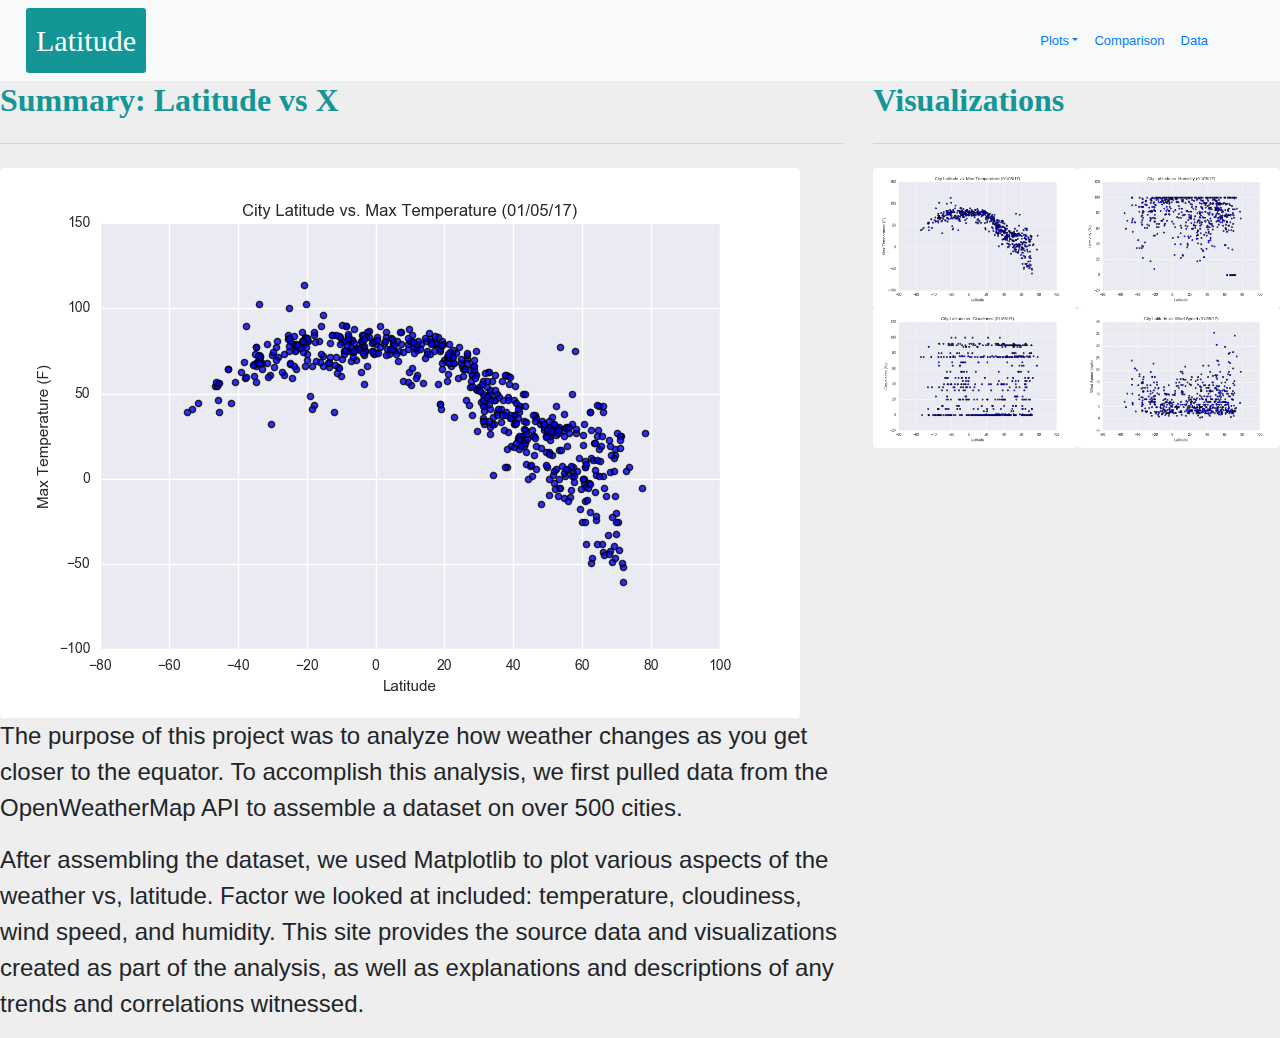
<file: index.html>
<!DOCTYPE html>
<html lang="en">

<head>
    <meta charset="UTF-8">
    <title>Landing Page</title>
    <meta name="viewport" content="width=device-width, initial-scale=1.0">
    <link rel="stylesheet" href="https://cdn.jsdelivr.net/npm/bootstrap@4.6.0/dist/css/bootstrap.min.css" integrity="sha384-B0vP5xmATw1+K9KRQjQERJvTumQW0nPEzvF6L/Z6nronJ3oUOFUFpCjEUQouq2+l" crossorigin="anonymous">
    <link rel="stylesheet" href="https://stackpath.bootstrapcdn.com/bootstrap/4.3.1/css/bootstrap.min.css" integrity="sha384-ggOyR0iXCbMQv3Xipma34MD+dH/1fQ784/j6cY/iJTQUOhcWr7x9JvoRxT2MZw1T" crossorigin="anonymous">
    <link rel="stylesheet" href="styles.css">
    <script src="https://code.jquery.com/jquery-3.2.1.slim.min.js" integrity="sha384-KJ3o2DKtIkvYIK3UENzmM7KCkRr/rE9/Qpg6aAZGJwFDMVNA/GpGFF93hXpG5KkN" crossorigin="anonymous"></script>
    <script src="https://cdnjs.cloudflare.com/ajax/libs/popper.js/1.12.9/umd/popper.min.js" integrity="sha384-ApNbgh9B+Y1QKtv3Rn7W3mgPxhU9K/ScQsAP7hUibX39j7fakFPskvXusvfa0b4Q" crossorigin="anonymous"></script>
    <script src="https://maxcdn.bootstrapcdn.com/bootstrap/4.0.0/js/bootstrap.min.js" integrity="sha384-JZR6Spejh4U02d8jOt6vLEHfe/JQGiRRSQQxSfFWpi1MquVdAyjUar5+76PVCmYl" crossorigin="anonymous"></script>
</head>
<body>
    <nav class="navbar navbar-expand-lg bg-light">
        <a class = "navbar-format" href="#">Latitude</a>
        <button class="navbar-toggler" type="button" data-toggle="collapse" 
        data-target="#navbarSupportedContent" aria-controls="navbarSupportedContent" 
        aria-expanded="true" aria-label="Toggle navigation">
            <span class="navbar-toggler-icon"></span>
        </button>  
        <div class="navbar-collapse collapse show" id="navbarSupportedContent" style>
            <ul class="navbar-nav mr-auto">
                <li class="nav-item dropdown">
                    <a class="nav-link dropdown-toggle" href="#" id="navbarDropdown" role="button" data-toggle="dropdown"
                    aria-haspopup="true" aria-expanded="false">Plots</a>
                    <div class="dropdown-menu" aria-labelledby="navbarDropdown">
                        <a class="dropdown-item" href="MaxTemp.html">Max Temp</a>
                        <a class="dropdown-item" href="Humidity.html">Humidity</a>
                        <a class="dropdown-item" href="Cloudiness.html">Cloudiness</a>
                        <a class="dropdown-item" href="WindSpeed.html">Wind Speed</a>
                    </div>
                </li>
                <li class="nav-item">
                    <a class="nav-link" href="Comparison.html">Comparison</a>
                </li>
                <li class="nav-item">
                    <a class="nav-link" href="Data.html">Data</a>
                </li>
            </ul>
        </div>
    </nav>
    <div class="row content">
        <div class="col-sm-12 col-md-8 col-lg-8">
            <h2 class="text-align-left">Summary: Latitude vs X</h2>
            <hr class="my-4">
            <img src="Resources/assets/images/Fig1.png" class="rounded main-image">
            <p>
                The purpose of this project was to analyze how weather changes as you get closer to the equator. 
                To accomplish this analysis, we first pulled data from the OpenWeatherMap API to assemble a dataset on over 500 cities.
            </p>
            <p>
                After assembling the dataset, we used Matplotlib to plot various aspects of the weather vs, latitude. 
                Factor we looked at included: temperature, cloudiness, wind speed, and humidity. 
                This site provides the source data and visualizations created as part of the analysis, as well as explanations and descriptions of any trends and correlations witnessed.
            </p>
        </div>
        <div class="col-sm-12 col-md-4 col-lg-4">
            <h2 class="text-align-left">Visualizations</h2>
            <hr class="my-4">
            <a href="MaxTemp.html">
                <img src="Resources/assets/images/Fig1.png" class="rounded float-left thumbnail" alt="Latitude vs Temp">
            </a>
            <a href="Humidity.html">
                <img src="Resources/assets/images/Fig2.png" class="rounded float-left thumbnail" alt="Latitude vs Humidity">
            </a>
            <a href="Cloudiness.html">
                <img src="Resources/assets/images/Fig3.png" class="rounded float-left thumbnail" alt="Latitude vs Cloudiness">
            </a>
            <a href="WindSpeed.html">
                <img src="Resources/assets/images/Fig4.png" class="rounded float-left thumbnail" alt="Latitude vs Wind Speed">
            </a>
        </div>
    </div>


</body>


</html>
</file>
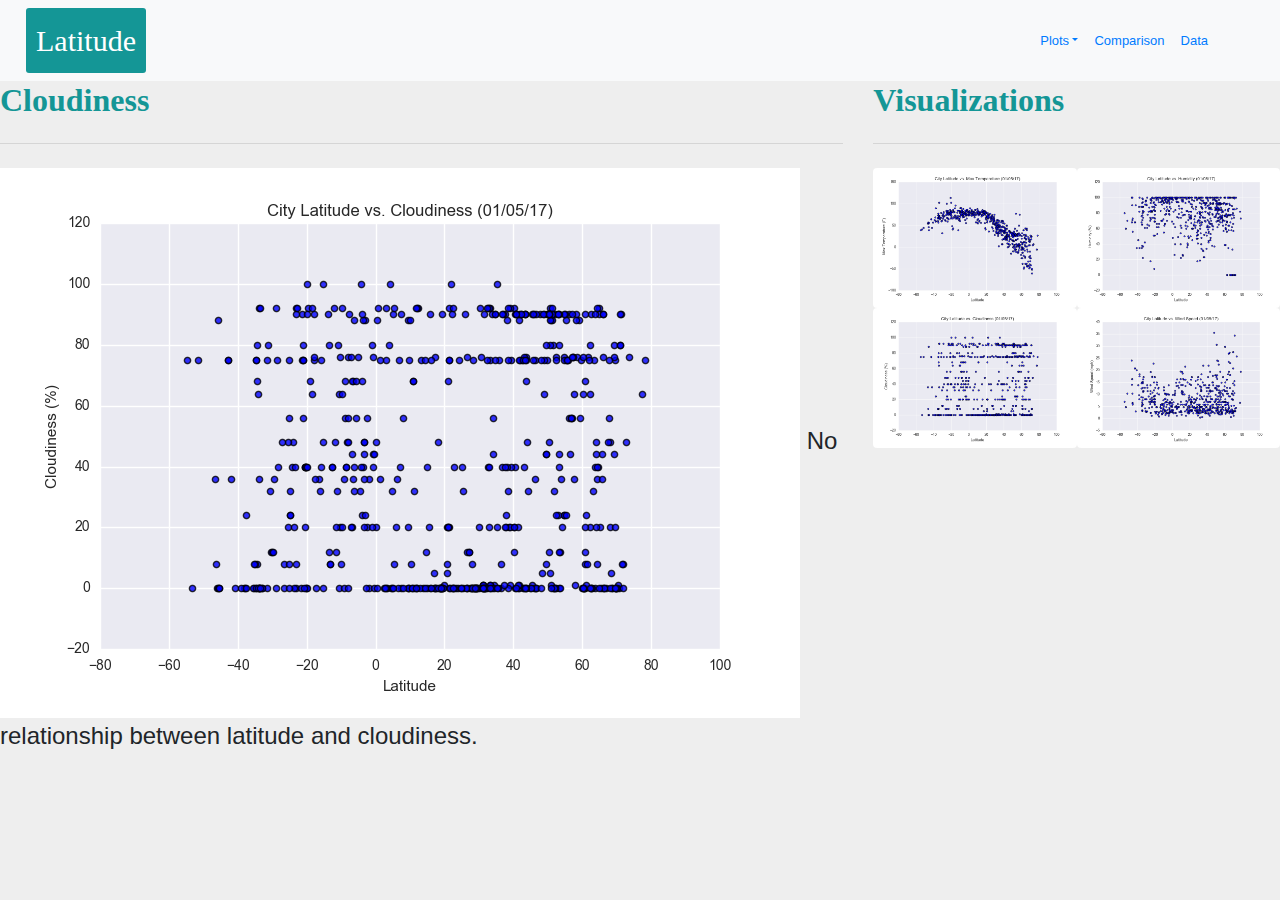
<file: Cloudiness.html>
<!DOCTYPE html>
<html lang="en">

<head>
    <meta charset="UTF-8">
    <title>Cloudiness</title>
    <meta name="viewport" content="width=device-width, initial-scale=1.0">
    <link rel="stylesheet" href="https://cdn.jsdelivr.net/npm/bootstrap@4.6.0/dist/css/bootstrap.min.css" integrity="sha384-B0vP5xmATw1+K9KRQjQERJvTumQW0nPEzvF6L/Z6nronJ3oUOFUFpCjEUQouq2+l" crossorigin="anonymous">
    <link rel="stylesheet" href="https://stackpath.bootstrapcdn.com/bootstrap/4.3.1/css/bootstrap.min.css" integrity="sha384-ggOyR0iXCbMQv3Xipma34MD+dH/1fQ784/j6cY/iJTQUOhcWr7x9JvoRxT2MZw1T" crossorigin="anonymous">
    <link rel="stylesheet" href="styles.css">
    <script src="https://code.jquery.com/jquery-3.2.1.slim.min.js" integrity="sha384-KJ3o2DKtIkvYIK3UENzmM7KCkRr/rE9/Qpg6aAZGJwFDMVNA/GpGFF93hXpG5KkN" crossorigin="anonymous"></script>
    <script src="https://cdnjs.cloudflare.com/ajax/libs/popper.js/1.12.9/umd/popper.min.js" integrity="sha384-ApNbgh9B+Y1QKtv3Rn7W3mgPxhU9K/ScQsAP7hUibX39j7fakFPskvXusvfa0b4Q" crossorigin="anonymous"></script>
    <script src="https://maxcdn.bootstrapcdn.com/bootstrap/4.0.0/js/bootstrap.min.js" integrity="sha384-JZR6Spejh4U02d8jOt6vLEHfe/JQGiRRSQQxSfFWpi1MquVdAyjUar5+76PVCmYl" crossorigin="anonymous"></script>
</head>
<body>
    <nav class="navbar navbar-expand-lg bg-light">
        <a class = "navbar-format" href="index.html">Latitude</a>
        <button class="navbar-toggler" type="button" data-toggle="collapse" 
        data-target="#navbarSupportedContent" aria-controls="navbarSupportedContent" 
        aria-expanded="true" aria-label="Toggle navigation">
            <span class="navbar-toggler-icon"></span>
        </button>  
        <div class="navbar-collapse collapse show" id="navbarSupportedContent" style>
            <ul class="navbar-nav mr-auto">
                <li class="nav-item dropdown">
                    <a class="nav-link dropdown-toggle" href="#" id="navbarDropdown" role="button" data-toggle="dropdown"
                    aria-haspopup="true" aria-expanded="false">Plots</a>
                    <div class="dropdown-menu" aria-labelledby="navbarDropdown">
                        <a class="dropdown-item" href="MaxTemp.html">Max Temp</a>
                        <a class="dropdown-item" href="Humidity.html">Humidity</a>
                        <a class="dropdown-item" href="Cloudiness.html">Cloudiness</a>
                        <a class="dropdown-item" href="WindSpeed.html">Wind Speed</a>
                    </div>
                </li>
                <li class="nav-item">
                    <a class="nav-link" href="Comparison.html">Comparison</a>
                </li>
                <li class="nav-item">
                    <a class="nav-link" href="Data.html">Data</a>
                </li>
            </ul>
        </div>
    </nav>
    <div class="row content">
        <div class="col-sm-12 col-md-8 col-lg-8">
            <h2 class="text-align-left">Cloudiness</h2>
            <hr class="my-4">
            <img src="Resources/assets/images/Fig3.png"
            <p>
               No relationship between latitude and cloudiness.
            </p>

        </div>
        <div class="col-sm-12 col-md-4 col-lg-4">
            <h2 class="text-align-left">Visualizations</h2>
            <hr class="my-4">
            <a href="MaxTemp.html">
                <img src="Resources/assets/images/Fig1.png" class="rounded float-left thumbnail" alt="Latitude vs Temp">
            </a>
            <a href="Humidity.html">
                <img src="Resources/assets/images/Fig2.png" class="rounded float-left thumbnail" alt="Latitude vs Humidity">
            </a>
            <a href="Cloudiness.html">
                <img src="Resources/assets/images/Fig3.png" class="rounded float-left thumbnail" alt="Latitude vs Cloudiness">
            </a>
            <a href="WindSpeed.html">
                <img src="Resources/assets/images/Fig4.png" class="rounded float-left thumbnail" alt="Latitude vs Wind Speed">
            </a>
        </div>
    </div>


</body>


</html>
</file>
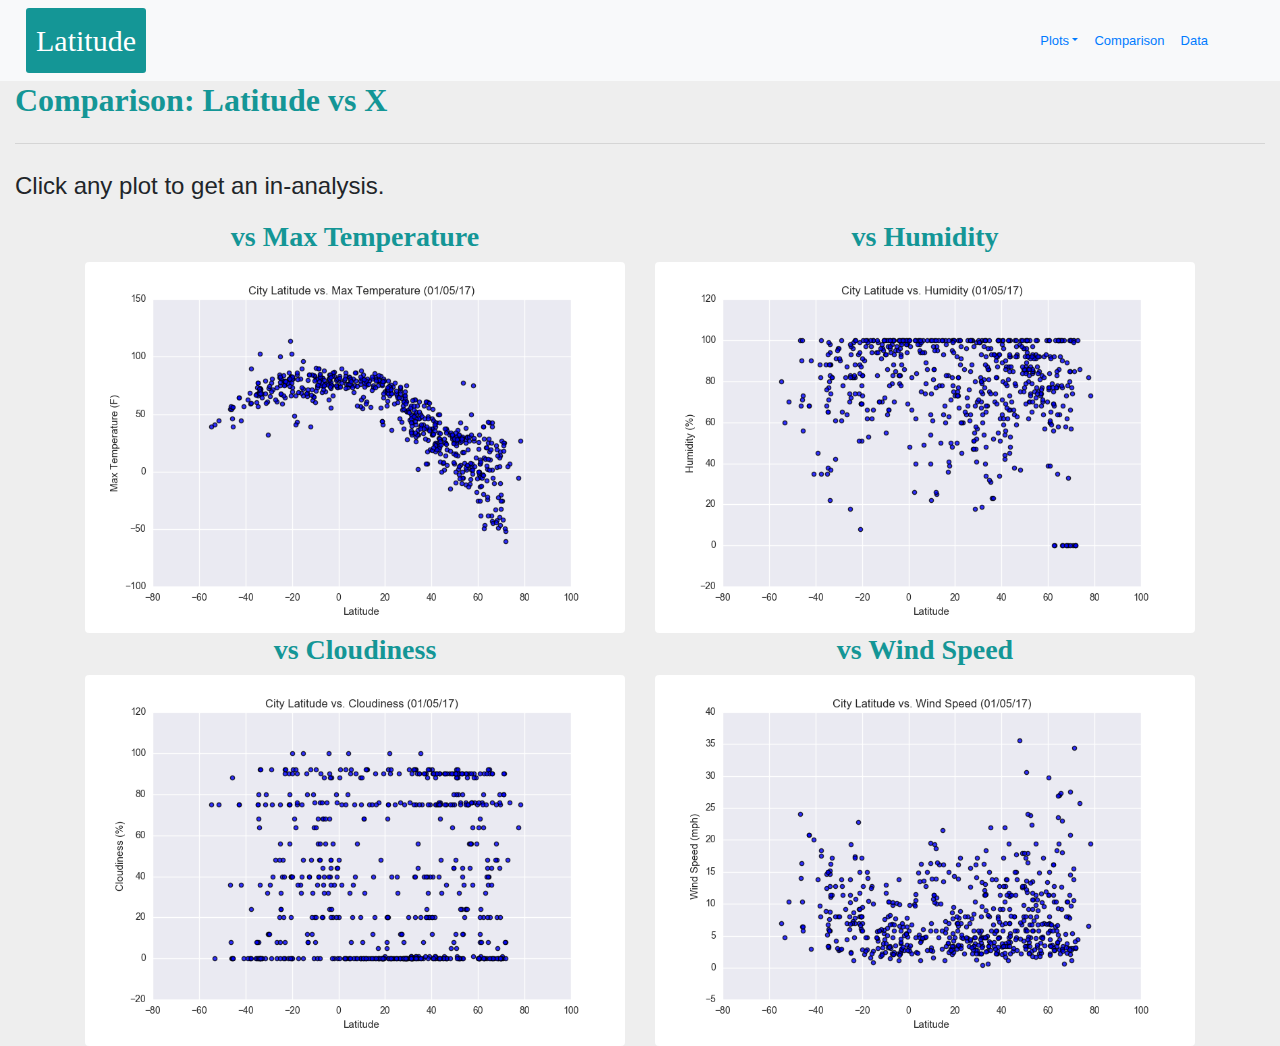
<file: Comparison.html>
<!DOCTYPE html>
<html lang="en">

<head>
    <meta charset="UTF-8">
    <title>Comparison: Latitude vs X</title>
    <meta name="viewport" content="width=device-width, initial-scale=1.0">
    <link rel="stylesheet" href="https://cdn.jsdelivr.net/npm/bootstrap@4.6.0/dist/css/bootstrap.min.css" integrity="sha384-B0vP5xmATw1+K9KRQjQERJvTumQW0nPEzvF6L/Z6nronJ3oUOFUFpCjEUQouq2+l" crossorigin="anonymous">
    <link rel="stylesheet" href="https://stackpath.bootstrapcdn.com/bootstrap/4.3.1/css/bootstrap.min.css" integrity="sha384-ggOyR0iXCbMQv3Xipma34MD+dH/1fQ784/j6cY/iJTQUOhcWr7x9JvoRxT2MZw1T" crossorigin="anonymous">
    <link rel="stylesheet" href="styles.css">
    <script src="https://code.jquery.com/jquery-3.2.1.slim.min.js" integrity="sha384-KJ3o2DKtIkvYIK3UENzmM7KCkRr/rE9/Qpg6aAZGJwFDMVNA/GpGFF93hXpG5KkN" crossorigin="anonymous"></script>
    <script src="https://cdnjs.cloudflare.com/ajax/libs/popper.js/1.12.9/umd/popper.min.js" integrity="sha384-ApNbgh9B+Y1QKtv3Rn7W3mgPxhU9K/ScQsAP7hUibX39j7fakFPskvXusvfa0b4Q" crossorigin="anonymous"></script>
    <script src="https://maxcdn.bootstrapcdn.com/bootstrap/4.0.0/js/bootstrap.min.js" integrity="sha384-JZR6Spejh4U02d8jOt6vLEHfe/JQGiRRSQQxSfFWpi1MquVdAyjUar5+76PVCmYl" crossorigin="anonymous"></script>
</head>
<body>
    <nav class="navbar navbar-expand-lg bg-light">
        <a class = "navbar-format" href="index.html">Latitude</a>
        <button class="navbar-toggler" type="button" data-toggle="collapse" 
        data-target="#navbarSupportedContent" aria-controls="navbarSupportedContent" 
        aria-expanded="true" aria-label="Toggle navigation">
            <span class="navbar-toggler-icon"></span>
        </button>  
        <div class="navbar-collapse collapse show" id="navbarSupportedContent" style>
            <ul class="navbar-nav mr-auto">
                <li class="nav-item dropdown">
                    <a class="nav-link dropdown-toggle" href="#" id="navbarDropdown" role="button" data-toggle="dropdown"
                    aria-haspopup="true" aria-expanded="false">Plots</a>
                    <div class="dropdown-menu" aria-labelledby="navbarDropdown">
                        <a class="dropdown-item" href="MaxTemp.html">Max Temp</a>
                        <a class="dropdown-item" href="Humidity.html">Humidity</a>
                        <a class="dropdown-item" href="Cloudiness.html">Cloudiness</a>
                        <a class="dropdown-item" href="WindSpeed.html">Wind Speed</a>
                    </div>
                </li>
                <li class="nav-item">
                    <a class="nav-link" href="Comparison.html">Comparison</a>
                </li>
                <li class="nav-item">
                    <a class="nav-link" href="Data.html">Data</a>
                </li>
            </ul>
        </div>
    </nav>
    <div class="content">
        <div class="col-sm-12 col-md-12">
            <h2 class="text-align-left">Comparison: Latitude vs X</h2>
            <hr class="my-4">
            <p>Click any plot to get an in-analysis.</p>
            <div class = "container">
                <div class = "row">
                    <div class="col-lg-6 col-sm-12">
                        <h3 class="text-center">vs Max Temperature</h3>
                        <a href="MaxTemp.html">
                            <img src="Resources/assets/images/Fig1.png"class="rounded float-left thumbnail" alt="Latitude vs Temp">
                        </a>
                    </div>
                    <div class="col-lg-6 col-sm-12">
                        <h3 class="text-center">vs Humidity</h3>
                        <a href="Humidity.html">
                            <img src="Resources/assets/images/Fig2.png" class="rounded float-right thumbnail" alt="Latitude vs Humidity">
                        </a>
                    </div>
                    <div class="col-lg-6 col-sm-12">
                        <h3 class="text-center">vs Cloudiness</h3>
                        <a href="Cloudiness.html">
                            <img src="Resources/assets/images/Fig3.png" class="rounded float-left thumbnail" alt="Latitude vs Cloudiness">
                        </a>
                    </div>
                    <div class="col-lg-6 col-sm-12">
                        <h3 class="text-center">vs Wind Speed</h3>
                        <a href="WindSpeed.html">
                            <img src="Resources/assets/images/Fig4.png" class="rounded float-right thumbnail" alt="Latitude vs Wind Speed">
                        </a>
                    </div>
                </div>
            </div>
      

        </div>
    </div>


</body>


</html>
</file>
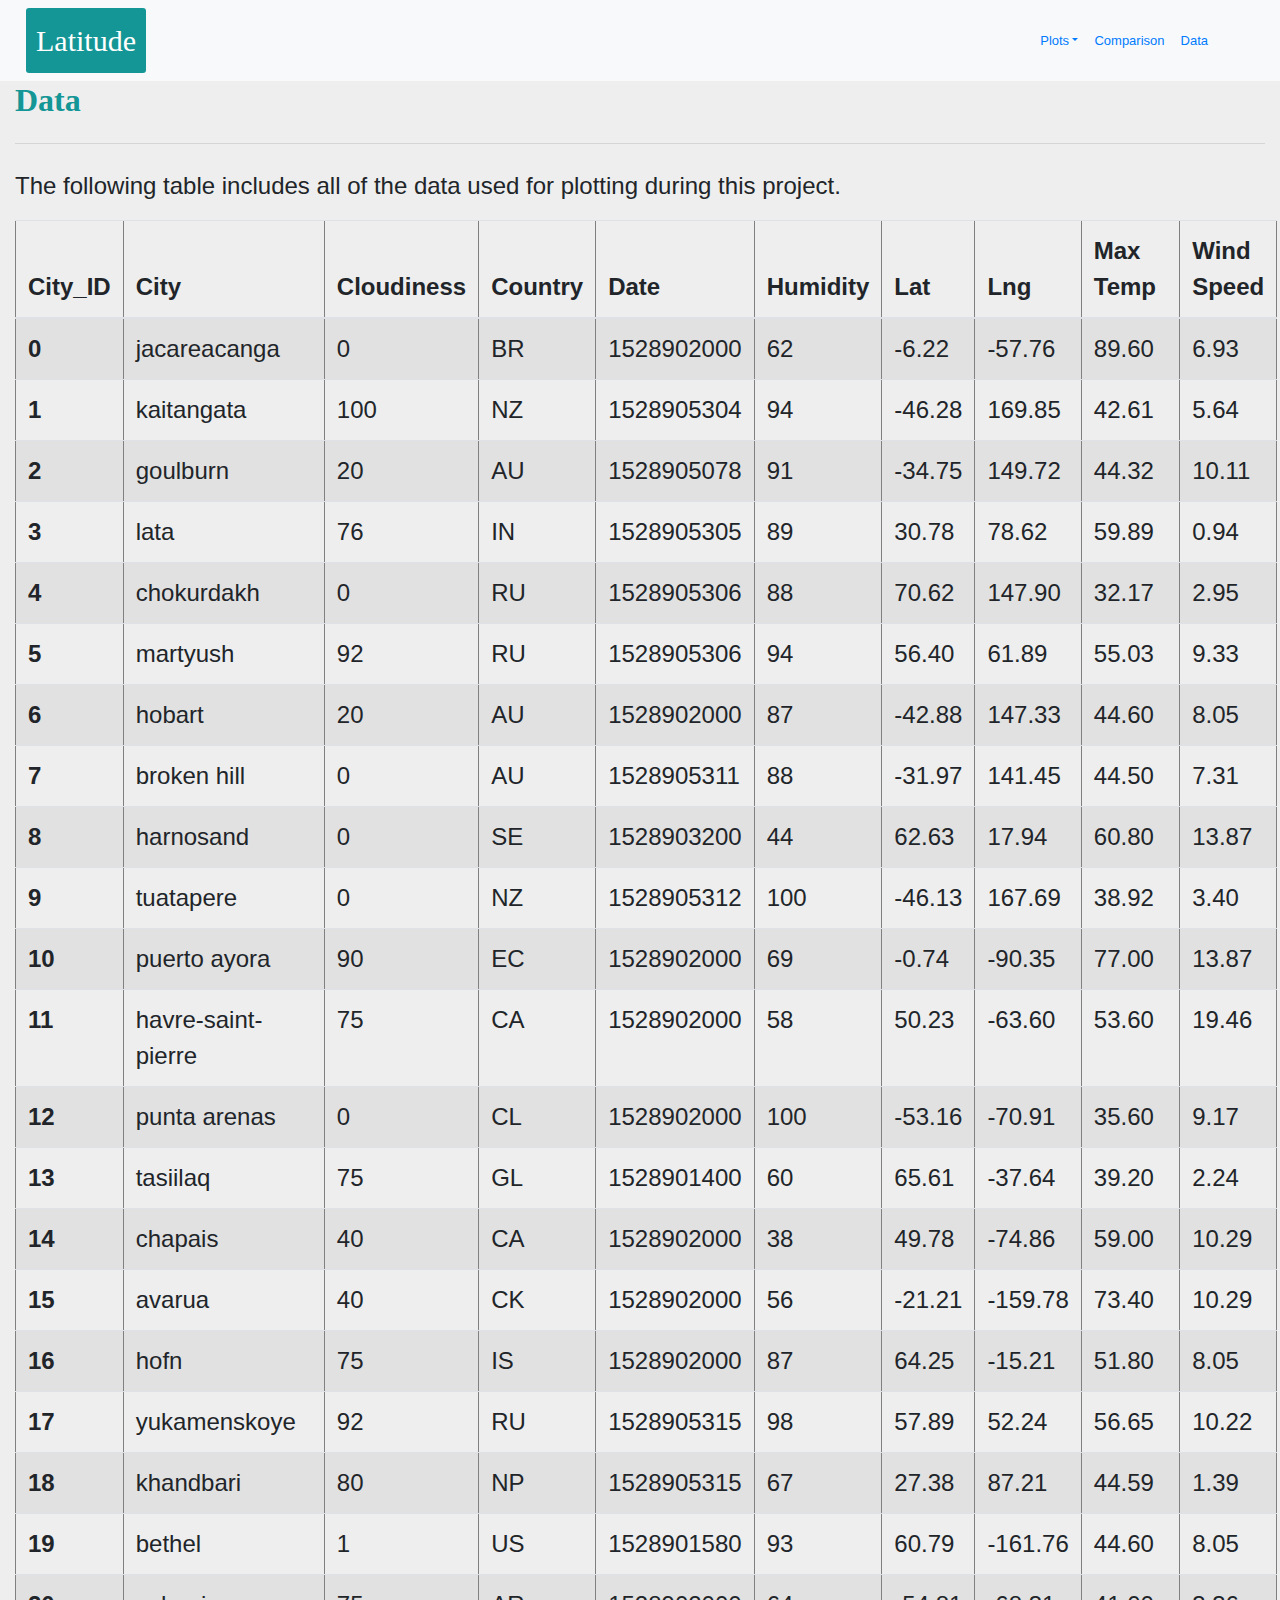
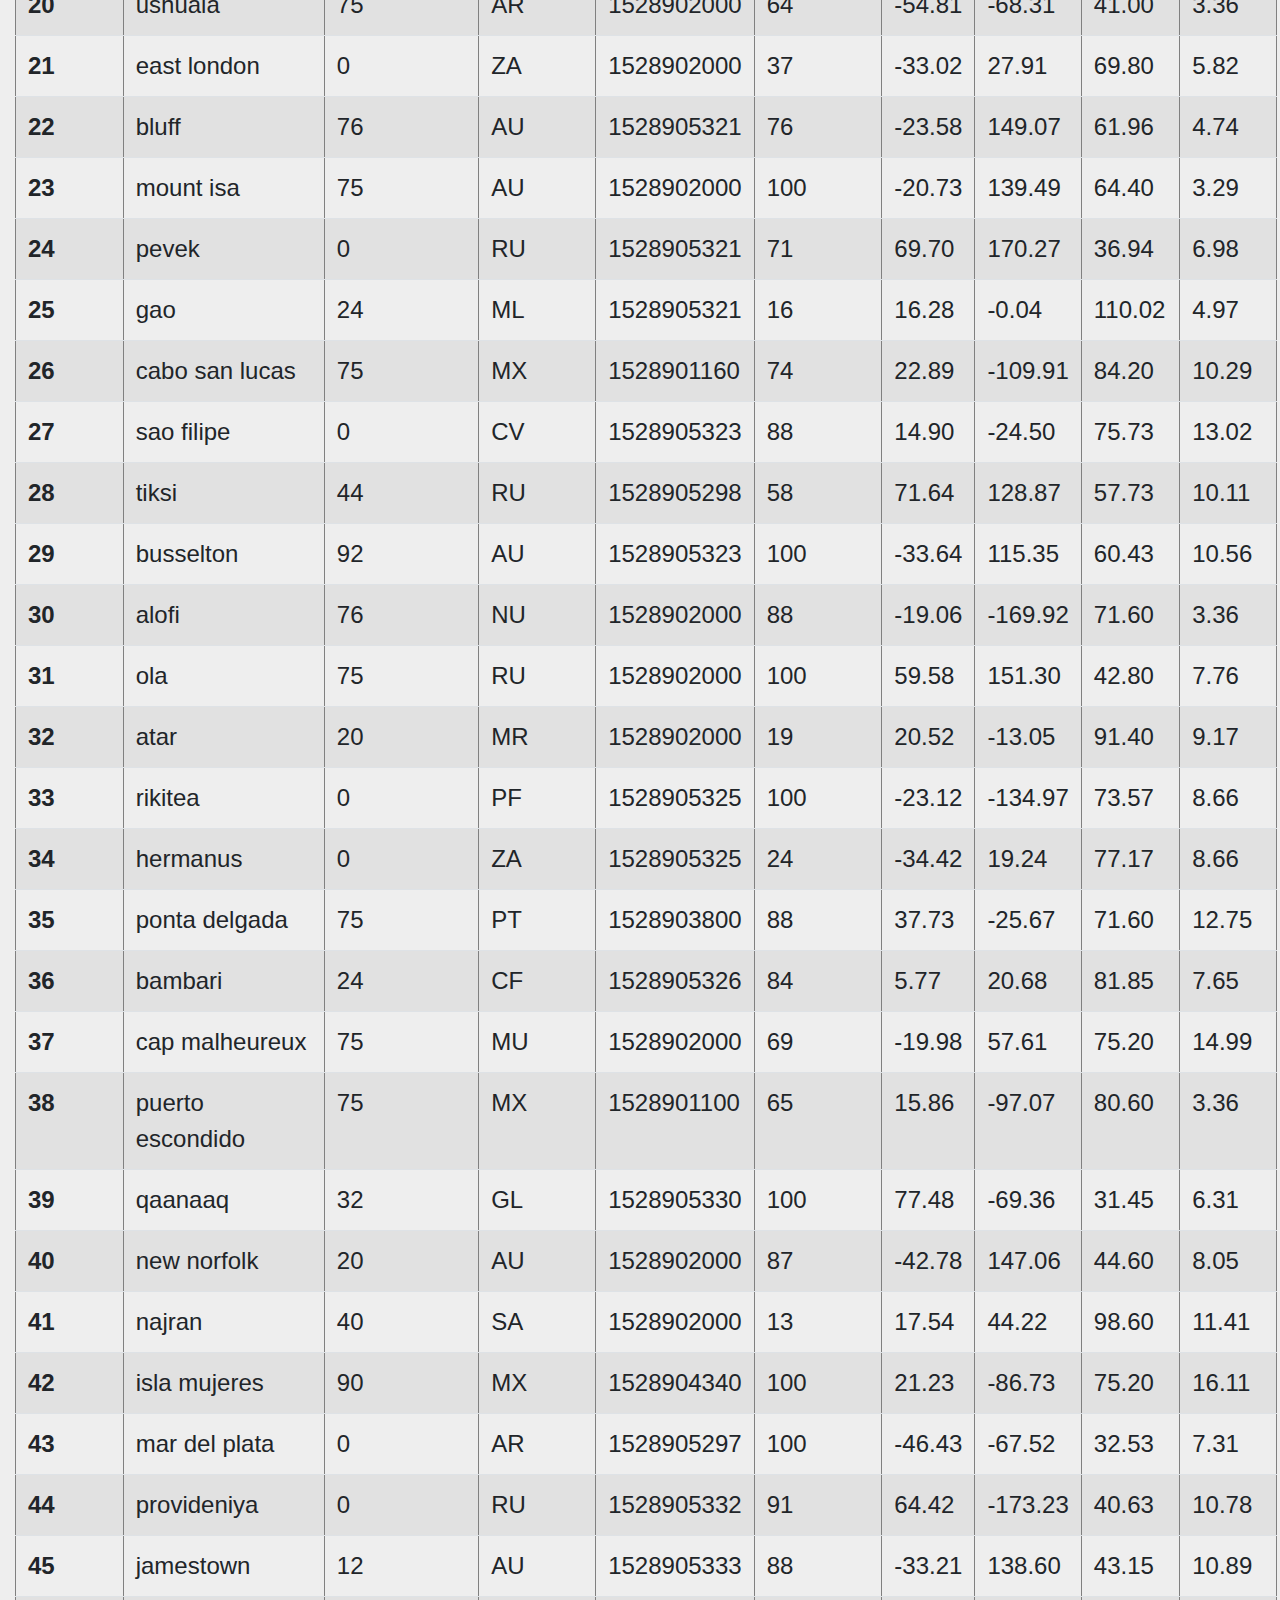
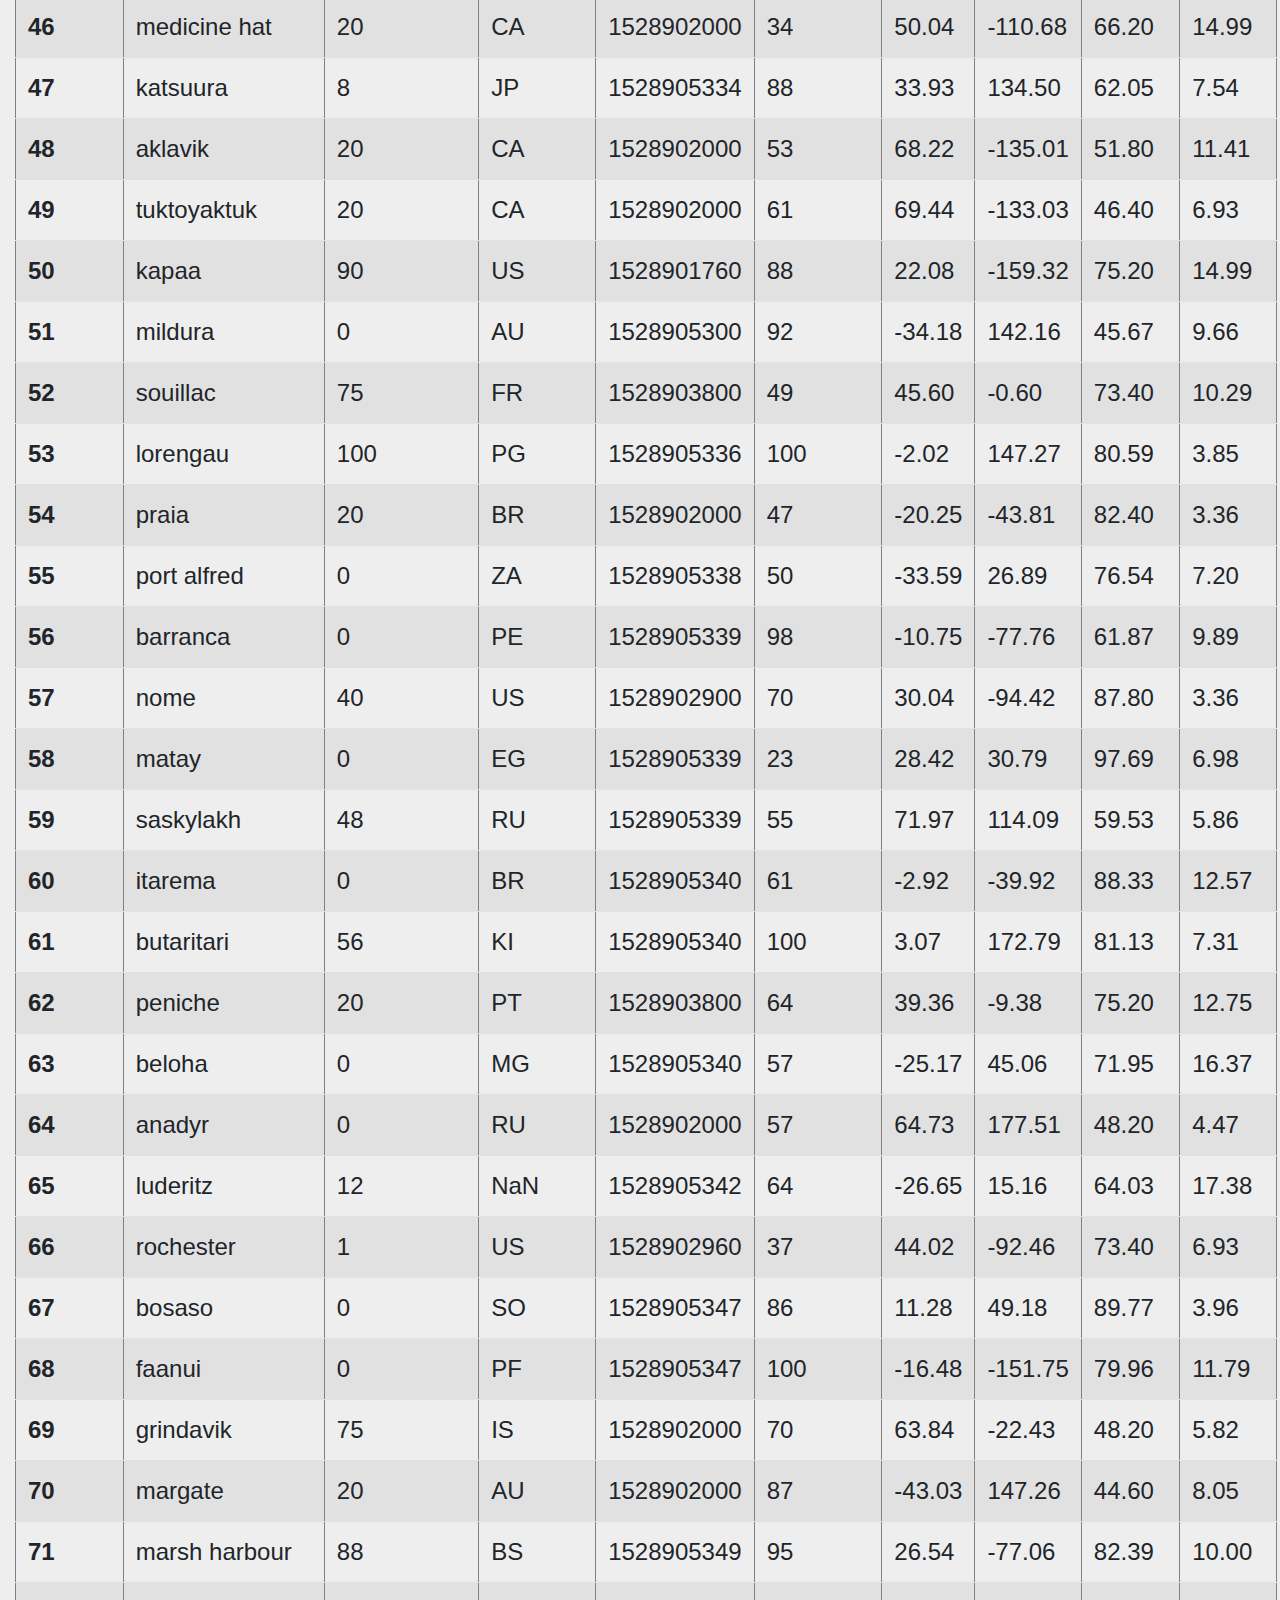
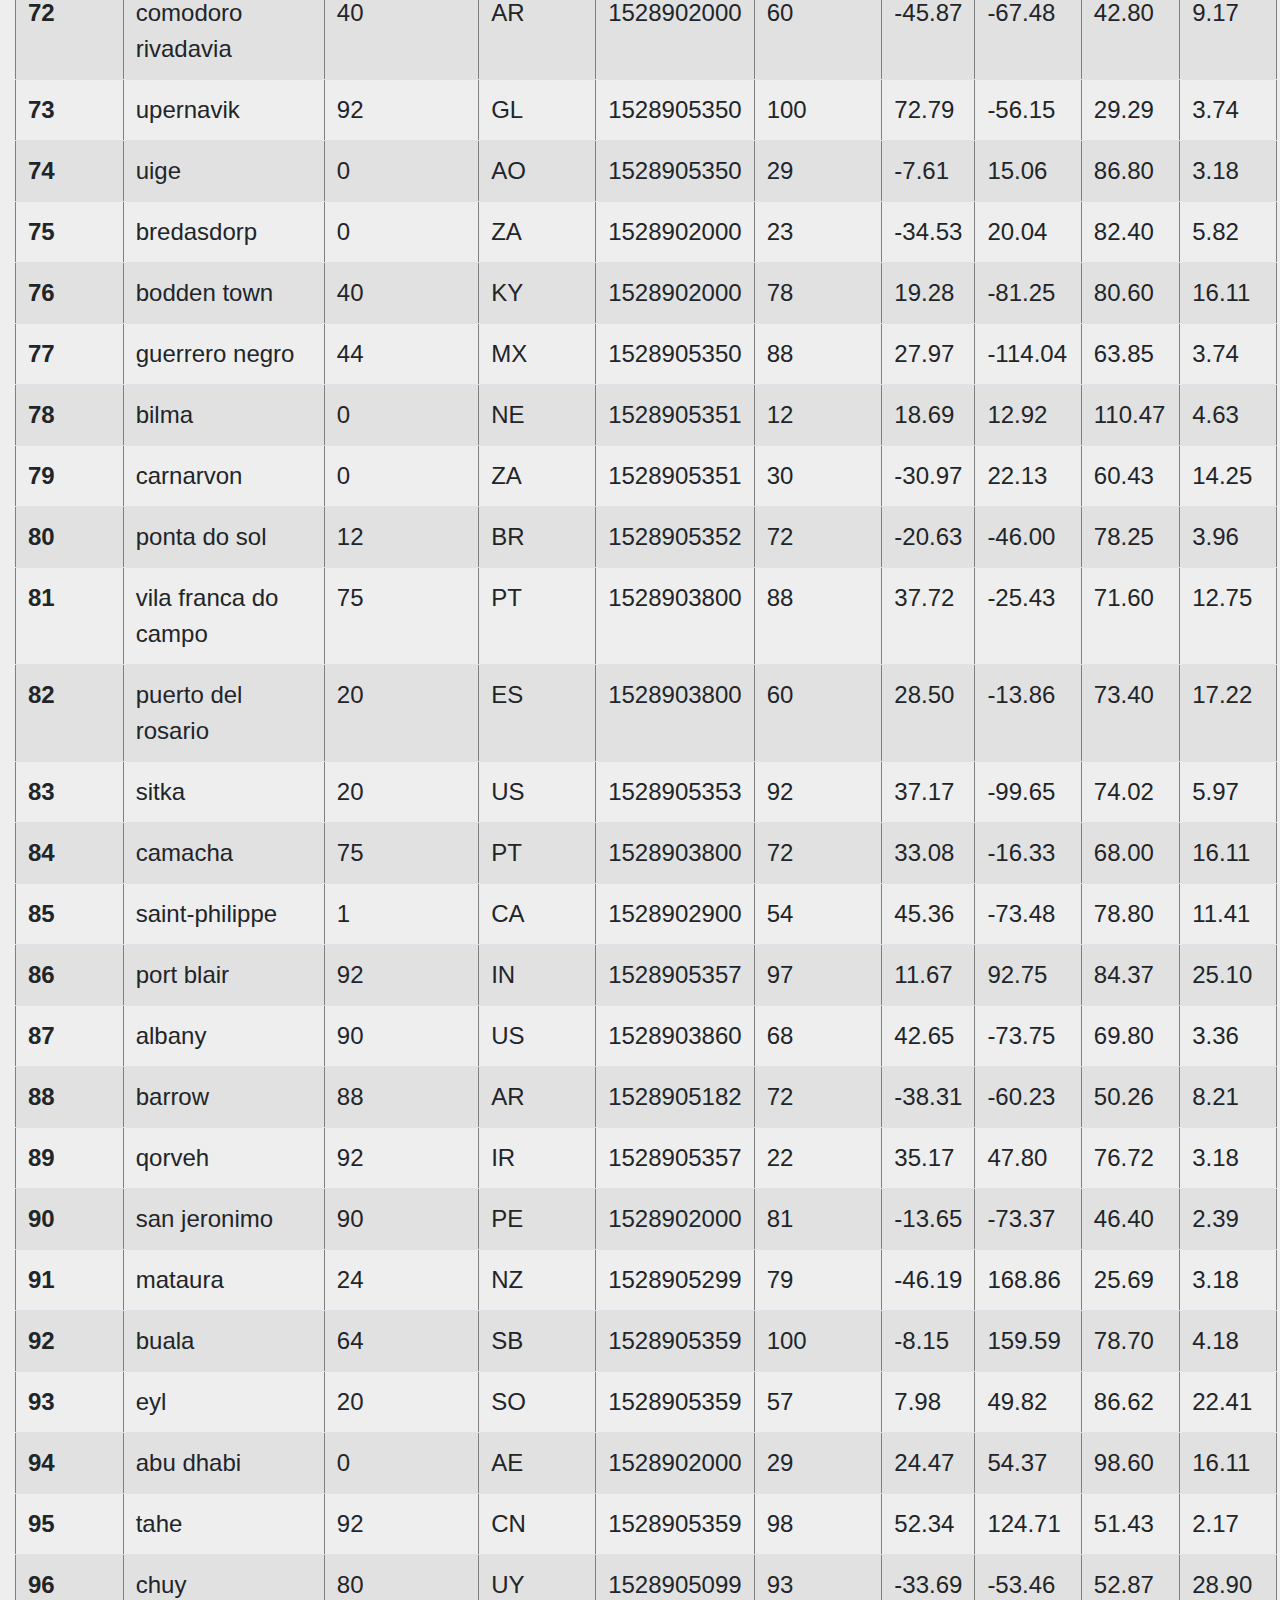
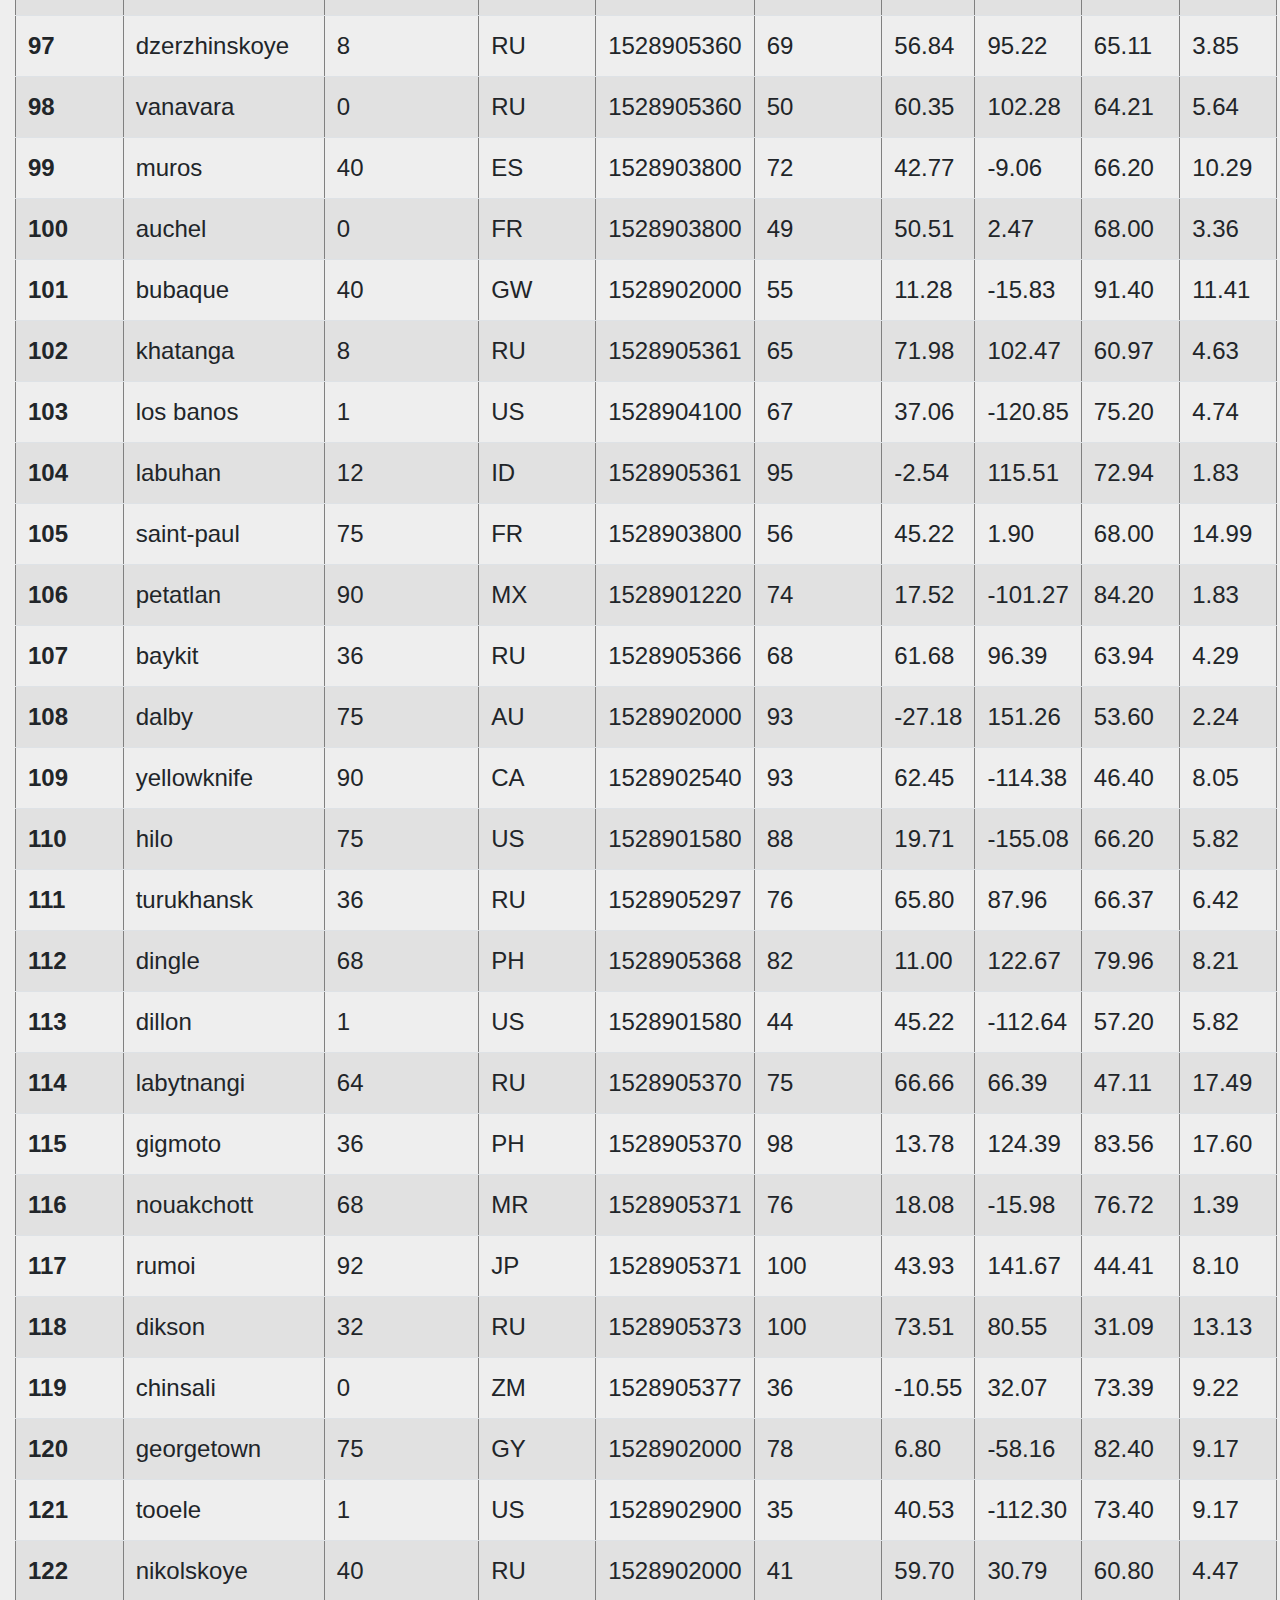
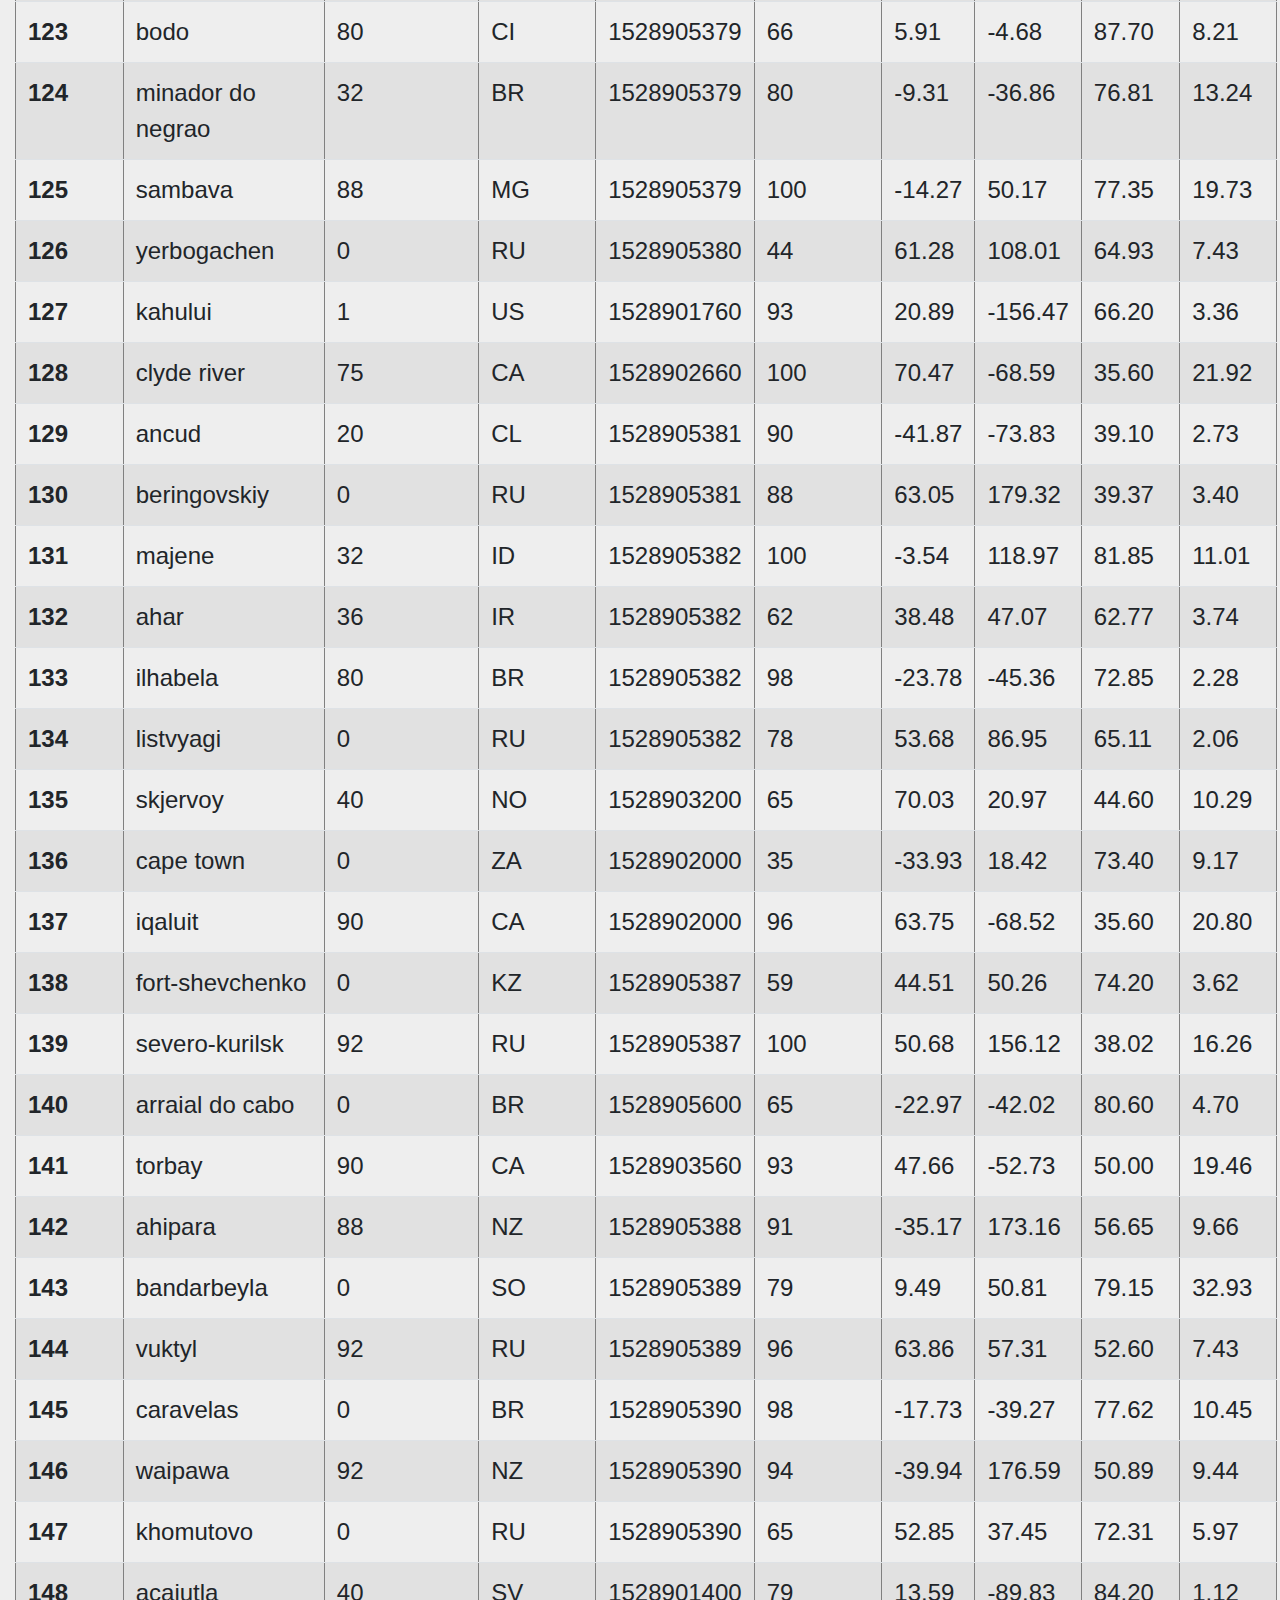
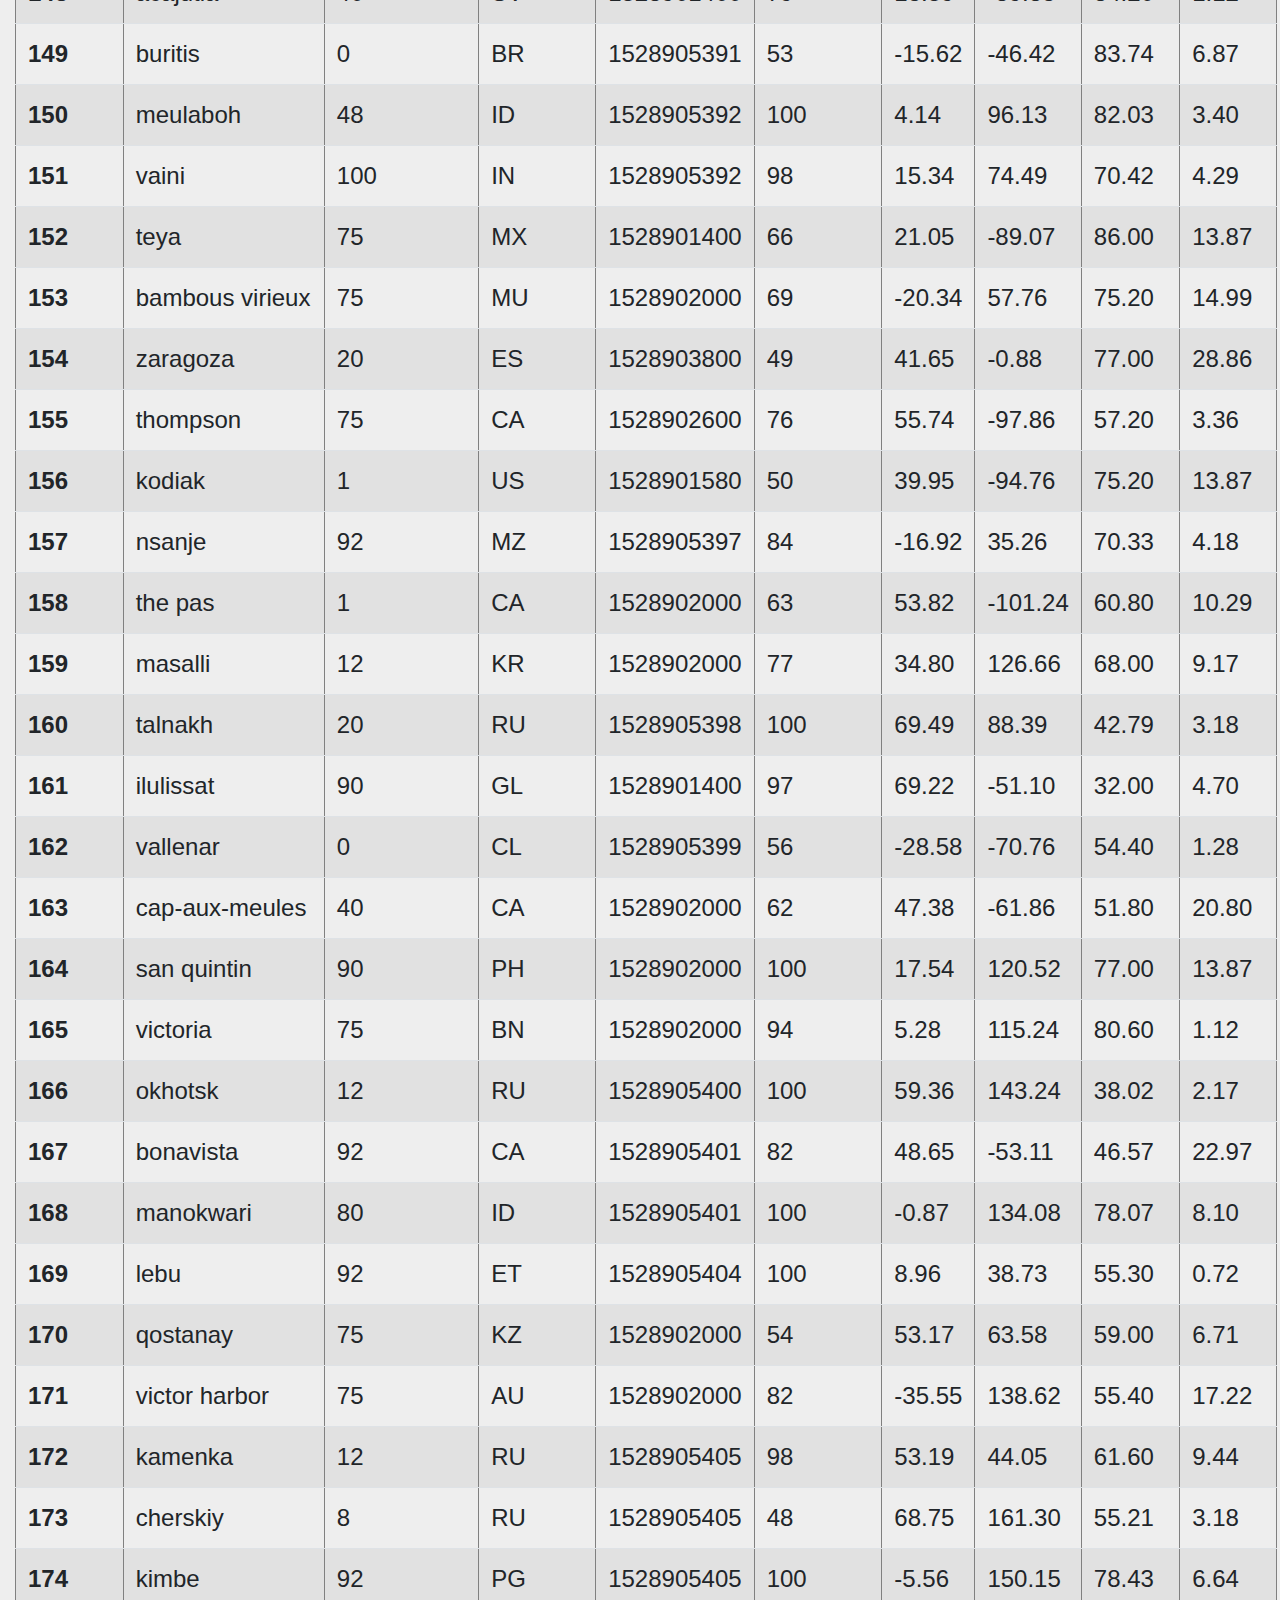
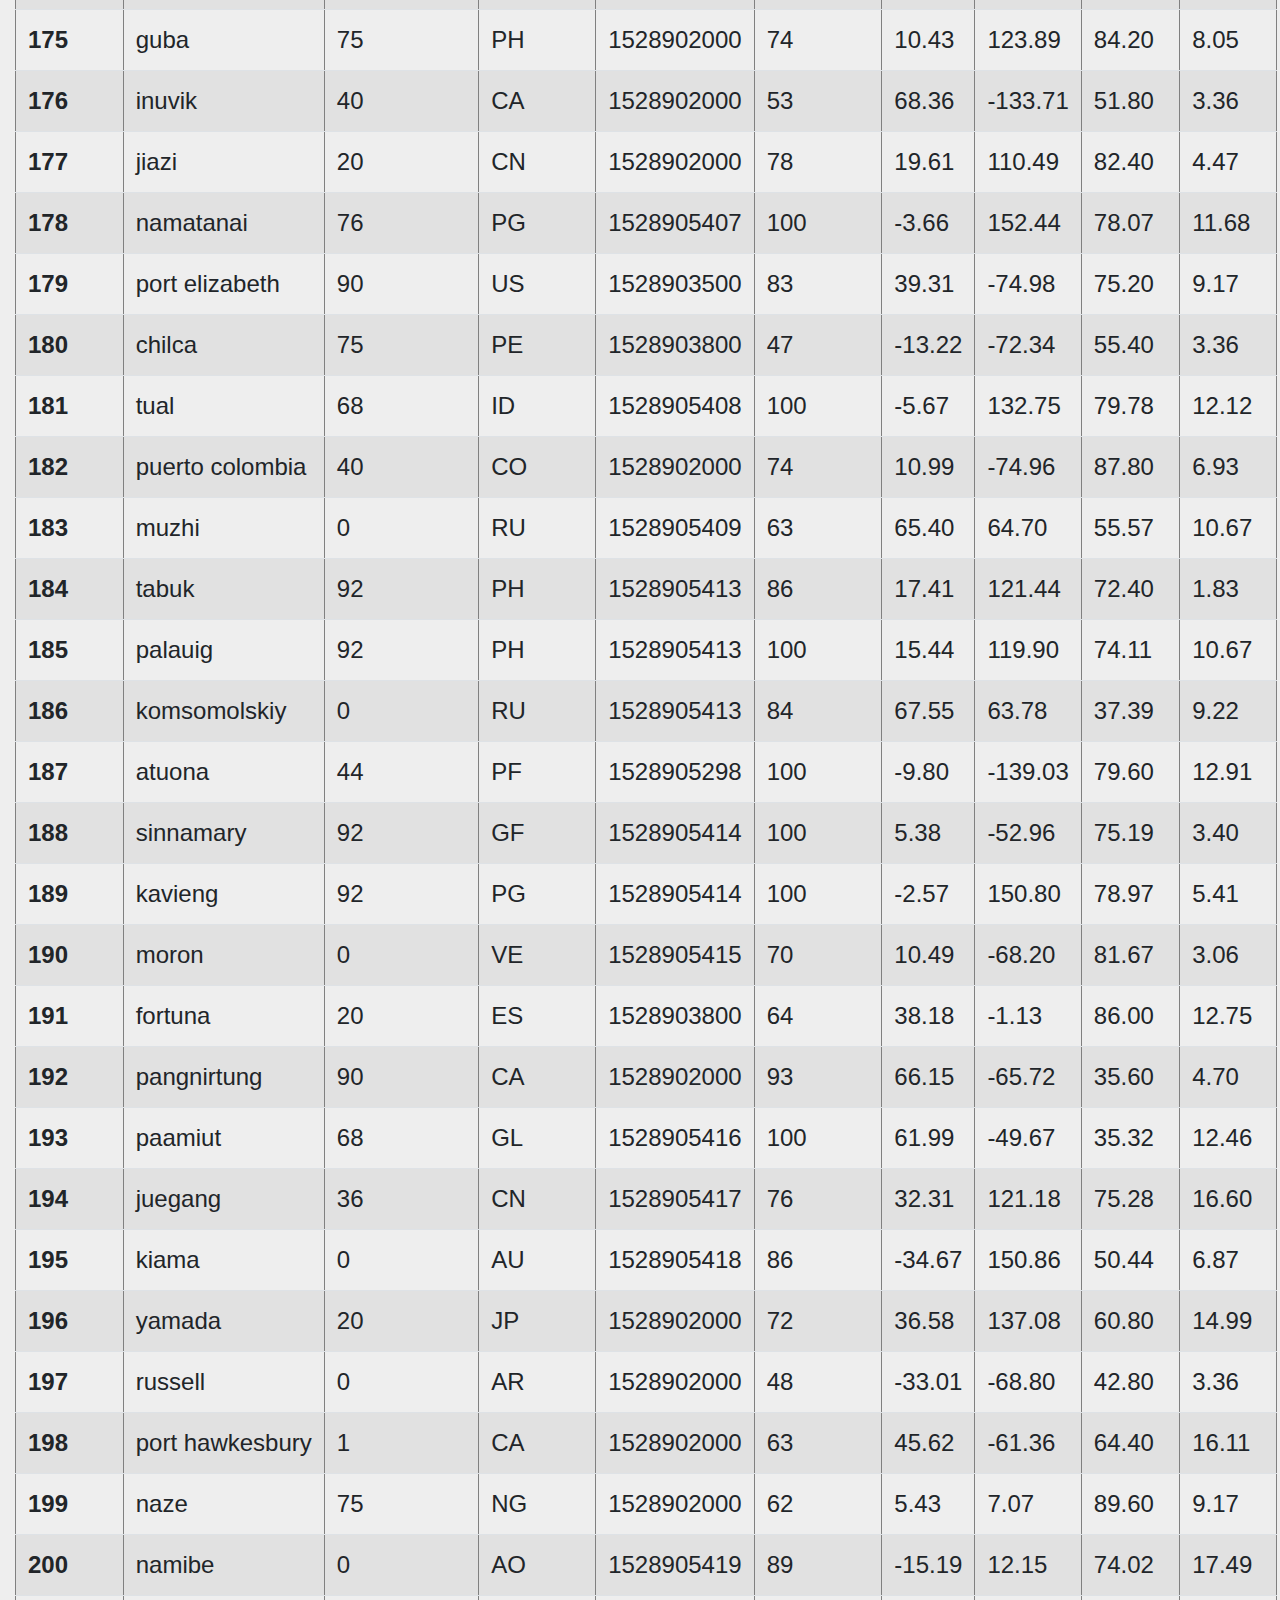
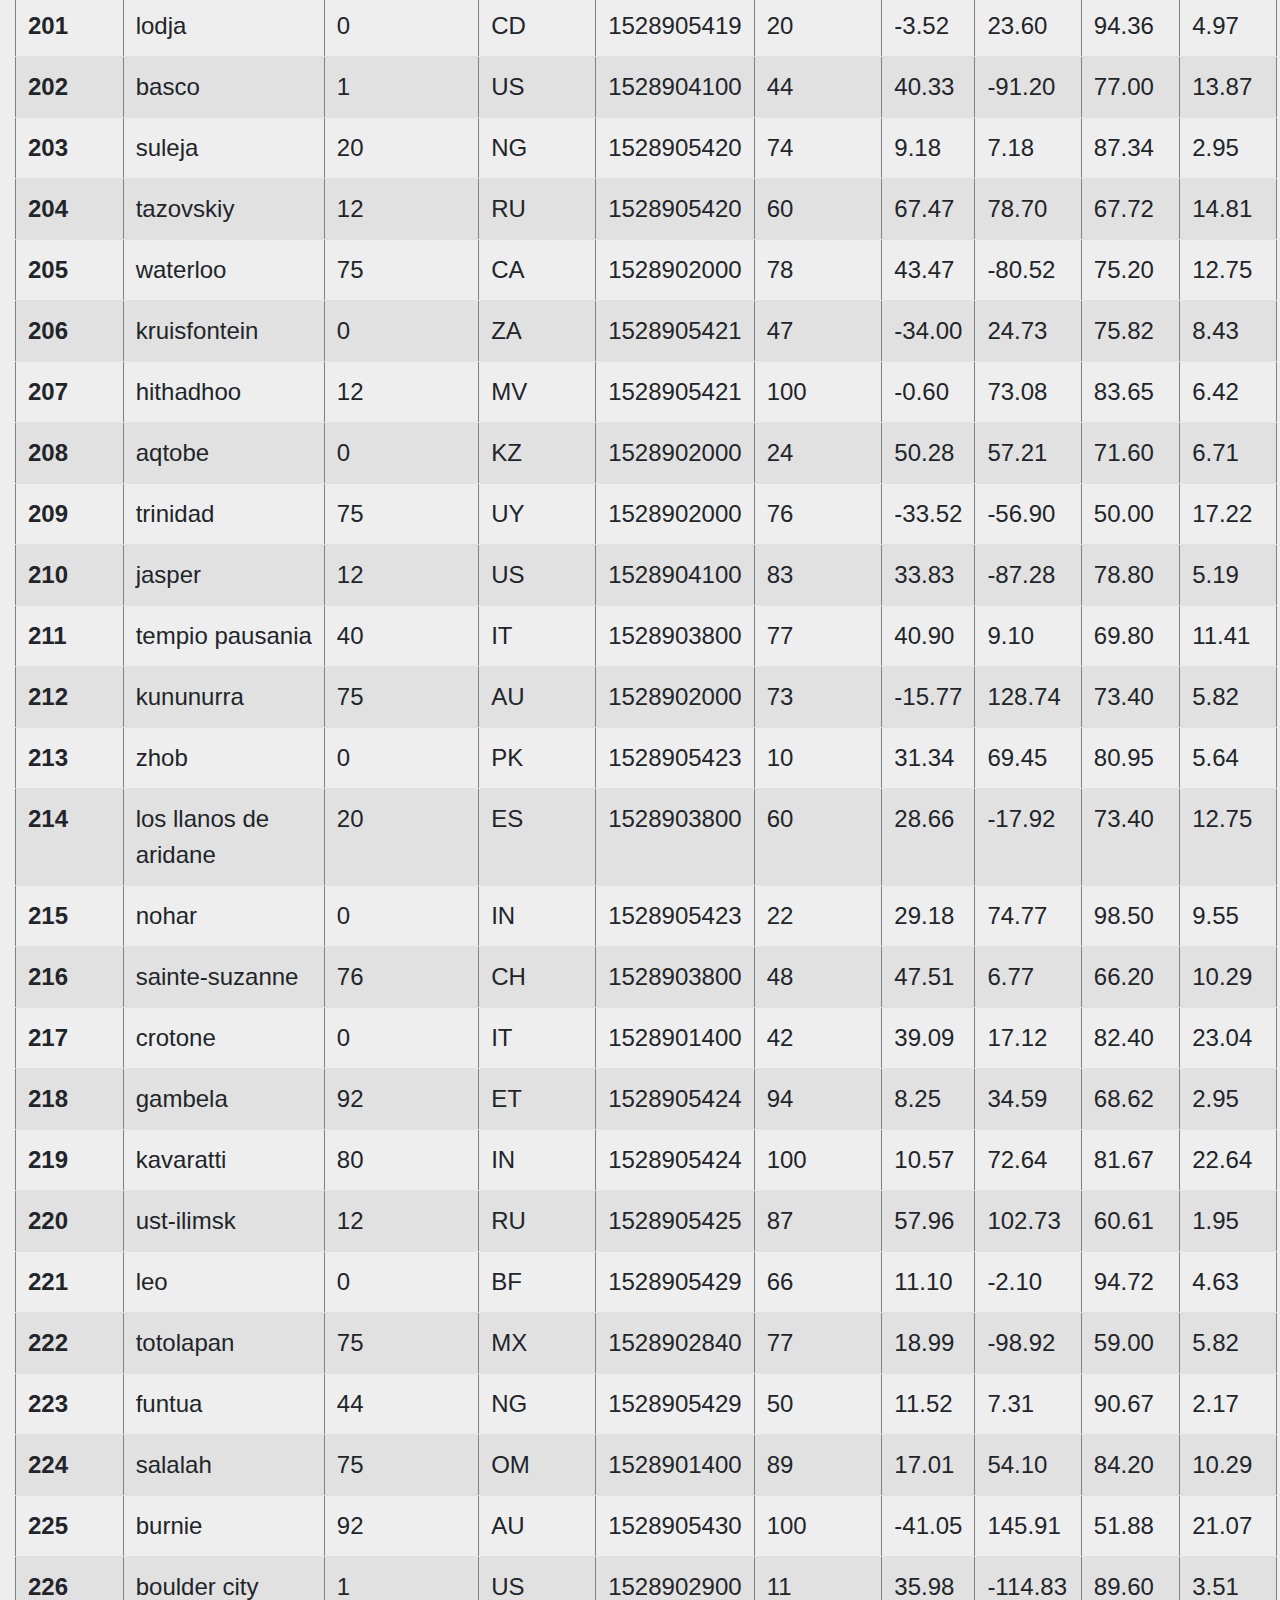
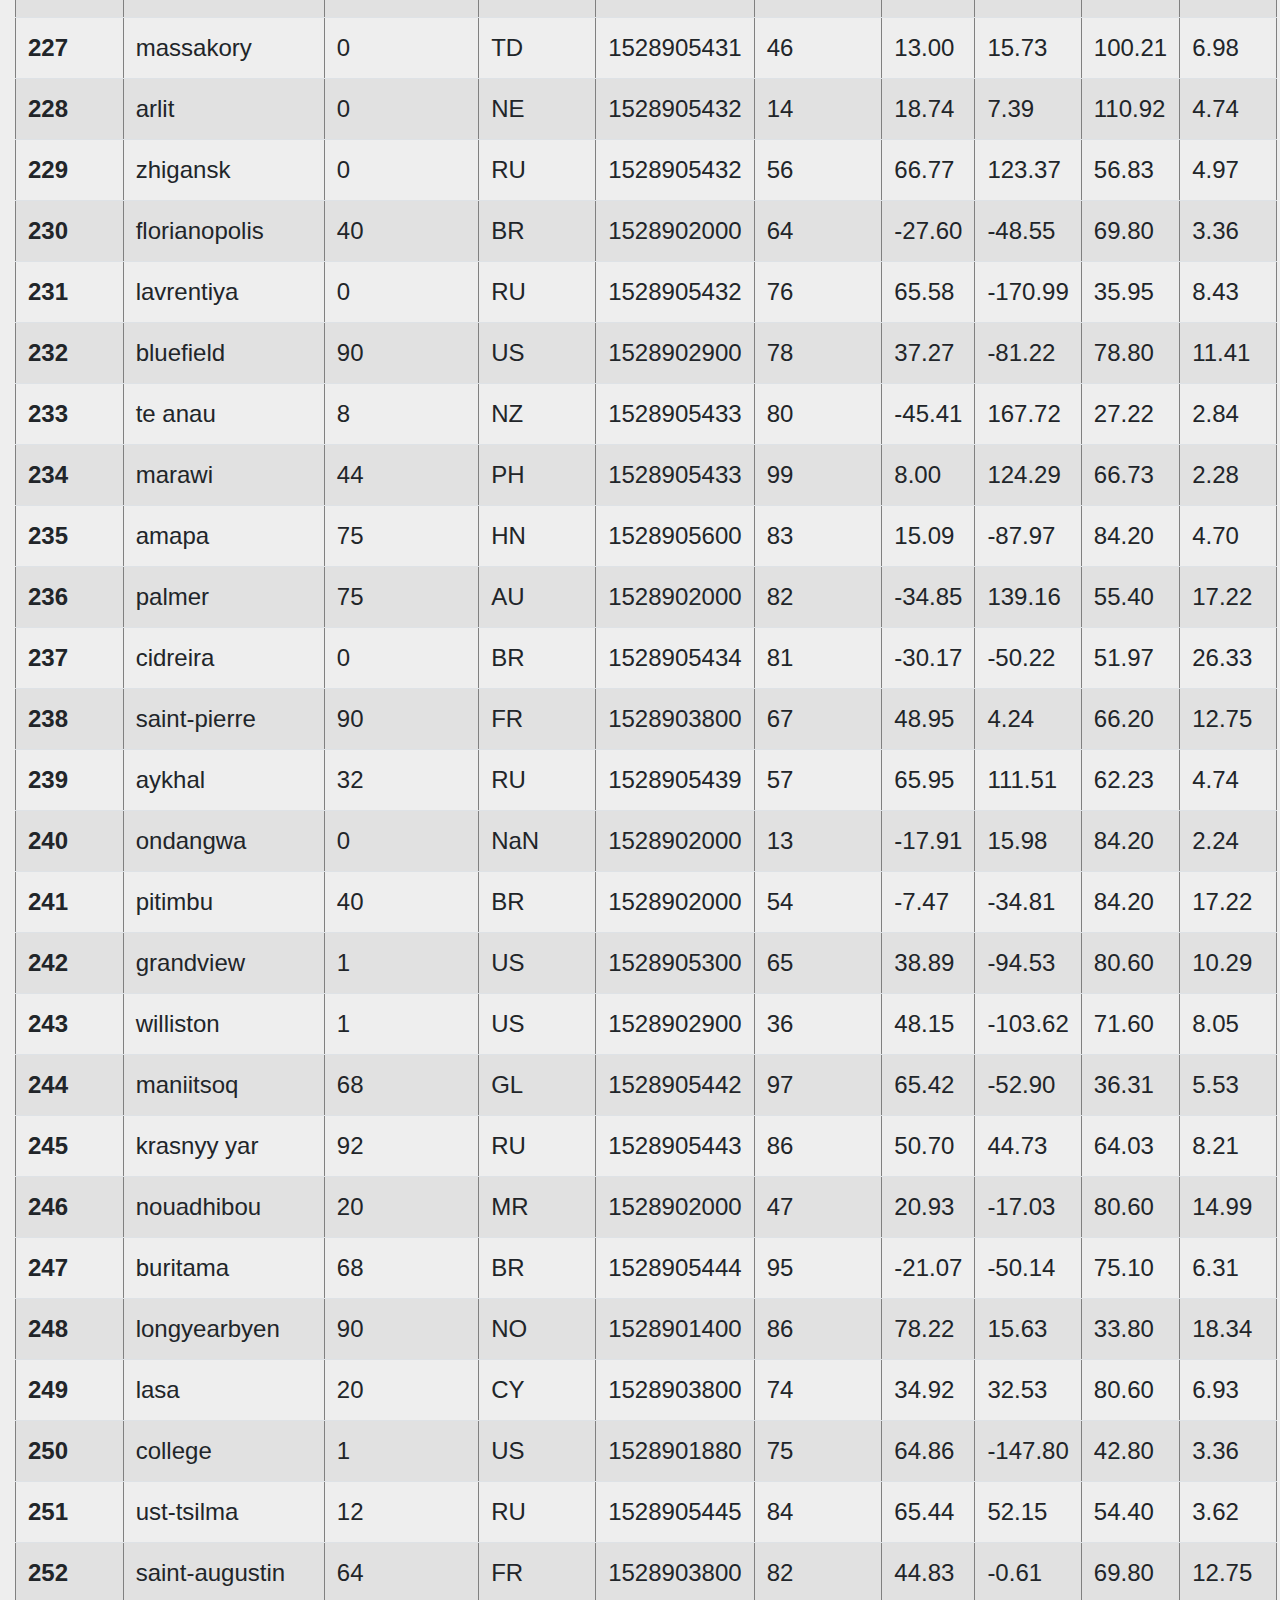
<file: data.html>
<!DOCTYPE html>
<html lang="en">

<head>
    <meta charset="UTF-8">
    <title>DATA</title>
    <meta name="viewport" content="width=device-width, initial-scale=1.0">
    <link rel="stylesheet" href="https://cdn.jsdelivr.net/npm/bootstrap@4.6.0/dist/css/bootstrap.min.css" integrity="sha384-B0vP5xmATw1+K9KRQjQERJvTumQW0nPEzvF6L/Z6nronJ3oUOFUFpCjEUQouq2+l" crossorigin="anonymous">
    <link rel="stylesheet" href="https://stackpath.bootstrapcdn.com/bootstrap/4.3.1/css/bootstrap.min.css" integrity="sha384-ggOyR0iXCbMQv3Xipma34MD+dH/1fQ784/j6cY/iJTQUOhcWr7x9JvoRxT2MZw1T" crossorigin="anonymous">
    <link rel="stylesheet" href="styles.css">
    <script src="https://code.jquery.com/jquery-3.2.1.slim.min.js" integrity="sha384-KJ3o2DKtIkvYIK3UENzmM7KCkRr/rE9/Qpg6aAZGJwFDMVNA/GpGFF93hXpG5KkN" crossorigin="anonymous"></script>
    <script src="https://cdnjs.cloudflare.com/ajax/libs/popper.js/1.12.9/umd/popper.min.js" integrity="sha384-ApNbgh9B+Y1QKtv3Rn7W3mgPxhU9K/ScQsAP7hUibX39j7fakFPskvXusvfa0b4Q" crossorigin="anonymous"></script>
    <script src="https://maxcdn.bootstrapcdn.com/bootstrap/4.0.0/js/bootstrap.min.js" integrity="sha384-JZR6Spejh4U02d8jOt6vLEHfe/JQGiRRSQQxSfFWpi1MquVdAyjUar5+76PVCmYl" crossorigin="anonymous"></script>
</head>
<body>
    <nav class="navbar navbar-expand-lg bg-light">
        <a class = "navbar-format" href="index.html">Latitude</a>
        <button class="navbar-toggler" type="button" data-toggle="collapse" 
        data-target="#navbarSupportedContent" aria-controls="navbarSupportedContent" 
        aria-expanded="false" aria-label="Toggle navigation">
            <span class="navbar-toggler-icon"></span>
        </button>  
        <div class="navbar-collapse collapse show" id="navbarSupportedContent" style>
            <ul class="navbar-nav mr-auto">
                <li class="nav-item dropdown">
                    <a class="nav-link dropdown-toggle" href="#" id="navbarDropdown" role="button" data-toggle="dropdown"
                    aria-haspopup="true" aria-expanded="false">Plots</a>
                    <div class="dropdown-menu" aria-labelledby="navbarDropdown">
                        <a class="dropdown-item" href="MaxTemp.html">Max Temp</a>
                        <a class="dropdown-item" href="Humidity.html">Humidity</a>
                        <a class="dropdown-item" href="Cloudiness.html">Cloudiness</a>
                        <a class="dropdown-item" href="WindSpeed.html">Wind Speed</a>
                    </div>
                </li>
                <li class="nav-item">
                    <a class="nav-link" href="Comparison.html">Comparison</a>
                </li>
                <li class="nav-item">
                    <a class="nav-link" href="Data.html">Data</a>
                </li>
            </ul>
        </div>
    </nav>
    <div class="content">
        <div class="col-sm-12 col-md-12">
            <h2 class="text-align-left">Data</h2>
            <hr class="my-4">
            <p>
               The following table includes all of the data used for plotting during this project.
            </p>
      <table id="table" border="1" class="dataframe table table-striped">
        <thead>
          <tr style="text-align: left;">
            <th>City_ID</th>
            <th>City</th>
            <th>Cloudiness</th>
            <th>Country</th>
            <th>Date</th>
            <th>Humidity</th>
            <th>Lat</th>
            <th>Lng</th>
            <th>Max Temp</th>
            <th>Wind Speed</th>
          </tr>
        </thead>
        <tbody>
          <tr>
            <th>0</th>
            <td>jacareacanga</td>
            <td>0</td>
            <td>BR</td>
            <td>1528902000</td>
            <td>62</td>
            <td>-6.22</td>
            <td>-57.76</td>
            <td>89.60</td>
            <td>6.93</td>
          </tr>
          <tr>
            <th>1</th>
            <td>kaitangata</td>
            <td>100</td>
            <td>NZ</td>
            <td>1528905304</td>
            <td>94</td>
            <td>-46.28</td>
            <td>169.85</td>
            <td>42.61</td>
            <td>5.64</td>
          </tr>
          <tr>
            <th>2</th>
            <td>goulburn</td>
            <td>20</td>
            <td>AU</td>
            <td>1528905078</td>
            <td>91</td>
            <td>-34.75</td>
            <td>149.72</td>
            <td>44.32</td>
            <td>10.11</td>
          </tr>
          <tr>
            <th>3</th>
            <td>lata</td>
            <td>76</td>
            <td>IN</td>
            <td>1528905305</td>
            <td>89</td>
            <td>30.78</td>
            <td>78.62</td>
            <td>59.89</td>
            <td>0.94</td>
          </tr>
          <tr>
            <th>4</th>
            <td>chokurdakh</td>
            <td>0</td>
            <td>RU</td>
            <td>1528905306</td>
            <td>88</td>
            <td>70.62</td>
            <td>147.90</td>
            <td>32.17</td>
            <td>2.95</td>
          </tr>
          <tr>
            <th>5</th>
            <td>martyush</td>
            <td>92</td>
            <td>RU</td>
            <td>1528905306</td>
            <td>94</td>
            <td>56.40</td>
            <td>61.89</td>
            <td>55.03</td>
            <td>9.33</td>
          </tr>
          <tr>
            <th>6</th>
            <td>hobart</td>
            <td>20</td>
            <td>AU</td>
            <td>1528902000</td>
            <td>87</td>
            <td>-42.88</td>
            <td>147.33</td>
            <td>44.60</td>
            <td>8.05</td>
          </tr>
          <tr>
            <th>7</th>
            <td>broken hill</td>
            <td>0</td>
            <td>AU</td>
            <td>1528905311</td>
            <td>88</td>
            <td>-31.97</td>
            <td>141.45</td>
            <td>44.50</td>
            <td>7.31</td>
          </tr>
          <tr>
            <th>8</th>
            <td>harnosand</td>
            <td>0</td>
            <td>SE</td>
            <td>1528903200</td>
            <td>44</td>
            <td>62.63</td>
            <td>17.94</td>
            <td>60.80</td>
            <td>13.87</td>
          </tr>
          <tr>
            <th>9</th>
            <td>tuatapere</td>
            <td>0</td>
            <td>NZ</td>
            <td>1528905312</td>
            <td>100</td>
            <td>-46.13</td>
            <td>167.69</td>
            <td>38.92</td>
            <td>3.40</td>
          </tr>
          <tr>
            <th>10</th>
            <td>puerto ayora</td>
            <td>90</td>
            <td>EC</td>
            <td>1528902000</td>
            <td>69</td>
            <td>-0.74</td>
            <td>-90.35</td>
            <td>77.00</td>
            <td>13.87</td>
          </tr>
          <tr>
            <th>11</th>
            <td>havre-saint-pierre</td>
            <td>75</td>
            <td>CA</td>
            <td>1528902000</td>
            <td>58</td>
            <td>50.23</td>
            <td>-63.60</td>
            <td>53.60</td>
            <td>19.46</td>
          </tr>
          <tr>
            <th>12</th>
            <td>punta arenas</td>
            <td>0</td>
            <td>CL</td>
            <td>1528902000</td>
            <td>100</td>
            <td>-53.16</td>
            <td>-70.91</td>
            <td>35.60</td>
            <td>9.17</td>
          </tr>
          <tr>
            <th>13</th>
            <td>tasiilaq</td>
            <td>75</td>
            <td>GL</td>
            <td>1528901400</td>
            <td>60</td>
            <td>65.61</td>
            <td>-37.64</td>
            <td>39.20</td>
            <td>2.24</td>
          </tr>
          <tr>
            <th>14</th>
            <td>chapais</td>
            <td>40</td>
            <td>CA</td>
            <td>1528902000</td>
            <td>38</td>
            <td>49.78</td>
            <td>-74.86</td>
            <td>59.00</td>
            <td>10.29</td>
          </tr>
          <tr>
            <th>15</th>
            <td>avarua</td>
            <td>40</td>
            <td>CK</td>
            <td>1528902000</td>
            <td>56</td>
            <td>-21.21</td>
            <td>-159.78</td>
            <td>73.40</td>
            <td>10.29</td>
          </tr>
          <tr>
            <th>16</th>
            <td>hofn</td>
            <td>75</td>
            <td>IS</td>
            <td>1528902000</td>
            <td>87</td>
            <td>64.25</td>
            <td>-15.21</td>
            <td>51.80</td>
            <td>8.05</td>
          </tr>
          <tr>
            <th>17</th>
            <td>yukamenskoye</td>
            <td>92</td>
            <td>RU</td>
            <td>1528905315</td>
            <td>98</td>
            <td>57.89</td>
            <td>52.24</td>
            <td>56.65</td>
            <td>10.22</td>
          </tr>
          <tr>
            <th>18</th>
            <td>khandbari</td>
            <td>80</td>
            <td>NP</td>
            <td>1528905315</td>
            <td>67</td>
            <td>27.38</td>
            <td>87.21</td>
            <td>44.59</td>
            <td>1.39</td>
          </tr>
          <tr>
            <th>19</th>
            <td>bethel</td>
            <td>1</td>
            <td>US</td>
            <td>1528901580</td>
            <td>93</td>
            <td>60.79</td>
            <td>-161.76</td>
            <td>44.60</td>
            <td>8.05</td>
          </tr>
          <tr>
            <th>20</th>
            <td>ushuaia</td>
            <td>75</td>
            <td>AR</td>
            <td>1528902000</td>
            <td>64</td>
            <td>-54.81</td>
            <td>-68.31</td>
            <td>41.00</td>
            <td>3.36</td>
          </tr>
          <tr>
            <th>21</th>
            <td>east london</td>
            <td>0</td>
            <td>ZA</td>
            <td>1528902000</td>
            <td>37</td>
            <td>-33.02</td>
            <td>27.91</td>
            <td>69.80</td>
            <td>5.82</td>
          </tr>
          <tr>
            <th>22</th>
            <td>bluff</td>
            <td>76</td>
            <td>AU</td>
            <td>1528905321</td>
            <td>76</td>
            <td>-23.58</td>
            <td>149.07</td>
            <td>61.96</td>
            <td>4.74</td>
          </tr>
          <tr>
            <th>23</th>
            <td>mount isa</td>
            <td>75</td>
            <td>AU</td>
            <td>1528902000</td>
            <td>100</td>
            <td>-20.73</td>
            <td>139.49</td>
            <td>64.40</td>
            <td>3.29</td>
          </tr>
          <tr>
            <th>24</th>
            <td>pevek</td>
            <td>0</td>
            <td>RU</td>
            <td>1528905321</td>
            <td>71</td>
            <td>69.70</td>
            <td>170.27</td>
            <td>36.94</td>
            <td>6.98</td>
          </tr>
          <tr>
            <th>25</th>
            <td>gao</td>
            <td>24</td>
            <td>ML</td>
            <td>1528905321</td>
            <td>16</td>
            <td>16.28</td>
            <td>-0.04</td>
            <td>110.02</td>
            <td>4.97</td>
          </tr>
          <tr>
            <th>26</th>
            <td>cabo san lucas</td>
            <td>75</td>
            <td>MX</td>
            <td>1528901160</td>
            <td>74</td>
            <td>22.89</td>
            <td>-109.91</td>
            <td>84.20</td>
            <td>10.29</td>
          </tr>
          <tr>
            <th>27</th>
            <td>sao filipe</td>
            <td>0</td>
            <td>CV</td>
            <td>1528905323</td>
            <td>88</td>
            <td>14.90</td>
            <td>-24.50</td>
            <td>75.73</td>
            <td>13.02</td>
          </tr>
          <tr>
            <th>28</th>
            <td>tiksi</td>
            <td>44</td>
            <td>RU</td>
            <td>1528905298</td>
            <td>58</td>
            <td>71.64</td>
            <td>128.87</td>
            <td>57.73</td>
            <td>10.11</td>
          </tr>
          <tr>
            <th>29</th>
            <td>busselton</td>
            <td>92</td>
            <td>AU</td>
            <td>1528905323</td>
            <td>100</td>
            <td>-33.64</td>
            <td>115.35</td>
            <td>60.43</td>
            <td>10.56</td>
          </tr>
          <tr>
            <th>30</th>
            <td>alofi</td>
            <td>76</td>
            <td>NU</td>
            <td>1528902000</td>
            <td>88</td>
            <td>-19.06</td>
            <td>-169.92</td>
            <td>71.60</td>
            <td>3.36</td>
          </tr>
          <tr>
            <th>31</th>
            <td>ola</td>
            <td>75</td>
            <td>RU</td>
            <td>1528902000</td>
            <td>100</td>
            <td>59.58</td>
            <td>151.30</td>
            <td>42.80</td>
            <td>7.76</td>
          </tr>
          <tr>
            <th>32</th>
            <td>atar</td>
            <td>20</td>
            <td>MR</td>
            <td>1528902000</td>
            <td>19</td>
            <td>20.52</td>
            <td>-13.05</td>
            <td>91.40</td>
            <td>9.17</td>
          </tr>
          <tr>
            <th>33</th>
            <td>rikitea</td>
            <td>0</td>
            <td>PF</td>
            <td>1528905325</td>
            <td>100</td>
            <td>-23.12</td>
            <td>-134.97</td>
            <td>73.57</td>
            <td>8.66</td>
          </tr>
          <tr>
            <th>34</th>
            <td>hermanus</td>
            <td>0</td>
            <td>ZA</td>
            <td>1528905325</td>
            <td>24</td>
            <td>-34.42</td>
            <td>19.24</td>
            <td>77.17</td>
            <td>8.66</td>
          </tr>
          <tr>
            <th>35</th>
            <td>ponta delgada</td>
            <td>75</td>
            <td>PT</td>
            <td>1528903800</td>
            <td>88</td>
            <td>37.73</td>
            <td>-25.67</td>
            <td>71.60</td>
            <td>12.75</td>
          </tr>
          <tr>
            <th>36</th>
            <td>bambari</td>
            <td>24</td>
            <td>CF</td>
            <td>1528905326</td>
            <td>84</td>
            <td>5.77</td>
            <td>20.68</td>
            <td>81.85</td>
            <td>7.65</td>
          </tr>
          <tr>
            <th>37</th>
            <td>cap malheureux</td>
            <td>75</td>
            <td>MU</td>
            <td>1528902000</td>
            <td>69</td>
            <td>-19.98</td>
            <td>57.61</td>
            <td>75.20</td>
            <td>14.99</td>
          </tr>
          <tr>
            <th>38</th>
            <td>puerto escondido</td>
            <td>75</td>
            <td>MX</td>
            <td>1528901100</td>
            <td>65</td>
            <td>15.86</td>
            <td>-97.07</td>
            <td>80.60</td>
            <td>3.36</td>
          </tr>
          <tr>
            <th>39</th>
            <td>qaanaaq</td>
            <td>32</td>
            <td>GL</td>
            <td>1528905330</td>
            <td>100</td>
            <td>77.48</td>
            <td>-69.36</td>
            <td>31.45</td>
            <td>6.31</td>
          </tr>
          <tr>
            <th>40</th>
            <td>new norfolk</td>
            <td>20</td>
            <td>AU</td>
            <td>1528902000</td>
            <td>87</td>
            <td>-42.78</td>
            <td>147.06</td>
            <td>44.60</td>
            <td>8.05</td>
          </tr>
          <tr>
            <th>41</th>
            <td>najran</td>
            <td>40</td>
            <td>SA</td>
            <td>1528902000</td>
            <td>13</td>
            <td>17.54</td>
            <td>44.22</td>
            <td>98.60</td>
            <td>11.41</td>
          </tr>
          <tr>
            <th>42</th>
            <td>isla mujeres</td>
            <td>90</td>
            <td>MX</td>
            <td>1528904340</td>
            <td>100</td>
            <td>21.23</td>
            <td>-86.73</td>
            <td>75.20</td>
            <td>16.11</td>
          </tr>
          <tr>
            <th>43</th>
            <td>mar del plata</td>
            <td>0</td>
            <td>AR</td>
            <td>1528905297</td>
            <td>100</td>
            <td>-46.43</td>
            <td>-67.52</td>
            <td>32.53</td>
            <td>7.31</td>
          </tr>
          <tr>
            <th>44</th>
            <td>provideniya</td>
            <td>0</td>
            <td>RU</td>
            <td>1528905332</td>
            <td>91</td>
            <td>64.42</td>
            <td>-173.23</td>
            <td>40.63</td>
            <td>10.78</td>
          </tr>
          <tr>
            <th>45</th>
            <td>jamestown</td>
            <td>12</td>
            <td>AU</td>
            <td>1528905333</td>
            <td>88</td>
            <td>-33.21</td>
            <td>138.60</td>
            <td>43.15</td>
            <td>10.89</td>
          </tr>
          <tr>
            <th>46</th>
            <td>medicine hat</td>
            <td>20</td>
            <td>CA</td>
            <td>1528902000</td>
            <td>34</td>
            <td>50.04</td>
            <td>-110.68</td>
            <td>66.20</td>
            <td>14.99</td>
          </tr>
          <tr>
            <th>47</th>
            <td>katsuura</td>
            <td>8</td>
            <td>JP</td>
            <td>1528905334</td>
            <td>88</td>
            <td>33.93</td>
            <td>134.50</td>
            <td>62.05</td>
            <td>7.54</td>
          </tr>
          <tr>
            <th>48</th>
            <td>aklavik</td>
            <td>20</td>
            <td>CA</td>
            <td>1528902000</td>
            <td>53</td>
            <td>68.22</td>
            <td>-135.01</td>
            <td>51.80</td>
            <td>11.41</td>
          </tr>
          <tr>
            <th>49</th>
            <td>tuktoyaktuk</td>
            <td>20</td>
            <td>CA</td>
            <td>1528902000</td>
            <td>61</td>
            <td>69.44</td>
            <td>-133.03</td>
            <td>46.40</td>
            <td>6.93</td>
          </tr>
          <tr>
            <th>50</th>
            <td>kapaa</td>
            <td>90</td>
            <td>US</td>
            <td>1528901760</td>
            <td>88</td>
            <td>22.08</td>
            <td>-159.32</td>
            <td>75.20</td>
            <td>14.99</td>
          </tr>
          <tr>
            <th>51</th>
            <td>mildura</td>
            <td>0</td>
            <td>AU</td>
            <td>1528905300</td>
            <td>92</td>
            <td>-34.18</td>
            <td>142.16</td>
            <td>45.67</td>
            <td>9.66</td>
          </tr>
          <tr>
            <th>52</th>
            <td>souillac</td>
            <td>75</td>
            <td>FR</td>
            <td>1528903800</td>
            <td>49</td>
            <td>45.60</td>
            <td>-0.60</td>
            <td>73.40</td>
            <td>10.29</td>
          </tr>
          <tr>
            <th>53</th>
            <td>lorengau</td>
            <td>100</td>
            <td>PG</td>
            <td>1528905336</td>
            <td>100</td>
            <td>-2.02</td>
            <td>147.27</td>
            <td>80.59</td>
            <td>3.85</td>
          </tr>
          <tr>
            <th>54</th>
            <td>praia</td>
            <td>20</td>
            <td>BR</td>
            <td>1528902000</td>
            <td>47</td>
            <td>-20.25</td>
            <td>-43.81</td>
            <td>82.40</td>
            <td>3.36</td>
          </tr>
          <tr>
            <th>55</th>
            <td>port alfred</td>
            <td>0</td>
            <td>ZA</td>
            <td>1528905338</td>
            <td>50</td>
            <td>-33.59</td>
            <td>26.89</td>
            <td>76.54</td>
            <td>7.20</td>
          </tr>
          <tr>
            <th>56</th>
            <td>barranca</td>
            <td>0</td>
            <td>PE</td>
            <td>1528905339</td>
            <td>98</td>
            <td>-10.75</td>
            <td>-77.76</td>
            <td>61.87</td>
            <td>9.89</td>
          </tr>
          <tr>
            <th>57</th>
            <td>nome</td>
            <td>40</td>
            <td>US</td>
            <td>1528902900</td>
            <td>70</td>
            <td>30.04</td>
            <td>-94.42</td>
            <td>87.80</td>
            <td>3.36</td>
          </tr>
          <tr>
            <th>58</th>
            <td>matay</td>
            <td>0</td>
            <td>EG</td>
            <td>1528905339</td>
            <td>23</td>
            <td>28.42</td>
            <td>30.79</td>
            <td>97.69</td>
            <td>6.98</td>
          </tr>
          <tr>
            <th>59</th>
            <td>saskylakh</td>
            <td>48</td>
            <td>RU</td>
            <td>1528905339</td>
            <td>55</td>
            <td>71.97</td>
            <td>114.09</td>
            <td>59.53</td>
            <td>5.86</td>
          </tr>
          <tr>
            <th>60</th>
            <td>itarema</td>
            <td>0</td>
            <td>BR</td>
            <td>1528905340</td>
            <td>61</td>
            <td>-2.92</td>
            <td>-39.92</td>
            <td>88.33</td>
            <td>12.57</td>
          </tr>
          <tr>
            <th>61</th>
            <td>butaritari</td>
            <td>56</td>
            <td>KI</td>
            <td>1528905340</td>
            <td>100</td>
            <td>3.07</td>
            <td>172.79</td>
            <td>81.13</td>
            <td>7.31</td>
          </tr>
          <tr>
            <th>62</th>
            <td>peniche</td>
            <td>20</td>
            <td>PT</td>
            <td>1528903800</td>
            <td>64</td>
            <td>39.36</td>
            <td>-9.38</td>
            <td>75.20</td>
            <td>12.75</td>
          </tr>
          <tr>
            <th>63</th>
            <td>beloha</td>
            <td>0</td>
            <td>MG</td>
            <td>1528905340</td>
            <td>57</td>
            <td>-25.17</td>
            <td>45.06</td>
            <td>71.95</td>
            <td>16.37</td>
          </tr>
          <tr>
            <th>64</th>
            <td>anadyr</td>
            <td>0</td>
            <td>RU</td>
            <td>1528902000</td>
            <td>57</td>
            <td>64.73</td>
            <td>177.51</td>
            <td>48.20</td>
            <td>4.47</td>
          </tr>
          <tr>
            <th>65</th>
            <td>luderitz</td>
            <td>12</td>
            <td>NaN</td>
            <td>1528905342</td>
            <td>64</td>
            <td>-26.65</td>
            <td>15.16</td>
            <td>64.03</td>
            <td>17.38</td>
          </tr>
          <tr>
            <th>66</th>
            <td>rochester</td>
            <td>1</td>
            <td>US</td>
            <td>1528902960</td>
            <td>37</td>
            <td>44.02</td>
            <td>-92.46</td>
            <td>73.40</td>
            <td>6.93</td>
          </tr>
          <tr>
            <th>67</th>
            <td>bosaso</td>
            <td>0</td>
            <td>SO</td>
            <td>1528905347</td>
            <td>86</td>
            <td>11.28</td>
            <td>49.18</td>
            <td>89.77</td>
            <td>3.96</td>
          </tr>
          <tr>
            <th>68</th>
            <td>faanui</td>
            <td>0</td>
            <td>PF</td>
            <td>1528905347</td>
            <td>100</td>
            <td>-16.48</td>
            <td>-151.75</td>
            <td>79.96</td>
            <td>11.79</td>
          </tr>
          <tr>
            <th>69</th>
            <td>grindavik</td>
            <td>75</td>
            <td>IS</td>
            <td>1528902000</td>
            <td>70</td>
            <td>63.84</td>
            <td>-22.43</td>
            <td>48.20</td>
            <td>5.82</td>
          </tr>
          <tr>
            <th>70</th>
            <td>margate</td>
            <td>20</td>
            <td>AU</td>
            <td>1528902000</td>
            <td>87</td>
            <td>-43.03</td>
            <td>147.26</td>
            <td>44.60</td>
            <td>8.05</td>
          </tr>
          <tr>
            <th>71</th>
            <td>marsh harbour</td>
            <td>88</td>
            <td>BS</td>
            <td>1528905349</td>
            <td>95</td>
            <td>26.54</td>
            <td>-77.06</td>
            <td>82.39</td>
            <td>10.00</td>
          </tr>
          <tr>
            <th>72</th>
            <td>comodoro rivadavia</td>
            <td>40</td>
            <td>AR</td>
            <td>1528902000</td>
            <td>60</td>
            <td>-45.87</td>
            <td>-67.48</td>
            <td>42.80</td>
            <td>9.17</td>
          </tr>
          <tr>
            <th>73</th>
            <td>upernavik</td>
            <td>92</td>
            <td>GL</td>
            <td>1528905350</td>
            <td>100</td>
            <td>72.79</td>
            <td>-56.15</td>
            <td>29.29</td>
            <td>3.74</td>
          </tr>
          <tr>
            <th>74</th>
            <td>uige</td>
            <td>0</td>
            <td>AO</td>
            <td>1528905350</td>
            <td>29</td>
            <td>-7.61</td>
            <td>15.06</td>
            <td>86.80</td>
            <td>3.18</td>
          </tr>
          <tr>
            <th>75</th>
            <td>bredasdorp</td>
            <td>0</td>
            <td>ZA</td>
            <td>1528902000</td>
            <td>23</td>
            <td>-34.53</td>
            <td>20.04</td>
            <td>82.40</td>
            <td>5.82</td>
          </tr>
          <tr>
            <th>76</th>
            <td>bodden town</td>
            <td>40</td>
            <td>KY</td>
            <td>1528902000</td>
            <td>78</td>
            <td>19.28</td>
            <td>-81.25</td>
            <td>80.60</td>
            <td>16.11</td>
          </tr>
          <tr>
            <th>77</th>
            <td>guerrero negro</td>
            <td>44</td>
            <td>MX</td>
            <td>1528905350</td>
            <td>88</td>
            <td>27.97</td>
            <td>-114.04</td>
            <td>63.85</td>
            <td>3.74</td>
          </tr>
          <tr>
            <th>78</th>
            <td>bilma</td>
            <td>0</td>
            <td>NE</td>
            <td>1528905351</td>
            <td>12</td>
            <td>18.69</td>
            <td>12.92</td>
            <td>110.47</td>
            <td>4.63</td>
          </tr>
          <tr>
            <th>79</th>
            <td>carnarvon</td>
            <td>0</td>
            <td>ZA</td>
            <td>1528905351</td>
            <td>30</td>
            <td>-30.97</td>
            <td>22.13</td>
            <td>60.43</td>
            <td>14.25</td>
          </tr>
          <tr>
            <th>80</th>
            <td>ponta do sol</td>
            <td>12</td>
            <td>BR</td>
            <td>1528905352</td>
            <td>72</td>
            <td>-20.63</td>
            <td>-46.00</td>
            <td>78.25</td>
            <td>3.96</td>
          </tr>
          <tr>
            <th>81</th>
            <td>vila franca do campo</td>
            <td>75</td>
            <td>PT</td>
            <td>1528903800</td>
            <td>88</td>
            <td>37.72</td>
            <td>-25.43</td>
            <td>71.60</td>
            <td>12.75</td>
          </tr>
          <tr>
            <th>82</th>
            <td>puerto del rosario</td>
            <td>20</td>
            <td>ES</td>
            <td>1528903800</td>
            <td>60</td>
            <td>28.50</td>
            <td>-13.86</td>
            <td>73.40</td>
            <td>17.22</td>
          </tr>
          <tr>
            <th>83</th>
            <td>sitka</td>
            <td>20</td>
            <td>US</td>
            <td>1528905353</td>
            <td>92</td>
            <td>37.17</td>
            <td>-99.65</td>
            <td>74.02</td>
            <td>5.97</td>
          </tr>
          <tr>
            <th>84</th>
            <td>camacha</td>
            <td>75</td>
            <td>PT</td>
            <td>1528903800</td>
            <td>72</td>
            <td>33.08</td>
            <td>-16.33</td>
            <td>68.00</td>
            <td>16.11</td>
          </tr>
          <tr>
            <th>85</th>
            <td>saint-philippe</td>
            <td>1</td>
            <td>CA</td>
            <td>1528902900</td>
            <td>54</td>
            <td>45.36</td>
            <td>-73.48</td>
            <td>78.80</td>
            <td>11.41</td>
          </tr>
          <tr>
            <th>86</th>
            <td>port blair</td>
            <td>92</td>
            <td>IN</td>
            <td>1528905357</td>
            <td>97</td>
            <td>11.67</td>
            <td>92.75</td>
            <td>84.37</td>
            <td>25.10</td>
          </tr>
          <tr>
            <th>87</th>
            <td>albany</td>
            <td>90</td>
            <td>US</td>
            <td>1528903860</td>
            <td>68</td>
            <td>42.65</td>
            <td>-73.75</td>
            <td>69.80</td>
            <td>3.36</td>
          </tr>
          <tr>
            <th>88</th>
            <td>barrow</td>
            <td>88</td>
            <td>AR</td>
            <td>1528905182</td>
            <td>72</td>
            <td>-38.31</td>
            <td>-60.23</td>
            <td>50.26</td>
            <td>8.21</td>
          </tr>
          <tr>
            <th>89</th>
            <td>qorveh</td>
            <td>92</td>
            <td>IR</td>
            <td>1528905357</td>
            <td>22</td>
            <td>35.17</td>
            <td>47.80</td>
            <td>76.72</td>
            <td>3.18</td>
          </tr>
          <tr>
            <th>90</th>
            <td>san jeronimo</td>
            <td>90</td>
            <td>PE</td>
            <td>1528902000</td>
            <td>81</td>
            <td>-13.65</td>
            <td>-73.37</td>
            <td>46.40</td>
            <td>2.39</td>
          </tr>
          <tr>
            <th>91</th>
            <td>mataura</td>
            <td>24</td>
            <td>NZ</td>
            <td>1528905299</td>
            <td>79</td>
            <td>-46.19</td>
            <td>168.86</td>
            <td>25.69</td>
            <td>3.18</td>
          </tr>
          <tr>
            <th>92</th>
            <td>buala</td>
            <td>64</td>
            <td>SB</td>
            <td>1528905359</td>
            <td>100</td>
            <td>-8.15</td>
            <td>159.59</td>
            <td>78.70</td>
            <td>4.18</td>
          </tr>
          <tr>
            <th>93</th>
            <td>eyl</td>
            <td>20</td>
            <td>SO</td>
            <td>1528905359</td>
            <td>57</td>
            <td>7.98</td>
            <td>49.82</td>
            <td>86.62</td>
            <td>22.41</td>
          </tr>
          <tr>
            <th>94</th>
            <td>abu dhabi</td>
            <td>0</td>
            <td>AE</td>
            <td>1528902000</td>
            <td>29</td>
            <td>24.47</td>
            <td>54.37</td>
            <td>98.60</td>
            <td>16.11</td>
          </tr>
          <tr>
            <th>95</th>
            <td>tahe</td>
            <td>92</td>
            <td>CN</td>
            <td>1528905359</td>
            <td>98</td>
            <td>52.34</td>
            <td>124.71</td>
            <td>51.43</td>
            <td>2.17</td>
          </tr>
          <tr>
            <th>96</th>
            <td>chuy</td>
            <td>80</td>
            <td>UY</td>
            <td>1528905099</td>
            <td>93</td>
            <td>-33.69</td>
            <td>-53.46</td>
            <td>52.87</td>
            <td>28.90</td>
          </tr>
          <tr>
            <th>97</th>
            <td>dzerzhinskoye</td>
            <td>8</td>
            <td>RU</td>
            <td>1528905360</td>
            <td>69</td>
            <td>56.84</td>
            <td>95.22</td>
            <td>65.11</td>
            <td>3.85</td>
          </tr>
          <tr>
            <th>98</th>
            <td>vanavara</td>
            <td>0</td>
            <td>RU</td>
            <td>1528905360</td>
            <td>50</td>
            <td>60.35</td>
            <td>102.28</td>
            <td>64.21</td>
            <td>5.64</td>
          </tr>
          <tr>
            <th>99</th>
            <td>muros</td>
            <td>40</td>
            <td>ES</td>
            <td>1528903800</td>
            <td>72</td>
            <td>42.77</td>
            <td>-9.06</td>
            <td>66.20</td>
            <td>10.29</td>
          </tr>
          <tr>
            <th>100</th>
            <td>auchel</td>
            <td>0</td>
            <td>FR</td>
            <td>1528903800</td>
            <td>49</td>
            <td>50.51</td>
            <td>2.47</td>
            <td>68.00</td>
            <td>3.36</td>
          </tr>
          <tr>
            <th>101</th>
            <td>bubaque</td>
            <td>40</td>
            <td>GW</td>
            <td>1528902000</td>
            <td>55</td>
            <td>11.28</td>
            <td>-15.83</td>
            <td>91.40</td>
            <td>11.41</td>
          </tr>
          <tr>
            <th>102</th>
            <td>khatanga</td>
            <td>8</td>
            <td>RU</td>
            <td>1528905361</td>
            <td>65</td>
            <td>71.98</td>
            <td>102.47</td>
            <td>60.97</td>
            <td>4.63</td>
          </tr>
          <tr>
            <th>103</th>
            <td>los banos</td>
            <td>1</td>
            <td>US</td>
            <td>1528904100</td>
            <td>67</td>
            <td>37.06</td>
            <td>-120.85</td>
            <td>75.20</td>
            <td>4.74</td>
          </tr>
          <tr>
            <th>104</th>
            <td>labuhan</td>
            <td>12</td>
            <td>ID</td>
            <td>1528905361</td>
            <td>95</td>
            <td>-2.54</td>
            <td>115.51</td>
            <td>72.94</td>
            <td>1.83</td>
          </tr>
          <tr>
            <th>105</th>
            <td>saint-paul</td>
            <td>75</td>
            <td>FR</td>
            <td>1528903800</td>
            <td>56</td>
            <td>45.22</td>
            <td>1.90</td>
            <td>68.00</td>
            <td>14.99</td>
          </tr>
          <tr>
            <th>106</th>
            <td>petatlan</td>
            <td>90</td>
            <td>MX</td>
            <td>1528901220</td>
            <td>74</td>
            <td>17.52</td>
            <td>-101.27</td>
            <td>84.20</td>
            <td>1.83</td>
          </tr>
          <tr>
            <th>107</th>
            <td>baykit</td>
            <td>36</td>
            <td>RU</td>
            <td>1528905366</td>
            <td>68</td>
            <td>61.68</td>
            <td>96.39</td>
            <td>63.94</td>
            <td>4.29</td>
          </tr>
          <tr>
            <th>108</th>
            <td>dalby</td>
            <td>75</td>
            <td>AU</td>
            <td>1528902000</td>
            <td>93</td>
            <td>-27.18</td>
            <td>151.26</td>
            <td>53.60</td>
            <td>2.24</td>
          </tr>
          <tr>
            <th>109</th>
            <td>yellowknife</td>
            <td>90</td>
            <td>CA</td>
            <td>1528902540</td>
            <td>93</td>
            <td>62.45</td>
            <td>-114.38</td>
            <td>46.40</td>
            <td>8.05</td>
          </tr>
          <tr>
            <th>110</th>
            <td>hilo</td>
            <td>75</td>
            <td>US</td>
            <td>1528901580</td>
            <td>88</td>
            <td>19.71</td>
            <td>-155.08</td>
            <td>66.20</td>
            <td>5.82</td>
          </tr>
          <tr>
            <th>111</th>
            <td>turukhansk</td>
            <td>36</td>
            <td>RU</td>
            <td>1528905297</td>
            <td>76</td>
            <td>65.80</td>
            <td>87.96</td>
            <td>66.37</td>
            <td>6.42</td>
          </tr>
          <tr>
            <th>112</th>
            <td>dingle</td>
            <td>68</td>
            <td>PH</td>
            <td>1528905368</td>
            <td>82</td>
            <td>11.00</td>
            <td>122.67</td>
            <td>79.96</td>
            <td>8.21</td>
          </tr>
          <tr>
            <th>113</th>
            <td>dillon</td>
            <td>1</td>
            <td>US</td>
            <td>1528901580</td>
            <td>44</td>
            <td>45.22</td>
            <td>-112.64</td>
            <td>57.20</td>
            <td>5.82</td>
          </tr>
          <tr>
            <th>114</th>
            <td>labytnangi</td>
            <td>64</td>
            <td>RU</td>
            <td>1528905370</td>
            <td>75</td>
            <td>66.66</td>
            <td>66.39</td>
            <td>47.11</td>
            <td>17.49</td>
          </tr>
          <tr>
            <th>115</th>
            <td>gigmoto</td>
            <td>36</td>
            <td>PH</td>
            <td>1528905370</td>
            <td>98</td>
            <td>13.78</td>
            <td>124.39</td>
            <td>83.56</td>
            <td>17.60</td>
          </tr>
          <tr>
            <th>116</th>
            <td>nouakchott</td>
            <td>68</td>
            <td>MR</td>
            <td>1528905371</td>
            <td>76</td>
            <td>18.08</td>
            <td>-15.98</td>
            <td>76.72</td>
            <td>1.39</td>
          </tr>
          <tr>
            <th>117</th>
            <td>rumoi</td>
            <td>92</td>
            <td>JP</td>
            <td>1528905371</td>
            <td>100</td>
            <td>43.93</td>
            <td>141.67</td>
            <td>44.41</td>
            <td>8.10</td>
          </tr>
          <tr>
            <th>118</th>
            <td>dikson</td>
            <td>32</td>
            <td>RU</td>
            <td>1528905373</td>
            <td>100</td>
            <td>73.51</td>
            <td>80.55</td>
            <td>31.09</td>
            <td>13.13</td>
          </tr>
          <tr>
            <th>119</th>
            <td>chinsali</td>
            <td>0</td>
            <td>ZM</td>
            <td>1528905377</td>
            <td>36</td>
            <td>-10.55</td>
            <td>32.07</td>
            <td>73.39</td>
            <td>9.22</td>
          </tr>
          <tr>
            <th>120</th>
            <td>georgetown</td>
            <td>75</td>
            <td>GY</td>
            <td>1528902000</td>
            <td>78</td>
            <td>6.80</td>
            <td>-58.16</td>
            <td>82.40</td>
            <td>9.17</td>
          </tr>
          <tr>
            <th>121</th>
            <td>tooele</td>
            <td>1</td>
            <td>US</td>
            <td>1528902900</td>
            <td>35</td>
            <td>40.53</td>
            <td>-112.30</td>
            <td>73.40</td>
            <td>9.17</td>
          </tr>
          <tr>
            <th>122</th>
            <td>nikolskoye</td>
            <td>40</td>
            <td>RU</td>
            <td>1528902000</td>
            <td>41</td>
            <td>59.70</td>
            <td>30.79</td>
            <td>60.80</td>
            <td>4.47</td>
          </tr>
          <tr>
            <th>123</th>
            <td>bodo</td>
            <td>80</td>
            <td>CI</td>
            <td>1528905379</td>
            <td>66</td>
            <td>5.91</td>
            <td>-4.68</td>
            <td>87.70</td>
            <td>8.21</td>
          </tr>
          <tr>
            <th>124</th>
            <td>minador do negrao</td>
            <td>32</td>
            <td>BR</td>
            <td>1528905379</td>
            <td>80</td>
            <td>-9.31</td>
            <td>-36.86</td>
            <td>76.81</td>
            <td>13.24</td>
          </tr>
          <tr>
            <th>125</th>
            <td>sambava</td>
            <td>88</td>
            <td>MG</td>
            <td>1528905379</td>
            <td>100</td>
            <td>-14.27</td>
            <td>50.17</td>
            <td>77.35</td>
            <td>19.73</td>
          </tr>
          <tr>
            <th>126</th>
            <td>yerbogachen</td>
            <td>0</td>
            <td>RU</td>
            <td>1528905380</td>
            <td>44</td>
            <td>61.28</td>
            <td>108.01</td>
            <td>64.93</td>
            <td>7.43</td>
          </tr>
          <tr>
            <th>127</th>
            <td>kahului</td>
            <td>1</td>
            <td>US</td>
            <td>1528901760</td>
            <td>93</td>
            <td>20.89</td>
            <td>-156.47</td>
            <td>66.20</td>
            <td>3.36</td>
          </tr>
          <tr>
            <th>128</th>
            <td>clyde river</td>
            <td>75</td>
            <td>CA</td>
            <td>1528902660</td>
            <td>100</td>
            <td>70.47</td>
            <td>-68.59</td>
            <td>35.60</td>
            <td>21.92</td>
          </tr>
          <tr>
            <th>129</th>
            <td>ancud</td>
            <td>20</td>
            <td>CL</td>
            <td>1528905381</td>
            <td>90</td>
            <td>-41.87</td>
            <td>-73.83</td>
            <td>39.10</td>
            <td>2.73</td>
          </tr>
          <tr>
            <th>130</th>
            <td>beringovskiy</td>
            <td>0</td>
            <td>RU</td>
            <td>1528905381</td>
            <td>88</td>
            <td>63.05</td>
            <td>179.32</td>
            <td>39.37</td>
            <td>3.40</td>
          </tr>
          <tr>
            <th>131</th>
            <td>majene</td>
            <td>32</td>
            <td>ID</td>
            <td>1528905382</td>
            <td>100</td>
            <td>-3.54</td>
            <td>118.97</td>
            <td>81.85</td>
            <td>11.01</td>
          </tr>
          <tr>
            <th>132</th>
            <td>ahar</td>
            <td>36</td>
            <td>IR</td>
            <td>1528905382</td>
            <td>62</td>
            <td>38.48</td>
            <td>47.07</td>
            <td>62.77</td>
            <td>3.74</td>
          </tr>
          <tr>
            <th>133</th>
            <td>ilhabela</td>
            <td>80</td>
            <td>BR</td>
            <td>1528905382</td>
            <td>98</td>
            <td>-23.78</td>
            <td>-45.36</td>
            <td>72.85</td>
            <td>2.28</td>
          </tr>
          <tr>
            <th>134</th>
            <td>listvyagi</td>
            <td>0</td>
            <td>RU</td>
            <td>1528905382</td>
            <td>78</td>
            <td>53.68</td>
            <td>86.95</td>
            <td>65.11</td>
            <td>2.06</td>
          </tr>
          <tr>
            <th>135</th>
            <td>skjervoy</td>
            <td>40</td>
            <td>NO</td>
            <td>1528903200</td>
            <td>65</td>
            <td>70.03</td>
            <td>20.97</td>
            <td>44.60</td>
            <td>10.29</td>
          </tr>
          <tr>
            <th>136</th>
            <td>cape town</td>
            <td>0</td>
            <td>ZA</td>
            <td>1528902000</td>
            <td>35</td>
            <td>-33.93</td>
            <td>18.42</td>
            <td>73.40</td>
            <td>9.17</td>
          </tr>
          <tr>
            <th>137</th>
            <td>iqaluit</td>
            <td>90</td>
            <td>CA</td>
            <td>1528902000</td>
            <td>96</td>
            <td>63.75</td>
            <td>-68.52</td>
            <td>35.60</td>
            <td>20.80</td>
          </tr>
          <tr>
            <th>138</th>
            <td>fort-shevchenko</td>
            <td>0</td>
            <td>KZ</td>
            <td>1528905387</td>
            <td>59</td>
            <td>44.51</td>
            <td>50.26</td>
            <td>74.20</td>
            <td>3.62</td>
          </tr>
          <tr>
            <th>139</th>
            <td>severo-kurilsk</td>
            <td>92</td>
            <td>RU</td>
            <td>1528905387</td>
            <td>100</td>
            <td>50.68</td>
            <td>156.12</td>
            <td>38.02</td>
            <td>16.26</td>
          </tr>
          <tr>
            <th>140</th>
            <td>arraial do cabo</td>
            <td>0</td>
            <td>BR</td>
            <td>1528905600</td>
            <td>65</td>
            <td>-22.97</td>
            <td>-42.02</td>
            <td>80.60</td>
            <td>4.70</td>
          </tr>
          <tr>
            <th>141</th>
            <td>torbay</td>
            <td>90</td>
            <td>CA</td>
            <td>1528903560</td>
            <td>93</td>
            <td>47.66</td>
            <td>-52.73</td>
            <td>50.00</td>
            <td>19.46</td>
          </tr>
          <tr>
            <th>142</th>
            <td>ahipara</td>
            <td>88</td>
            <td>NZ</td>
            <td>1528905388</td>
            <td>91</td>
            <td>-35.17</td>
            <td>173.16</td>
            <td>56.65</td>
            <td>9.66</td>
          </tr>
          <tr>
            <th>143</th>
            <td>bandarbeyla</td>
            <td>0</td>
            <td>SO</td>
            <td>1528905389</td>
            <td>79</td>
            <td>9.49</td>
            <td>50.81</td>
            <td>79.15</td>
            <td>32.93</td>
          </tr>
          <tr>
            <th>144</th>
            <td>vuktyl</td>
            <td>92</td>
            <td>RU</td>
            <td>1528905389</td>
            <td>96</td>
            <td>63.86</td>
            <td>57.31</td>
            <td>52.60</td>
            <td>7.43</td>
          </tr>
          <tr>
            <th>145</th>
            <td>caravelas</td>
            <td>0</td>
            <td>BR</td>
            <td>1528905390</td>
            <td>98</td>
            <td>-17.73</td>
            <td>-39.27</td>
            <td>77.62</td>
            <td>10.45</td>
          </tr>
          <tr>
            <th>146</th>
            <td>waipawa</td>
            <td>92</td>
            <td>NZ</td>
            <td>1528905390</td>
            <td>94</td>
            <td>-39.94</td>
            <td>176.59</td>
            <td>50.89</td>
            <td>9.44</td>
          </tr>
          <tr>
            <th>147</th>
            <td>khomutovo</td>
            <td>0</td>
            <td>RU</td>
            <td>1528905390</td>
            <td>65</td>
            <td>52.85</td>
            <td>37.45</td>
            <td>72.31</td>
            <td>5.97</td>
          </tr>
          <tr>
            <th>148</th>
            <td>acajutla</td>
            <td>40</td>
            <td>SV</td>
            <td>1528901400</td>
            <td>79</td>
            <td>13.59</td>
            <td>-89.83</td>
            <td>84.20</td>
            <td>1.12</td>
          </tr>
          <tr>
            <th>149</th>
            <td>buritis</td>
            <td>0</td>
            <td>BR</td>
            <td>1528905391</td>
            <td>53</td>
            <td>-15.62</td>
            <td>-46.42</td>
            <td>83.74</td>
            <td>6.87</td>
          </tr>
          <tr>
            <th>150</th>
            <td>meulaboh</td>
            <td>48</td>
            <td>ID</td>
            <td>1528905392</td>
            <td>100</td>
            <td>4.14</td>
            <td>96.13</td>
            <td>82.03</td>
            <td>3.40</td>
          </tr>
          <tr>
            <th>151</th>
            <td>vaini</td>
            <td>100</td>
            <td>IN</td>
            <td>1528905392</td>
            <td>98</td>
            <td>15.34</td>
            <td>74.49</td>
            <td>70.42</td>
            <td>4.29</td>
          </tr>
          <tr>
            <th>152</th>
            <td>teya</td>
            <td>75</td>
            <td>MX</td>
            <td>1528901400</td>
            <td>66</td>
            <td>21.05</td>
            <td>-89.07</td>
            <td>86.00</td>
            <td>13.87</td>
          </tr>
          <tr>
            <th>153</th>
            <td>bambous virieux</td>
            <td>75</td>
            <td>MU</td>
            <td>1528902000</td>
            <td>69</td>
            <td>-20.34</td>
            <td>57.76</td>
            <td>75.20</td>
            <td>14.99</td>
          </tr>
          <tr>
            <th>154</th>
            <td>zaragoza</td>
            <td>20</td>
            <td>ES</td>
            <td>1528903800</td>
            <td>49</td>
            <td>41.65</td>
            <td>-0.88</td>
            <td>77.00</td>
            <td>28.86</td>
          </tr>
          <tr>
            <th>155</th>
            <td>thompson</td>
            <td>75</td>
            <td>CA</td>
            <td>1528902600</td>
            <td>76</td>
            <td>55.74</td>
            <td>-97.86</td>
            <td>57.20</td>
            <td>3.36</td>
          </tr>
          <tr>
            <th>156</th>
            <td>kodiak</td>
            <td>1</td>
            <td>US</td>
            <td>1528901580</td>
            <td>50</td>
            <td>39.95</td>
            <td>-94.76</td>
            <td>75.20</td>
            <td>13.87</td>
          </tr>
          <tr>
            <th>157</th>
            <td>nsanje</td>
            <td>92</td>
            <td>MZ</td>
            <td>1528905397</td>
            <td>84</td>
            <td>-16.92</td>
            <td>35.26</td>
            <td>70.33</td>
            <td>4.18</td>
          </tr>
          <tr>
            <th>158</th>
            <td>the pas</td>
            <td>1</td>
            <td>CA</td>
            <td>1528902000</td>
            <td>63</td>
            <td>53.82</td>
            <td>-101.24</td>
            <td>60.80</td>
            <td>10.29</td>
          </tr>
          <tr>
            <th>159</th>
            <td>masalli</td>
            <td>12</td>
            <td>KR</td>
            <td>1528902000</td>
            <td>77</td>
            <td>34.80</td>
            <td>126.66</td>
            <td>68.00</td>
            <td>9.17</td>
          </tr>
          <tr>
            <th>160</th>
            <td>talnakh</td>
            <td>20</td>
            <td>RU</td>
            <td>1528905398</td>
            <td>100</td>
            <td>69.49</td>
            <td>88.39</td>
            <td>42.79</td>
            <td>3.18</td>
          </tr>
          <tr>
            <th>161</th>
            <td>ilulissat</td>
            <td>90</td>
            <td>GL</td>
            <td>1528901400</td>
            <td>97</td>
            <td>69.22</td>
            <td>-51.10</td>
            <td>32.00</td>
            <td>4.70</td>
          </tr>
          <tr>
            <th>162</th>
            <td>vallenar</td>
            <td>0</td>
            <td>CL</td>
            <td>1528905399</td>
            <td>56</td>
            <td>-28.58</td>
            <td>-70.76</td>
            <td>54.40</td>
            <td>1.28</td>
          </tr>
          <tr>
            <th>163</th>
            <td>cap-aux-meules</td>
            <td>40</td>
            <td>CA</td>
            <td>1528902000</td>
            <td>62</td>
            <td>47.38</td>
            <td>-61.86</td>
            <td>51.80</td>
            <td>20.80</td>
          </tr>
          <tr>
            <th>164</th>
            <td>san quintin</td>
            <td>90</td>
            <td>PH</td>
            <td>1528902000</td>
            <td>100</td>
            <td>17.54</td>
            <td>120.52</td>
            <td>77.00</td>
            <td>13.87</td>
          </tr>
          <tr>
            <th>165</th>
            <td>victoria</td>
            <td>75</td>
            <td>BN</td>
            <td>1528902000</td>
            <td>94</td>
            <td>5.28</td>
            <td>115.24</td>
            <td>80.60</td>
            <td>1.12</td>
          </tr>
          <tr>
            <th>166</th>
            <td>okhotsk</td>
            <td>12</td>
            <td>RU</td>
            <td>1528905400</td>
            <td>100</td>
            <td>59.36</td>
            <td>143.24</td>
            <td>38.02</td>
            <td>2.17</td>
          </tr>
          <tr>
            <th>167</th>
            <td>bonavista</td>
            <td>92</td>
            <td>CA</td>
            <td>1528905401</td>
            <td>82</td>
            <td>48.65</td>
            <td>-53.11</td>
            <td>46.57</td>
            <td>22.97</td>
          </tr>
          <tr>
            <th>168</th>
            <td>manokwari</td>
            <td>80</td>
            <td>ID</td>
            <td>1528905401</td>
            <td>100</td>
            <td>-0.87</td>
            <td>134.08</td>
            <td>78.07</td>
            <td>8.10</td>
          </tr>
          <tr>
            <th>169</th>
            <td>lebu</td>
            <td>92</td>
            <td>ET</td>
            <td>1528905404</td>
            <td>100</td>
            <td>8.96</td>
            <td>38.73</td>
            <td>55.30</td>
            <td>0.72</td>
          </tr>
          <tr>
            <th>170</th>
            <td>qostanay</td>
            <td>75</td>
            <td>KZ</td>
            <td>1528902000</td>
            <td>54</td>
            <td>53.17</td>
            <td>63.58</td>
            <td>59.00</td>
            <td>6.71</td>
          </tr>
          <tr>
            <th>171</th>
            <td>victor harbor</td>
            <td>75</td>
            <td>AU</td>
            <td>1528902000</td>
            <td>82</td>
            <td>-35.55</td>
            <td>138.62</td>
            <td>55.40</td>
            <td>17.22</td>
          </tr>
          <tr>
            <th>172</th>
            <td>kamenka</td>
            <td>12</td>
            <td>RU</td>
            <td>1528905405</td>
            <td>98</td>
            <td>53.19</td>
            <td>44.05</td>
            <td>61.60</td>
            <td>9.44</td>
          </tr>
          <tr>
            <th>173</th>
            <td>cherskiy</td>
            <td>8</td>
            <td>RU</td>
            <td>1528905405</td>
            <td>48</td>
            <td>68.75</td>
            <td>161.30</td>
            <td>55.21</td>
            <td>3.18</td>
          </tr>
          <tr>
            <th>174</th>
            <td>kimbe</td>
            <td>92</td>
            <td>PG</td>
            <td>1528905405</td>
            <td>100</td>
            <td>-5.56</td>
            <td>150.15</td>
            <td>78.43</td>
            <td>6.64</td>
          </tr>
          <tr>
            <th>175</th>
            <td>guba</td>
            <td>75</td>
            <td>PH</td>
            <td>1528902000</td>
            <td>74</td>
            <td>10.43</td>
            <td>123.89</td>
            <td>84.20</td>
            <td>8.05</td>
          </tr>
          <tr>
            <th>176</th>
            <td>inuvik</td>
            <td>40</td>
            <td>CA</td>
            <td>1528902000</td>
            <td>53</td>
            <td>68.36</td>
            <td>-133.71</td>
            <td>51.80</td>
            <td>3.36</td>
          </tr>
          <tr>
            <th>177</th>
            <td>jiazi</td>
            <td>20</td>
            <td>CN</td>
            <td>1528902000</td>
            <td>78</td>
            <td>19.61</td>
            <td>110.49</td>
            <td>82.40</td>
            <td>4.47</td>
          </tr>
          <tr>
            <th>178</th>
            <td>namatanai</td>
            <td>76</td>
            <td>PG</td>
            <td>1528905407</td>
            <td>100</td>
            <td>-3.66</td>
            <td>152.44</td>
            <td>78.07</td>
            <td>11.68</td>
          </tr>
          <tr>
            <th>179</th>
            <td>port elizabeth</td>
            <td>90</td>
            <td>US</td>
            <td>1528903500</td>
            <td>83</td>
            <td>39.31</td>
            <td>-74.98</td>
            <td>75.20</td>
            <td>9.17</td>
          </tr>
          <tr>
            <th>180</th>
            <td>chilca</td>
            <td>75</td>
            <td>PE</td>
            <td>1528903800</td>
            <td>47</td>
            <td>-13.22</td>
            <td>-72.34</td>
            <td>55.40</td>
            <td>3.36</td>
          </tr>
          <tr>
            <th>181</th>
            <td>tual</td>
            <td>68</td>
            <td>ID</td>
            <td>1528905408</td>
            <td>100</td>
            <td>-5.67</td>
            <td>132.75</td>
            <td>79.78</td>
            <td>12.12</td>
          </tr>
          <tr>
            <th>182</th>
            <td>puerto colombia</td>
            <td>40</td>
            <td>CO</td>
            <td>1528902000</td>
            <td>74</td>
            <td>10.99</td>
            <td>-74.96</td>
            <td>87.80</td>
            <td>6.93</td>
          </tr>
          <tr>
            <th>183</th>
            <td>muzhi</td>
            <td>0</td>
            <td>RU</td>
            <td>1528905409</td>
            <td>63</td>
            <td>65.40</td>
            <td>64.70</td>
            <td>55.57</td>
            <td>10.67</td>
          </tr>
          <tr>
            <th>184</th>
            <td>tabuk</td>
            <td>92</td>
            <td>PH</td>
            <td>1528905413</td>
            <td>86</td>
            <td>17.41</td>
            <td>121.44</td>
            <td>72.40</td>
            <td>1.83</td>
          </tr>
          <tr>
            <th>185</th>
            <td>palauig</td>
            <td>92</td>
            <td>PH</td>
            <td>1528905413</td>
            <td>100</td>
            <td>15.44</td>
            <td>119.90</td>
            <td>74.11</td>
            <td>10.67</td>
          </tr>
          <tr>
            <th>186</th>
            <td>komsomolskiy</td>
            <td>0</td>
            <td>RU</td>
            <td>1528905413</td>
            <td>84</td>
            <td>67.55</td>
            <td>63.78</td>
            <td>37.39</td>
            <td>9.22</td>
          </tr>
          <tr>
            <th>187</th>
            <td>atuona</td>
            <td>44</td>
            <td>PF</td>
            <td>1528905298</td>
            <td>100</td>
            <td>-9.80</td>
            <td>-139.03</td>
            <td>79.60</td>
            <td>12.91</td>
          </tr>
          <tr>
            <th>188</th>
            <td>sinnamary</td>
            <td>92</td>
            <td>GF</td>
            <td>1528905414</td>
            <td>100</td>
            <td>5.38</td>
            <td>-52.96</td>
            <td>75.19</td>
            <td>3.40</td>
          </tr>
          <tr>
            <th>189</th>
            <td>kavieng</td>
            <td>92</td>
            <td>PG</td>
            <td>1528905414</td>
            <td>100</td>
            <td>-2.57</td>
            <td>150.80</td>
            <td>78.97</td>
            <td>5.41</td>
          </tr>
          <tr>
            <th>190</th>
            <td>moron</td>
            <td>0</td>
            <td>VE</td>
            <td>1528905415</td>
            <td>70</td>
            <td>10.49</td>
            <td>-68.20</td>
            <td>81.67</td>
            <td>3.06</td>
          </tr>
          <tr>
            <th>191</th>
            <td>fortuna</td>
            <td>20</td>
            <td>ES</td>
            <td>1528903800</td>
            <td>64</td>
            <td>38.18</td>
            <td>-1.13</td>
            <td>86.00</td>
            <td>12.75</td>
          </tr>
          <tr>
            <th>192</th>
            <td>pangnirtung</td>
            <td>90</td>
            <td>CA</td>
            <td>1528902000</td>
            <td>93</td>
            <td>66.15</td>
            <td>-65.72</td>
            <td>35.60</td>
            <td>4.70</td>
          </tr>
          <tr>
            <th>193</th>
            <td>paamiut</td>
            <td>68</td>
            <td>GL</td>
            <td>1528905416</td>
            <td>100</td>
            <td>61.99</td>
            <td>-49.67</td>
            <td>35.32</td>
            <td>12.46</td>
          </tr>
          <tr>
            <th>194</th>
            <td>juegang</td>
            <td>36</td>
            <td>CN</td>
            <td>1528905417</td>
            <td>76</td>
            <td>32.31</td>
            <td>121.18</td>
            <td>75.28</td>
            <td>16.60</td>
          </tr>
          <tr>
            <th>195</th>
            <td>kiama</td>
            <td>0</td>
            <td>AU</td>
            <td>1528905418</td>
            <td>86</td>
            <td>-34.67</td>
            <td>150.86</td>
            <td>50.44</td>
            <td>6.87</td>
          </tr>
          <tr>
            <th>196</th>
            <td>yamada</td>
            <td>20</td>
            <td>JP</td>
            <td>1528902000</td>
            <td>72</td>
            <td>36.58</td>
            <td>137.08</td>
            <td>60.80</td>
            <td>14.99</td>
          </tr>
          <tr>
            <th>197</th>
            <td>russell</td>
            <td>0</td>
            <td>AR</td>
            <td>1528902000</td>
            <td>48</td>
            <td>-33.01</td>
            <td>-68.80</td>
            <td>42.80</td>
            <td>3.36</td>
          </tr>
          <tr>
            <th>198</th>
            <td>port hawkesbury</td>
            <td>1</td>
            <td>CA</td>
            <td>1528902000</td>
            <td>63</td>
            <td>45.62</td>
            <td>-61.36</td>
            <td>64.40</td>
            <td>16.11</td>
          </tr>
          <tr>
            <th>199</th>
            <td>naze</td>
            <td>75</td>
            <td>NG</td>
            <td>1528902000</td>
            <td>62</td>
            <td>5.43</td>
            <td>7.07</td>
            <td>89.60</td>
            <td>9.17</td>
          </tr>
          <tr>
            <th>200</th>
            <td>namibe</td>
            <td>0</td>
            <td>AO</td>
            <td>1528905419</td>
            <td>89</td>
            <td>-15.19</td>
            <td>12.15</td>
            <td>74.02</td>
            <td>17.49</td>
          </tr>
          <tr>
            <th>201</th>
            <td>lodja</td>
            <td>0</td>
            <td>CD</td>
            <td>1528905419</td>
            <td>20</td>
            <td>-3.52</td>
            <td>23.60</td>
            <td>94.36</td>
            <td>4.97</td>
          </tr>
          <tr>
            <th>202</th>
            <td>basco</td>
            <td>1</td>
            <td>US</td>
            <td>1528904100</td>
            <td>44</td>
            <td>40.33</td>
            <td>-91.20</td>
            <td>77.00</td>
            <td>13.87</td>
          </tr>
          <tr>
            <th>203</th>
            <td>suleja</td>
            <td>20</td>
            <td>NG</td>
            <td>1528905420</td>
            <td>74</td>
            <td>9.18</td>
            <td>7.18</td>
            <td>87.34</td>
            <td>2.95</td>
          </tr>
          <tr>
            <th>204</th>
            <td>tazovskiy</td>
            <td>12</td>
            <td>RU</td>
            <td>1528905420</td>
            <td>60</td>
            <td>67.47</td>
            <td>78.70</td>
            <td>67.72</td>
            <td>14.81</td>
          </tr>
          <tr>
            <th>205</th>
            <td>waterloo</td>
            <td>75</td>
            <td>CA</td>
            <td>1528902000</td>
            <td>78</td>
            <td>43.47</td>
            <td>-80.52</td>
            <td>75.20</td>
            <td>12.75</td>
          </tr>
          <tr>
            <th>206</th>
            <td>kruisfontein</td>
            <td>0</td>
            <td>ZA</td>
            <td>1528905421</td>
            <td>47</td>
            <td>-34.00</td>
            <td>24.73</td>
            <td>75.82</td>
            <td>8.43</td>
          </tr>
          <tr>
            <th>207</th>
            <td>hithadhoo</td>
            <td>12</td>
            <td>MV</td>
            <td>1528905421</td>
            <td>100</td>
            <td>-0.60</td>
            <td>73.08</td>
            <td>83.65</td>
            <td>6.42</td>
          </tr>
          <tr>
            <th>208</th>
            <td>aqtobe</td>
            <td>0</td>
            <td>KZ</td>
            <td>1528902000</td>
            <td>24</td>
            <td>50.28</td>
            <td>57.21</td>
            <td>71.60</td>
            <td>6.71</td>
          </tr>
          <tr>
            <th>209</th>
            <td>trinidad</td>
            <td>75</td>
            <td>UY</td>
            <td>1528902000</td>
            <td>76</td>
            <td>-33.52</td>
            <td>-56.90</td>
            <td>50.00</td>
            <td>17.22</td>
          </tr>
          <tr>
            <th>210</th>
            <td>jasper</td>
            <td>12</td>
            <td>US</td>
            <td>1528904100</td>
            <td>83</td>
            <td>33.83</td>
            <td>-87.28</td>
            <td>78.80</td>
            <td>5.19</td>
          </tr>
          <tr>
            <th>211</th>
            <td>tempio pausania</td>
            <td>40</td>
            <td>IT</td>
            <td>1528903800</td>
            <td>77</td>
            <td>40.90</td>
            <td>9.10</td>
            <td>69.80</td>
            <td>11.41</td>
          </tr>
          <tr>
            <th>212</th>
            <td>kununurra</td>
            <td>75</td>
            <td>AU</td>
            <td>1528902000</td>
            <td>73</td>
            <td>-15.77</td>
            <td>128.74</td>
            <td>73.40</td>
            <td>5.82</td>
          </tr>
          <tr>
            <th>213</th>
            <td>zhob</td>
            <td>0</td>
            <td>PK</td>
            <td>1528905423</td>
            <td>10</td>
            <td>31.34</td>
            <td>69.45</td>
            <td>80.95</td>
            <td>5.64</td>
          </tr>
          <tr>
            <th>214</th>
            <td>los llanos de aridane</td>
            <td>20</td>
            <td>ES</td>
            <td>1528903800</td>
            <td>60</td>
            <td>28.66</td>
            <td>-17.92</td>
            <td>73.40</td>
            <td>12.75</td>
          </tr>
          <tr>
            <th>215</th>
            <td>nohar</td>
            <td>0</td>
            <td>IN</td>
            <td>1528905423</td>
            <td>22</td>
            <td>29.18</td>
            <td>74.77</td>
            <td>98.50</td>
            <td>9.55</td>
          </tr>
          <tr>
            <th>216</th>
            <td>sainte-suzanne</td>
            <td>76</td>
            <td>CH</td>
            <td>1528903800</td>
            <td>48</td>
            <td>47.51</td>
            <td>6.77</td>
            <td>66.20</td>
            <td>10.29</td>
          </tr>
          <tr>
            <th>217</th>
            <td>crotone</td>
            <td>0</td>
            <td>IT</td>
            <td>1528901400</td>
            <td>42</td>
            <td>39.09</td>
            <td>17.12</td>
            <td>82.40</td>
            <td>23.04</td>
          </tr>
          <tr>
            <th>218</th>
            <td>gambela</td>
            <td>92</td>
            <td>ET</td>
            <td>1528905424</td>
            <td>94</td>
            <td>8.25</td>
            <td>34.59</td>
            <td>68.62</td>
            <td>2.95</td>
          </tr>
          <tr>
            <th>219</th>
            <td>kavaratti</td>
            <td>80</td>
            <td>IN</td>
            <td>1528905424</td>
            <td>100</td>
            <td>10.57</td>
            <td>72.64</td>
            <td>81.67</td>
            <td>22.64</td>
          </tr>
          <tr>
            <th>220</th>
            <td>ust-ilimsk</td>
            <td>12</td>
            <td>RU</td>
            <td>1528905425</td>
            <td>87</td>
            <td>57.96</td>
            <td>102.73</td>
            <td>60.61</td>
            <td>1.95</td>
          </tr>
          <tr>
            <th>221</th>
            <td>leo</td>
            <td>0</td>
            <td>BF</td>
            <td>1528905429</td>
            <td>66</td>
            <td>11.10</td>
            <td>-2.10</td>
            <td>94.72</td>
            <td>4.63</td>
          </tr>
          <tr>
            <th>222</th>
            <td>totolapan</td>
            <td>75</td>
            <td>MX</td>
            <td>1528902840</td>
            <td>77</td>
            <td>18.99</td>
            <td>-98.92</td>
            <td>59.00</td>
            <td>5.82</td>
          </tr>
          <tr>
            <th>223</th>
            <td>funtua</td>
            <td>44</td>
            <td>NG</td>
            <td>1528905429</td>
            <td>50</td>
            <td>11.52</td>
            <td>7.31</td>
            <td>90.67</td>
            <td>2.17</td>
          </tr>
          <tr>
            <th>224</th>
            <td>salalah</td>
            <td>75</td>
            <td>OM</td>
            <td>1528901400</td>
            <td>89</td>
            <td>17.01</td>
            <td>54.10</td>
            <td>84.20</td>
            <td>10.29</td>
          </tr>
          <tr>
            <th>225</th>
            <td>burnie</td>
            <td>92</td>
            <td>AU</td>
            <td>1528905430</td>
            <td>100</td>
            <td>-41.05</td>
            <td>145.91</td>
            <td>51.88</td>
            <td>21.07</td>
          </tr>
          <tr>
            <th>226</th>
            <td>boulder city</td>
            <td>1</td>
            <td>US</td>
            <td>1528902900</td>
            <td>11</td>
            <td>35.98</td>
            <td>-114.83</td>
            <td>89.60</td>
            <td>3.51</td>
          </tr>
          <tr>
            <th>227</th>
            <td>massakory</td>
            <td>0</td>
            <td>TD</td>
            <td>1528905431</td>
            <td>46</td>
            <td>13.00</td>
            <td>15.73</td>
            <td>100.21</td>
            <td>6.98</td>
          </tr>
          <tr>
            <th>228</th>
            <td>arlit</td>
            <td>0</td>
            <td>NE</td>
            <td>1528905432</td>
            <td>14</td>
            <td>18.74</td>
            <td>7.39</td>
            <td>110.92</td>
            <td>4.74</td>
          </tr>
          <tr>
            <th>229</th>
            <td>zhigansk</td>
            <td>0</td>
            <td>RU</td>
            <td>1528905432</td>
            <td>56</td>
            <td>66.77</td>
            <td>123.37</td>
            <td>56.83</td>
            <td>4.97</td>
          </tr>
          <tr>
            <th>230</th>
            <td>florianopolis</td>
            <td>40</td>
            <td>BR</td>
            <td>1528902000</td>
            <td>64</td>
            <td>-27.60</td>
            <td>-48.55</td>
            <td>69.80</td>
            <td>3.36</td>
          </tr>
          <tr>
            <th>231</th>
            <td>lavrentiya</td>
            <td>0</td>
            <td>RU</td>
            <td>1528905432</td>
            <td>76</td>
            <td>65.58</td>
            <td>-170.99</td>
            <td>35.95</td>
            <td>8.43</td>
          </tr>
          <tr>
            <th>232</th>
            <td>bluefield</td>
            <td>90</td>
            <td>US</td>
            <td>1528902900</td>
            <td>78</td>
            <td>37.27</td>
            <td>-81.22</td>
            <td>78.80</td>
            <td>11.41</td>
          </tr>
          <tr>
            <th>233</th>
            <td>te anau</td>
            <td>8</td>
            <td>NZ</td>
            <td>1528905433</td>
            <td>80</td>
            <td>-45.41</td>
            <td>167.72</td>
            <td>27.22</td>
            <td>2.84</td>
          </tr>
          <tr>
            <th>234</th>
            <td>marawi</td>
            <td>44</td>
            <td>PH</td>
            <td>1528905433</td>
            <td>99</td>
            <td>8.00</td>
            <td>124.29</td>
            <td>66.73</td>
            <td>2.28</td>
          </tr>
          <tr>
            <th>235</th>
            <td>amapa</td>
            <td>75</td>
            <td>HN</td>
            <td>1528905600</td>
            <td>83</td>
            <td>15.09</td>
            <td>-87.97</td>
            <td>84.20</td>
            <td>4.70</td>
          </tr>
          <tr>
            <th>236</th>
            <td>palmer</td>
            <td>75</td>
            <td>AU</td>
            <td>1528902000</td>
            <td>82</td>
            <td>-34.85</td>
            <td>139.16</td>
            <td>55.40</td>
            <td>17.22</td>
          </tr>
          <tr>
            <th>237</th>
            <td>cidreira</td>
            <td>0</td>
            <td>BR</td>
            <td>1528905434</td>
            <td>81</td>
            <td>-30.17</td>
            <td>-50.22</td>
            <td>51.97</td>
            <td>26.33</td>
          </tr>
          <tr>
            <th>238</th>
            <td>saint-pierre</td>
            <td>90</td>
            <td>FR</td>
            <td>1528903800</td>
            <td>67</td>
            <td>48.95</td>
            <td>4.24</td>
            <td>66.20</td>
            <td>12.75</td>
          </tr>
          <tr>
            <th>239</th>
            <td>aykhal</td>
            <td>32</td>
            <td>RU</td>
            <td>1528905439</td>
            <td>57</td>
            <td>65.95</td>
            <td>111.51</td>
            <td>62.23</td>
            <td>4.74</td>
          </tr>
          <tr>
            <th>240</th>
            <td>ondangwa</td>
            <td>0</td>
            <td>NaN</td>
            <td>1528902000</td>
            <td>13</td>
            <td>-17.91</td>
            <td>15.98</td>
            <td>84.20</td>
            <td>2.24</td>
          </tr>
          <tr>
            <th>241</th>
            <td>pitimbu</td>
            <td>40</td>
            <td>BR</td>
            <td>1528902000</td>
            <td>54</td>
            <td>-7.47</td>
            <td>-34.81</td>
            <td>84.20</td>
            <td>17.22</td>
          </tr>
          <tr>
            <th>242</th>
            <td>grandview</td>
            <td>1</td>
            <td>US</td>
            <td>1528905300</td>
            <td>65</td>
            <td>38.89</td>
            <td>-94.53</td>
            <td>80.60</td>
            <td>10.29</td>
          </tr>
          <tr>
            <th>243</th>
            <td>williston</td>
            <td>1</td>
            <td>US</td>
            <td>1528902900</td>
            <td>36</td>
            <td>48.15</td>
            <td>-103.62</td>
            <td>71.60</td>
            <td>8.05</td>
          </tr>
          <tr>
            <th>244</th>
            <td>maniitsoq</td>
            <td>68</td>
            <td>GL</td>
            <td>1528905442</td>
            <td>97</td>
            <td>65.42</td>
            <td>-52.90</td>
            <td>36.31</td>
            <td>5.53</td>
          </tr>
          <tr>
            <th>245</th>
            <td>krasnyy yar</td>
            <td>92</td>
            <td>RU</td>
            <td>1528905443</td>
            <td>86</td>
            <td>50.70</td>
            <td>44.73</td>
            <td>64.03</td>
            <td>8.21</td>
          </tr>
          <tr>
            <th>246</th>
            <td>nouadhibou</td>
            <td>20</td>
            <td>MR</td>
            <td>1528902000</td>
            <td>47</td>
            <td>20.93</td>
            <td>-17.03</td>
            <td>80.60</td>
            <td>14.99</td>
          </tr>
          <tr>
            <th>247</th>
            <td>buritama</td>
            <td>68</td>
            <td>BR</td>
            <td>1528905444</td>
            <td>95</td>
            <td>-21.07</td>
            <td>-50.14</td>
            <td>75.10</td>
            <td>6.31</td>
          </tr>
          <tr>
            <th>248</th>
            <td>longyearbyen</td>
            <td>90</td>
            <td>NO</td>
            <td>1528901400</td>
            <td>86</td>
            <td>78.22</td>
            <td>15.63</td>
            <td>33.80</td>
            <td>18.34</td>
          </tr>
          <tr>
            <th>249</th>
            <td>lasa</td>
            <td>20</td>
            <td>CY</td>
            <td>1528903800</td>
            <td>74</td>
            <td>34.92</td>
            <td>32.53</td>
            <td>80.60</td>
            <td>6.93</td>
          </tr>
          <tr>
            <th>250</th>
            <td>college</td>
            <td>1</td>
            <td>US</td>
            <td>1528901880</td>
            <td>75</td>
            <td>64.86</td>
            <td>-147.80</td>
            <td>42.80</td>
            <td>3.36</td>
          </tr>
          <tr>
            <th>251</th>
            <td>ust-tsilma</td>
            <td>12</td>
            <td>RU</td>
            <td>1528905445</td>
            <td>84</td>
            <td>65.44</td>
            <td>52.15</td>
            <td>54.40</td>
            <td>3.62</td>
          </tr>
          <tr>
            <th>252</th>
            <td>saint-augustin</td>
            <td>64</td>
            <td>FR</td>
            <td>1528903800</td>
            <td>82</td>
            <td>44.83</td>
            <td>-0.61</td>
            <td>69.80</td>
            <td>12.75</td>
          </tr>
          <tr>
            <th>253</th>
            <td>berlevag</td>
            <td>75</td>
            <td>NO</td>
            <td>1528901400</td>
            <td>70</td>
            <td>70.86</td>
            <td>29.09</td>
            <td>42.80</td>
            <td>13.87</td>
          </tr>
          <tr>
            <th>254</th>
            <td>havoysund</td>
            <td>75</td>
            <td>NO</td>
            <td>1528903200</td>
            <td>87</td>
            <td>71.00</td>
            <td>24.66</td>
            <td>42.80</td>
            <td>13.87</td>
          </tr>
          <tr>
            <th>255</th>
            <td>kamina</td>
            <td>0</td>
            <td>CD</td>
            <td>1528905450</td>
            <td>23</td>
            <td>-8.74</td>
            <td>25.00</td>
            <td>85.00</td>
            <td>7.99</td>
          </tr>
          <tr>
            <th>256</th>
            <td>yaan</td>
            <td>48</td>
            <td>NG</td>
            <td>1528905450</td>
            <td>100</td>
            <td>7.38</td>
            <td>8.57</td>
            <td>85.90</td>
            <td>7.09</td>
          </tr>
          <tr>
            <th>257</th>
            <td>makakilo city</td>
            <td>1</td>
            <td>US</td>
            <td>1528901820</td>
            <td>83</td>
            <td>21.35</td>
            <td>-158.09</td>
            <td>77.00</td>
            <td>4.70</td>
          </tr>
          <tr>
            <th>258</th>
            <td>along</td>
            <td>100</td>
            <td>IN</td>
            <td>1528905450</td>
            <td>98</td>
            <td>28.17</td>
            <td>94.80</td>
            <td>68.89</td>
            <td>1.50</td>
          </tr>
          <tr>
            <th>259</th>
            <td>vanimo</td>
            <td>88</td>
            <td>PG</td>
            <td>1528905451</td>
            <td>100</td>
            <td>-2.67</td>
            <td>141.30</td>
            <td>83.65</td>
            <td>4.29</td>
          </tr>
          <tr>
            <th>260</th>
            <td>hovd</td>
            <td>75</td>
            <td>NO</td>
            <td>1528903200</td>
            <td>48</td>
            <td>63.83</td>
            <td>10.70</td>
            <td>62.60</td>
            <td>4.70</td>
          </tr>
          <tr>
            <th>261</th>
            <td>la maddalena</td>
            <td>40</td>
            <td>IT</td>
            <td>1528903200</td>
            <td>57</td>
            <td>39.15</td>
            <td>9.02</td>
            <td>75.20</td>
            <td>17.22</td>
          </tr>
          <tr>
            <th>262</th>
            <td>grand gaube</td>
            <td>75</td>
            <td>MU</td>
            <td>1528902000</td>
            <td>69</td>
            <td>-20.01</td>
            <td>57.66</td>
            <td>75.20</td>
            <td>14.99</td>
          </tr>
          <tr>
            <th>263</th>
            <td>novoagansk</td>
            <td>20</td>
            <td>RU</td>
            <td>1528905453</td>
            <td>37</td>
            <td>61.94</td>
            <td>76.66</td>
            <td>67.81</td>
            <td>8.43</td>
          </tr>
          <tr>
            <th>264</th>
            <td>kearney</td>
            <td>90</td>
            <td>US</td>
            <td>1528902900</td>
            <td>64</td>
            <td>40.70</td>
            <td>-99.08</td>
            <td>71.60</td>
            <td>14.99</td>
          </tr>
          <tr>
            <th>265</th>
            <td>geraldton</td>
            <td>75</td>
            <td>CA</td>
            <td>1528902000</td>
            <td>63</td>
            <td>49.72</td>
            <td>-86.95</td>
            <td>62.60</td>
            <td>8.05</td>
          </tr>
          <tr>
            <th>266</th>
            <td>castro</td>
            <td>0</td>
            <td>CL</td>
            <td>1528905454</td>
            <td>99</td>
            <td>-42.48</td>
            <td>-73.76</td>
            <td>39.73</td>
            <td>2.73</td>
          </tr>
          <tr>
            <th>267</th>
            <td>luganville</td>
            <td>92</td>
            <td>VU</td>
            <td>1528905455</td>
            <td>100</td>
            <td>-15.51</td>
            <td>167.18</td>
            <td>75.19</td>
            <td>4.85</td>
          </tr>
          <tr>
            <th>268</th>
            <td>mahebourg</td>
            <td>75</td>
            <td>MU</td>
            <td>1528902000</td>
            <td>69</td>
            <td>-20.41</td>
            <td>57.70</td>
            <td>75.20</td>
            <td>14.99</td>
          </tr>
          <tr>
            <th>269</th>
            <td>vostok</td>
            <td>44</td>
            <td>RU</td>
            <td>1528905455</td>
            <td>83</td>
            <td>46.45</td>
            <td>135.83</td>
            <td>45.04</td>
            <td>1.95</td>
          </tr>
          <tr>
            <th>270</th>
            <td>esperance</td>
            <td>75</td>
            <td>TT</td>
            <td>1528902000</td>
            <td>88</td>
            <td>10.24</td>
            <td>-61.45</td>
            <td>80.60</td>
            <td>12.75</td>
          </tr>
          <tr>
            <th>271</th>
            <td>fare</td>
            <td>0</td>
            <td>PF</td>
            <td>1528905456</td>
            <td>100</td>
            <td>-16.70</td>
            <td>-151.02</td>
            <td>79.42</td>
            <td>13.91</td>
          </tr>
          <tr>
            <th>272</th>
            <td>toora-khem</td>
            <td>92</td>
            <td>RU</td>
            <td>1528905456</td>
            <td>83</td>
            <td>52.47</td>
            <td>96.11</td>
            <td>57.82</td>
            <td>2.84</td>
          </tr>
          <tr>
            <th>273</th>
            <td>santa rita</td>
            <td>36</td>
            <td>VE</td>
            <td>1528905458</td>
            <td>64</td>
            <td>10.21</td>
            <td>-67.56</td>
            <td>83.65</td>
            <td>2.73</td>
          </tr>
          <tr>
            <th>274</th>
            <td>west bay</td>
            <td>40</td>
            <td>GB</td>
            <td>1528903200</td>
            <td>77</td>
            <td>50.71</td>
            <td>-2.76</td>
            <td>68.00</td>
            <td>12.75</td>
          </tr>
          <tr>
            <th>275</th>
            <td>gamba</td>
            <td>92</td>
            <td>CN</td>
            <td>1528905459</td>
            <td>91</td>
            <td>28.28</td>
            <td>88.52</td>
            <td>32.35</td>
            <td>2.28</td>
          </tr>
          <tr>
            <th>276</th>
            <td>rudnya</td>
            <td>92</td>
            <td>RU</td>
            <td>1528905459</td>
            <td>88</td>
            <td>50.80</td>
            <td>44.56</td>
            <td>63.31</td>
            <td>7.65</td>
          </tr>
          <tr>
            <th>277</th>
            <td>norman wells</td>
            <td>90</td>
            <td>CA</td>
            <td>1528902000</td>
            <td>65</td>
            <td>65.28</td>
            <td>-126.83</td>
            <td>44.60</td>
            <td>5.82</td>
          </tr>
          <tr>
            <th>278</th>
            <td>salinas</td>
            <td>1</td>
            <td>US</td>
            <td>1528904100</td>
            <td>67</td>
            <td>36.67</td>
            <td>-121.66</td>
            <td>60.80</td>
            <td>3.62</td>
          </tr>
          <tr>
            <th>279</th>
            <td>ugoofaaru</td>
            <td>80</td>
            <td>MV</td>
            <td>1528905461</td>
            <td>100</td>
            <td>5.67</td>
            <td>73.00</td>
            <td>82.93</td>
            <td>8.77</td>
          </tr>
          <tr>
            <th>280</th>
            <td>kiunga</td>
            <td>88</td>
            <td>PG</td>
            <td>1528905464</td>
            <td>94</td>
            <td>-6.12</td>
            <td>141.30</td>
            <td>74.29</td>
            <td>2.06</td>
          </tr>
          <tr>
            <th>281</th>
            <td>koumac</td>
            <td>76</td>
            <td>NC</td>
            <td>1528905465</td>
            <td>96</td>
            <td>-20.56</td>
            <td>164.28</td>
            <td>67.90</td>
            <td>4.07</td>
          </tr>
          <tr>
            <th>282</th>
            <td>adre</td>
            <td>20</td>
            <td>TD</td>
            <td>1528905465</td>
            <td>16</td>
            <td>13.47</td>
            <td>22.20</td>
            <td>103.27</td>
            <td>8.66</td>
          </tr>
          <tr>
            <th>283</th>
            <td>ahtopol</td>
            <td>0</td>
            <td>BG</td>
            <td>1528903800</td>
            <td>57</td>
            <td>42.10</td>
            <td>27.94</td>
            <td>77.00</td>
            <td>13.87</td>
          </tr>
          <tr>
            <th>284</th>
            <td>slantsy</td>
            <td>0</td>
            <td>RU</td>
            <td>1528905466</td>
            <td>55</td>
            <td>59.12</td>
            <td>28.09</td>
            <td>62.50</td>
            <td>4.18</td>
          </tr>
          <tr>
            <th>285</th>
            <td>mallaig</td>
            <td>92</td>
            <td>GB</td>
            <td>1528905466</td>
            <td>99</td>
            <td>57.01</td>
            <td>-5.83</td>
            <td>53.95</td>
            <td>24.09</td>
          </tr>
          <tr>
            <th>286</th>
            <td>auch</td>
            <td>40</td>
            <td>FR</td>
            <td>1528903800</td>
            <td>56</td>
            <td>43.65</td>
            <td>0.59</td>
            <td>73.40</td>
            <td>10.29</td>
          </tr>
          <tr>
            <th>287</th>
            <td>pathein</td>
            <td>92</td>
            <td>MM</td>
            <td>1528905467</td>
            <td>96</td>
            <td>16.78</td>
            <td>94.73</td>
            <td>76.90</td>
            <td>14.81</td>
          </tr>
          <tr>
            <th>288</th>
            <td>maceio</td>
            <td>75</td>
            <td>BR</td>
            <td>1528905600</td>
            <td>88</td>
            <td>-9.67</td>
            <td>-35.74</td>
            <td>75.20</td>
            <td>6.93</td>
          </tr>
          <tr>
            <th>289</th>
            <td>oloron-sainte-marie</td>
            <td>88</td>
            <td>FR</td>
            <td>1528903800</td>
            <td>93</td>
            <td>43.19</td>
            <td>-0.61</td>
            <td>68.00</td>
            <td>11.41</td>
          </tr>
          <tr>
            <th>290</th>
            <td>isangel</td>
            <td>68</td>
            <td>VU</td>
            <td>1528905468</td>
            <td>100</td>
            <td>-19.55</td>
            <td>169.27</td>
            <td>74.20</td>
            <td>14.36</td>
          </tr>
          <tr>
            <th>291</th>
            <td>manglaur</td>
            <td>0</td>
            <td>IN</td>
            <td>1528905468</td>
            <td>64</td>
            <td>29.79</td>
            <td>77.88</td>
            <td>82.57</td>
            <td>2.39</td>
          </tr>
          <tr>
            <th>292</th>
            <td>wenling</td>
            <td>92</td>
            <td>CN</td>
            <td>1528905468</td>
            <td>95</td>
            <td>28.38</td>
            <td>121.38</td>
            <td>74.56</td>
            <td>3.96</td>
          </tr>
          <tr>
            <th>293</th>
            <td>pak phanang</td>
            <td>48</td>
            <td>TH</td>
            <td>1528905469</td>
            <td>93</td>
            <td>8.35</td>
            <td>100.20</td>
            <td>85.99</td>
            <td>10.22</td>
          </tr>
          <tr>
            <th>294</th>
            <td>aksay</td>
            <td>0</td>
            <td>RU</td>
            <td>1528905469</td>
            <td>21</td>
            <td>47.27</td>
            <td>39.86</td>
            <td>87.43</td>
            <td>3.74</td>
          </tr>
          <tr>
            <th>295</th>
            <td>baghdad</td>
            <td>0</td>
            <td>IQ</td>
            <td>1528902000</td>
            <td>14</td>
            <td>33.30</td>
            <td>44.38</td>
            <td>104.00</td>
            <td>4.70</td>
          </tr>
          <tr>
            <th>296</th>
            <td>fort nelson</td>
            <td>90</td>
            <td>CA</td>
            <td>1528902000</td>
            <td>86</td>
            <td>58.81</td>
            <td>-122.69</td>
            <td>41.00</td>
            <td>9.17</td>
          </tr>
          <tr>
            <th>297</th>
            <td>fuerte olimpo</td>
            <td>92</td>
            <td>BR</td>
            <td>1528905470</td>
            <td>75</td>
            <td>-21.04</td>
            <td>-57.87</td>
            <td>60.97</td>
            <td>12.80</td>
          </tr>
          <tr>
            <th>298</th>
            <td>bandarban</td>
            <td>90</td>
            <td>BD</td>
            <td>1528902000</td>
            <td>94</td>
            <td>22.20</td>
            <td>92.22</td>
            <td>80.60</td>
            <td>13.87</td>
          </tr>
          <tr>
            <th>299</th>
            <td>mao</td>
            <td>40</td>
            <td>DO</td>
            <td>1528902000</td>
            <td>62</td>
            <td>19.55</td>
            <td>-71.08</td>
            <td>89.60</td>
            <td>12.75</td>
          </tr>
          <tr>
            <th>300</th>
            <td>christchurch</td>
            <td>100</td>
            <td>NZ</td>
            <td>1528903800</td>
            <td>93</td>
            <td>-43.53</td>
            <td>172.64</td>
            <td>48.20</td>
            <td>8.05</td>
          </tr>
          <tr>
            <th>301</th>
            <td>goderich</td>
            <td>32</td>
            <td>CA</td>
            <td>1528905435</td>
            <td>88</td>
            <td>43.74</td>
            <td>-81.71</td>
            <td>68.17</td>
            <td>11.45</td>
          </tr>
          <tr>
            <th>302</th>
            <td>kizema</td>
            <td>56</td>
            <td>RU</td>
            <td>1528905476</td>
            <td>66</td>
            <td>61.11</td>
            <td>44.83</td>
            <td>53.86</td>
            <td>18.39</td>
          </tr>
          <tr>
            <th>303</th>
            <td>quatre cocos</td>
            <td>75</td>
            <td>MU</td>
            <td>1528902000</td>
            <td>69</td>
            <td>-20.21</td>
            <td>57.76</td>
            <td>75.20</td>
            <td>14.99</td>
          </tr>
          <tr>
            <th>304</th>
            <td>kalur kot</td>
            <td>44</td>
            <td>PK</td>
            <td>1528905476</td>
            <td>41</td>
            <td>32.16</td>
            <td>71.27</td>
            <td>91.03</td>
            <td>1.95</td>
          </tr>
          <tr>
            <th>305</th>
            <td>singaraja</td>
            <td>64</td>
            <td>ID</td>
            <td>1528905476</td>
            <td>100</td>
            <td>-8.11</td>
            <td>115.08</td>
            <td>66.73</td>
            <td>1.95</td>
          </tr>
          <tr>
            <th>306</th>
            <td>coquimbo</td>
            <td>0</td>
            <td>CL</td>
            <td>1528902000</td>
            <td>62</td>
            <td>-29.95</td>
            <td>-71.34</td>
            <td>53.60</td>
            <td>8.05</td>
          </tr>
          <tr>
            <th>307</th>
            <td>urengoy</td>
            <td>12</td>
            <td>RU</td>
            <td>1528905477</td>
            <td>59</td>
            <td>65.96</td>
            <td>78.37</td>
            <td>69.25</td>
            <td>12.24</td>
          </tr>
          <tr>
            <th>308</th>
            <td>yaypan</td>
            <td>24</td>
            <td>UZ</td>
            <td>1528905477</td>
            <td>43</td>
            <td>40.38</td>
            <td>70.82</td>
            <td>76.54</td>
            <td>3.62</td>
          </tr>
          <tr>
            <th>309</th>
            <td>seoul</td>
            <td>75</td>
            <td>KR</td>
            <td>1528902000</td>
            <td>68</td>
            <td>37.57</td>
            <td>126.98</td>
            <td>71.60</td>
            <td>3.36</td>
          </tr>
          <tr>
            <th>310</th>
            <td>acopiara</td>
            <td>0</td>
            <td>BR</td>
            <td>1528905477</td>
            <td>51</td>
            <td>-6.09</td>
            <td>-39.45</td>
            <td>83.20</td>
            <td>11.23</td>
          </tr>
          <tr>
            <th>311</th>
            <td>warrnambool</td>
            <td>76</td>
            <td>AU</td>
            <td>1528905363</td>
            <td>100</td>
            <td>-38.38</td>
            <td>142.48</td>
            <td>51.43</td>
            <td>17.72</td>
          </tr>
          <tr>
            <th>312</th>
            <td>phan thiet</td>
            <td>36</td>
            <td>VN</td>
            <td>1528905478</td>
            <td>100</td>
            <td>10.93</td>
            <td>108.10</td>
            <td>78.61</td>
            <td>10.00</td>
          </tr>
          <tr>
            <th>313</th>
            <td>ilebo</td>
            <td>12</td>
            <td>CD</td>
            <td>1528905478</td>
            <td>22</td>
            <td>-4.33</td>
            <td>20.59</td>
            <td>94.72</td>
            <td>5.19</td>
          </tr>
          <tr>
            <th>314</th>
            <td>kijang</td>
            <td>40</td>
            <td>KR</td>
            <td>1528902000</td>
            <td>72</td>
            <td>35.24</td>
            <td>129.21</td>
            <td>68.00</td>
            <td>13.87</td>
          </tr>
          <tr>
            <th>315</th>
            <td>krasnogorsk</td>
            <td>75</td>
            <td>RU</td>
            <td>1528902000</td>
            <td>59</td>
            <td>55.82</td>
            <td>37.34</td>
            <td>69.80</td>
            <td>13.42</td>
          </tr>
          <tr>
            <th>316</th>
            <td>husavik</td>
            <td>44</td>
            <td>CA</td>
            <td>1528905479</td>
            <td>72</td>
            <td>50.56</td>
            <td>-96.99</td>
            <td>67.27</td>
            <td>7.31</td>
          </tr>
          <tr>
            <th>317</th>
            <td>araouane</td>
            <td>0</td>
            <td>ML</td>
            <td>1528905479</td>
            <td>15</td>
            <td>18.90</td>
            <td>-3.53</td>
            <td>111.46</td>
            <td>5.75</td>
          </tr>
          <tr>
            <th>318</th>
            <td>tilichiki</td>
            <td>0</td>
            <td>RU</td>
            <td>1528905480</td>
            <td>88</td>
            <td>60.47</td>
            <td>166.10</td>
            <td>37.93</td>
            <td>2.62</td>
          </tr>
          <tr>
            <th>319</th>
            <td>bosobolo</td>
            <td>20</td>
            <td>CD</td>
            <td>1528905481</td>
            <td>70</td>
            <td>4.19</td>
            <td>19.88</td>
            <td>84.19</td>
            <td>6.42</td>
          </tr>
          <tr>
            <th>320</th>
            <td>villarrobledo</td>
            <td>0</td>
            <td>ES</td>
            <td>1528905482</td>
            <td>28</td>
            <td>39.27</td>
            <td>-2.60</td>
            <td>76.99</td>
            <td>12.01</td>
          </tr>
          <tr>
            <th>321</th>
            <td>ribeira grande</td>
            <td>40</td>
            <td>PT</td>
            <td>1528903800</td>
            <td>83</td>
            <td>38.52</td>
            <td>-28.70</td>
            <td>75.20</td>
            <td>11.41</td>
          </tr>
          <tr>
            <th>322</th>
            <td>shakawe</td>
            <td>0</td>
            <td>BW</td>
            <td>1528905485</td>
            <td>23</td>
            <td>-18.36</td>
            <td>21.84</td>
            <td>73.93</td>
            <td>5.19</td>
          </tr>
          <tr>
            <th>323</th>
            <td>nemuro</td>
            <td>80</td>
            <td>JP</td>
            <td>1528905486</td>
            <td>100</td>
            <td>43.32</td>
            <td>145.57</td>
            <td>48.64</td>
            <td>17.83</td>
          </tr>
          <tr>
            <th>324</th>
            <td>miramar</td>
            <td>0</td>
            <td>CR</td>
            <td>1528902000</td>
            <td>61</td>
            <td>10.09</td>
            <td>-84.73</td>
            <td>80.60</td>
            <td>3.36</td>
          </tr>
          <tr>
            <th>325</th>
            <td>kerman</td>
            <td>20</td>
            <td>IR</td>
            <td>1528902000</td>
            <td>5</td>
            <td>30.29</td>
            <td>57.06</td>
            <td>91.40</td>
            <td>13.87</td>
          </tr>
          <tr>
            <th>326</th>
            <td>davidson</td>
            <td>40</td>
            <td>US</td>
            <td>1528905600</td>
            <td>65</td>
            <td>35.50</td>
            <td>-80.85</td>
            <td>78.80</td>
            <td>4.70</td>
          </tr>
          <tr>
            <th>327</th>
            <td>oksfjord</td>
            <td>40</td>
            <td>NO</td>
            <td>1528903200</td>
            <td>65</td>
            <td>70.24</td>
            <td>22.35</td>
            <td>46.40</td>
            <td>10.29</td>
          </tr>
          <tr>
            <th>328</th>
            <td>wattegama</td>
            <td>92</td>
            <td>LK</td>
            <td>1528905487</td>
            <td>97</td>
            <td>7.35</td>
            <td>80.68</td>
            <td>71.41</td>
            <td>5.75</td>
          </tr>
          <tr>
            <th>329</th>
            <td>inyonga</td>
            <td>0</td>
            <td>TZ</td>
            <td>1528905487</td>
            <td>32</td>
            <td>-6.72</td>
            <td>32.06</td>
            <td>79.42</td>
            <td>3.18</td>
          </tr>
          <tr>
            <th>330</th>
            <td>saint george</td>
            <td>40</td>
            <td>GR</td>
            <td>1528903200</td>
            <td>54</td>
            <td>39.45</td>
            <td>22.34</td>
            <td>80.60</td>
            <td>8.05</td>
          </tr>
          <tr>
            <th>331</th>
            <td>jabinyanah</td>
            <td>0</td>
            <td>TN</td>
            <td>1528902000</td>
            <td>47</td>
            <td>35.03</td>
            <td>10.91</td>
            <td>80.60</td>
            <td>13.87</td>
          </tr>
          <tr>
            <th>332</th>
            <td>siddipet</td>
            <td>56</td>
            <td>IN</td>
            <td>1528905488</td>
            <td>58</td>
            <td>18.10</td>
            <td>78.85</td>
            <td>84.10</td>
            <td>11.68</td>
          </tr>
          <tr>
            <th>333</th>
            <td>praia da vitoria</td>
            <td>40</td>
            <td>PT</td>
            <td>1528902000</td>
            <td>78</td>
            <td>38.73</td>
            <td>-27.07</td>
            <td>75.20</td>
            <td>10.22</td>
          </tr>
          <tr>
            <th>334</th>
            <td>duluth</td>
            <td>1</td>
            <td>US</td>
            <td>1528904100</td>
            <td>46</td>
            <td>46.77</td>
            <td>-92.13</td>
            <td>73.40</td>
            <td>8.05</td>
          </tr>
          <tr>
            <th>335</th>
            <td>oistins</td>
            <td>20</td>
            <td>BB</td>
            <td>1528902000</td>
            <td>66</td>
            <td>13.07</td>
            <td>-59.53</td>
            <td>86.00</td>
            <td>25.28</td>
          </tr>
          <tr>
            <th>336</th>
            <td>san onofre</td>
            <td>0</td>
            <td>CO</td>
            <td>1528905495</td>
            <td>93</td>
            <td>9.74</td>
            <td>-75.52</td>
            <td>86.44</td>
            <td>5.30</td>
          </tr>
          <tr>
            <th>337</th>
            <td>avera</td>
            <td>90</td>
            <td>US</td>
            <td>1528904100</td>
            <td>83</td>
            <td>33.19</td>
            <td>-82.53</td>
            <td>78.80</td>
            <td>3.74</td>
          </tr>
          <tr>
            <th>338</th>
            <td>alizai</td>
            <td>0</td>
            <td>PK</td>
            <td>1528905496</td>
            <td>30</td>
            <td>33.94</td>
            <td>71.55</td>
            <td>89.77</td>
            <td>3.29</td>
          </tr>
          <tr>
            <th>339</th>
            <td>bela</td>
            <td>36</td>
            <td>PK</td>
            <td>1528905496</td>
            <td>29</td>
            <td>26.23</td>
            <td>66.31</td>
            <td>93.37</td>
            <td>10.33</td>
          </tr>
          <tr>
            <th>340</th>
            <td>kalas</td>
            <td>0</td>
            <td>PK</td>
            <td>1528903800</td>
            <td>25</td>
            <td>33.49</td>
            <td>72.96</td>
            <td>98.60</td>
            <td>4.97</td>
          </tr>
          <tr>
            <th>341</th>
            <td>gisborne</td>
            <td>12</td>
            <td>NZ</td>
            <td>1528905498</td>
            <td>86</td>
            <td>-38.66</td>
            <td>178.02</td>
            <td>52.60</td>
            <td>10.67</td>
          </tr>
          <tr>
            <th>342</th>
            <td>yuryevets</td>
            <td>24</td>
            <td>RU</td>
            <td>1528905498</td>
            <td>69</td>
            <td>57.32</td>
            <td>43.11</td>
            <td>60.70</td>
            <td>15.03</td>
          </tr>
          <tr>
            <th>343</th>
            <td>bundaberg</td>
            <td>88</td>
            <td>AU</td>
            <td>1528905498</td>
            <td>100</td>
            <td>-24.87</td>
            <td>152.35</td>
            <td>64.66</td>
            <td>12.01</td>
          </tr>
          <tr>
            <th>344</th>
            <td>griffith</td>
            <td>80</td>
            <td>AU</td>
            <td>1528905499</td>
            <td>90</td>
            <td>-34.29</td>
            <td>146.06</td>
            <td>50.62</td>
            <td>8.88</td>
          </tr>
          <tr>
            <th>345</th>
            <td>raudeberg</td>
            <td>75</td>
            <td>NO</td>
            <td>1528903200</td>
            <td>71</td>
            <td>61.99</td>
            <td>5.14</td>
            <td>60.80</td>
            <td>11.41</td>
          </tr>
          <tr>
            <th>346</th>
            <td>rio gallegos</td>
            <td>20</td>
            <td>AR</td>
            <td>1528902000</td>
            <td>86</td>
            <td>-51.62</td>
            <td>-69.22</td>
            <td>33.80</td>
            <td>5.82</td>
          </tr>
          <tr>
            <th>347</th>
            <td>antalaha</td>
            <td>88</td>
            <td>MG</td>
            <td>1528905500</td>
            <td>85</td>
            <td>-14.90</td>
            <td>50.28</td>
            <td>75.01</td>
            <td>14.14</td>
          </tr>
          <tr>
            <th>348</th>
            <td>houma</td>
            <td>0</td>
            <td>CN</td>
            <td>1528905500</td>
            <td>58</td>
            <td>35.63</td>
            <td>111.36</td>
            <td>62.32</td>
            <td>2.51</td>
          </tr>
          <tr>
            <th>349</th>
            <td>verkhoyansk</td>
            <td>0</td>
            <td>RU</td>
            <td>1528905500</td>
            <td>63</td>
            <td>67.55</td>
            <td>133.39</td>
            <td>56.29</td>
            <td>2.62</td>
          </tr>
          <tr>
            <th>350</th>
            <td>donskoye</td>
            <td>0</td>
            <td>RU</td>
            <td>1528902000</td>
            <td>30</td>
            <td>45.45</td>
            <td>41.98</td>
            <td>80.60</td>
            <td>6.71</td>
          </tr>
          <tr>
            <th>351</th>
            <td>mogadishu</td>
            <td>64</td>
            <td>SO</td>
            <td>1528905402</td>
            <td>100</td>
            <td>2.04</td>
            <td>45.34</td>
            <td>78.25</td>
            <td>22.08</td>
          </tr>
          <tr>
            <th>352</th>
            <td>lewistown</td>
            <td>1</td>
            <td>US</td>
            <td>1528904100</td>
            <td>53</td>
            <td>40.39</td>
            <td>-90.15</td>
            <td>78.80</td>
            <td>12.75</td>
          </tr>
          <tr>
            <th>353</th>
            <td>leningradskiy</td>
            <td>0</td>
            <td>RU</td>
            <td>1528905501</td>
            <td>88</td>
            <td>69.38</td>
            <td>178.42</td>
            <td>33.79</td>
            <td>21.74</td>
          </tr>
          <tr>
            <th>354</th>
            <td>airai</td>
            <td>76</td>
            <td>TL</td>
            <td>1528905503</td>
            <td>93</td>
            <td>-8.93</td>
            <td>125.41</td>
            <td>68.98</td>
            <td>1.72</td>
          </tr>
          <tr>
            <th>355</th>
            <td>nantucket</td>
            <td>90</td>
            <td>US</td>
            <td>1528904100</td>
            <td>77</td>
            <td>41.28</td>
            <td>-70.10</td>
            <td>69.80</td>
            <td>17.22</td>
          </tr>
          <tr>
            <th>356</th>
            <td>mount gambier</td>
            <td>92</td>
            <td>AU</td>
            <td>1528905506</td>
            <td>81</td>
            <td>-37.83</td>
            <td>140.78</td>
            <td>49.72</td>
            <td>6.87</td>
          </tr>
          <tr>
            <th>357</th>
            <td>katobu</td>
            <td>24</td>
            <td>ID</td>
            <td>1528905506</td>
            <td>100</td>
            <td>-4.94</td>
            <td>122.53</td>
            <td>77.98</td>
            <td>2.62</td>
          </tr>
          <tr>
            <th>358</th>
            <td>baiyin</td>
            <td>0</td>
            <td>CN</td>
            <td>1528902000</td>
            <td>31</td>
            <td>36.55</td>
            <td>104.13</td>
            <td>60.80</td>
            <td>4.47</td>
          </tr>
          <tr>
            <th>359</th>
            <td>jumla</td>
            <td>88</td>
            <td>NP</td>
            <td>1528905507</td>
            <td>95</td>
            <td>29.28</td>
            <td>82.18</td>
            <td>37.75</td>
            <td>2.51</td>
          </tr>
          <tr>
            <th>360</th>
            <td>voh</td>
            <td>8</td>
            <td>NC</td>
            <td>1528905507</td>
            <td>100</td>
            <td>-20.95</td>
            <td>164.69</td>
            <td>71.59</td>
            <td>14.81</td>
          </tr>
          <tr>
            <th>361</th>
            <td>kamaishi</td>
            <td>0</td>
            <td>JP</td>
            <td>1528905507</td>
            <td>78</td>
            <td>39.28</td>
            <td>141.86</td>
            <td>53.95</td>
            <td>12.80</td>
          </tr>
          <tr>
            <th>362</th>
            <td>jurm</td>
            <td>56</td>
            <td>AF</td>
            <td>1528905508</td>
            <td>100</td>
            <td>36.86</td>
            <td>70.83</td>
            <td>40.09</td>
            <td>1.61</td>
          </tr>
          <tr>
            <th>363</th>
            <td>la ronge</td>
            <td>75</td>
            <td>CA</td>
            <td>1528902000</td>
            <td>76</td>
            <td>55.10</td>
            <td>-105.30</td>
            <td>53.60</td>
            <td>8.05</td>
          </tr>
          <tr>
            <th>364</th>
            <td>paragominas</td>
            <td>20</td>
            <td>BR</td>
            <td>1528905508</td>
            <td>56</td>
            <td>-3.00</td>
            <td>-47.35</td>
            <td>91.93</td>
            <td>5.41</td>
          </tr>
          <tr>
            <th>365</th>
            <td>fairbanks</td>
            <td>1</td>
            <td>US</td>
            <td>1528901880</td>
            <td>75</td>
            <td>64.84</td>
            <td>-147.72</td>
            <td>42.80</td>
            <td>3.36</td>
          </tr>
          <tr>
            <th>366</th>
            <td>poum</td>
            <td>40</td>
            <td>MK</td>
            <td>1528903800</td>
            <td>47</td>
            <td>41.28</td>
            <td>20.71</td>
            <td>78.80</td>
            <td>8.05</td>
          </tr>
          <tr>
            <th>367</th>
            <td>boyle</td>
            <td>75</td>
            <td>IE</td>
            <td>1528902000</td>
            <td>100</td>
            <td>53.97</td>
            <td>-8.30</td>
            <td>55.40</td>
            <td>18.34</td>
          </tr>
          <tr>
            <th>368</th>
            <td>klaksvik</td>
            <td>92</td>
            <td>FO</td>
            <td>1528903200</td>
            <td>93</td>
            <td>62.23</td>
            <td>-6.59</td>
            <td>48.20</td>
            <td>19.46</td>
          </tr>
          <tr>
            <th>369</th>
            <td>aleksandro-nevskiy</td>
            <td>0</td>
            <td>RU</td>
            <td>1528905510</td>
            <td>49</td>
            <td>53.48</td>
            <td>40.21</td>
            <td>74.20</td>
            <td>9.78</td>
          </tr>
          <tr>
            <th>370</th>
            <td>graham</td>
            <td>75</td>
            <td>US</td>
            <td>1528905240</td>
            <td>78</td>
            <td>36.07</td>
            <td>-79.40</td>
            <td>75.20</td>
            <td>9.17</td>
          </tr>
          <tr>
            <th>371</th>
            <td>paraiso</td>
            <td>75</td>
            <td>MX</td>
            <td>1528901040</td>
            <td>68</td>
            <td>24.01</td>
            <td>-104.61</td>
            <td>66.20</td>
            <td>3.36</td>
          </tr>
          <tr>
            <th>372</th>
            <td>nishihara</td>
            <td>75</td>
            <td>JP</td>
            <td>1528902000</td>
            <td>68</td>
            <td>35.74</td>
            <td>139.53</td>
            <td>69.80</td>
            <td>3.36</td>
          </tr>
          <tr>
            <th>373</th>
            <td>charyshskoye</td>
            <td>8</td>
            <td>RU</td>
            <td>1528905511</td>
            <td>37</td>
            <td>51.40</td>
            <td>83.56</td>
            <td>69.70</td>
            <td>3.40</td>
          </tr>
          <tr>
            <th>374</th>
            <td>struer</td>
            <td>8</td>
            <td>DK</td>
            <td>1528903200</td>
            <td>63</td>
            <td>56.48</td>
            <td>8.60</td>
            <td>60.80</td>
            <td>17.22</td>
          </tr>
          <tr>
            <th>375</th>
            <td>hualmay</td>
            <td>12</td>
            <td>PE</td>
            <td>1528905511</td>
            <td>77</td>
            <td>-11.10</td>
            <td>-77.61</td>
            <td>65.02</td>
            <td>3.62</td>
          </tr>
          <tr>
            <th>376</th>
            <td>ystad</td>
            <td>75</td>
            <td>SE</td>
            <td>1528903200</td>
            <td>60</td>
            <td>55.43</td>
            <td>13.82</td>
            <td>68.00</td>
            <td>13.87</td>
          </tr>
          <tr>
            <th>377</th>
            <td>buin</td>
            <td>0</td>
            <td>CL</td>
            <td>1528905600</td>
            <td>65</td>
            <td>-33.73</td>
            <td>-70.74</td>
            <td>46.40</td>
            <td>3.36</td>
          </tr>
          <tr>
            <th>378</th>
            <td>gamboma</td>
            <td>0</td>
            <td>CG</td>
            <td>1528905516</td>
            <td>64</td>
            <td>-1.87</td>
            <td>15.88</td>
            <td>87.34</td>
            <td>6.53</td>
          </tr>
          <tr>
            <th>379</th>
            <td>bristol</td>
            <td>75</td>
            <td>GB</td>
            <td>1528903200</td>
            <td>77</td>
            <td>51.45</td>
            <td>-2.60</td>
            <td>68.00</td>
            <td>10.29</td>
          </tr>
          <tr>
            <th>380</th>
            <td>imbituba</td>
            <td>40</td>
            <td>BR</td>
            <td>1528902000</td>
            <td>64</td>
            <td>-28.24</td>
            <td>-48.67</td>
            <td>69.80</td>
            <td>3.36</td>
          </tr>
          <tr>
            <th>381</th>
            <td>comrie</td>
            <td>40</td>
            <td>GB</td>
            <td>1528903200</td>
            <td>72</td>
            <td>56.09</td>
            <td>-3.58</td>
            <td>60.80</td>
            <td>14.99</td>
          </tr>
          <tr>
            <th>382</th>
            <td>esil</td>
            <td>0</td>
            <td>KZ</td>
            <td>1528905517</td>
            <td>50</td>
            <td>51.96</td>
            <td>66.41</td>
            <td>60.25</td>
            <td>7.65</td>
          </tr>
          <tr>
            <th>383</th>
            <td>lompoc</td>
            <td>1</td>
            <td>US</td>
            <td>1528904100</td>
            <td>63</td>
            <td>34.64</td>
            <td>-120.46</td>
            <td>62.60</td>
            <td>2.51</td>
          </tr>
          <tr>
            <th>384</th>
            <td>coihaique</td>
            <td>80</td>
            <td>CL</td>
            <td>1528902000</td>
            <td>85</td>
            <td>-45.58</td>
            <td>-72.07</td>
            <td>33.80</td>
            <td>2.24</td>
          </tr>
          <tr>
            <th>385</th>
            <td>hamilton</td>
            <td>40</td>
            <td>BM</td>
            <td>1528901700</td>
            <td>73</td>
            <td>32.30</td>
            <td>-64.78</td>
            <td>77.00</td>
            <td>10.29</td>
          </tr>
          <tr>
            <th>386</th>
            <td>hasaki</td>
            <td>75</td>
            <td>JP</td>
            <td>1528902000</td>
            <td>93</td>
            <td>35.73</td>
            <td>140.83</td>
            <td>64.40</td>
            <td>3.36</td>
          </tr>
          <tr>
            <th>387</th>
            <td>kajaani</td>
            <td>0</td>
            <td>FI</td>
            <td>1528903200</td>
            <td>52</td>
            <td>64.22</td>
            <td>27.73</td>
            <td>53.60</td>
            <td>4.70</td>
          </tr>
          <tr>
            <th>388</th>
            <td>tupik</td>
            <td>0</td>
            <td>RU</td>
            <td>1528905520</td>
            <td>63</td>
            <td>54.43</td>
            <td>119.94</td>
            <td>51.25</td>
            <td>4.63</td>
          </tr>
          <tr>
            <th>389</th>
            <td>kloulklubed</td>
            <td>90</td>
            <td>PW</td>
            <td>1528901700</td>
            <td>83</td>
            <td>7.04</td>
            <td>134.26</td>
            <td>82.40</td>
            <td>9.17</td>
          </tr>
          <tr>
            <th>390</th>
            <td>kieta</td>
            <td>32</td>
            <td>PG</td>
            <td>1528905520</td>
            <td>100</td>
            <td>-6.22</td>
            <td>155.63</td>
            <td>76.81</td>
            <td>2.73</td>
          </tr>
          <tr>
            <th>391</th>
            <td>maldonado</td>
            <td>75</td>
            <td>UY</td>
            <td>1528902000</td>
            <td>76</td>
            <td>-34.91</td>
            <td>-54.96</td>
            <td>51.80</td>
            <td>19.46</td>
          </tr>
          <tr>
            <th>392</th>
            <td>smithers</td>
            <td>75</td>
            <td>CA</td>
            <td>1528902000</td>
            <td>81</td>
            <td>54.78</td>
            <td>-127.17</td>
            <td>48.20</td>
            <td>2.62</td>
          </tr>
          <tr>
            <th>393</th>
            <td>mareeba</td>
            <td>0</td>
            <td>AU</td>
            <td>1528902000</td>
            <td>93</td>
            <td>-16.99</td>
            <td>145.42</td>
            <td>60.80</td>
            <td>3.40</td>
          </tr>
          <tr>
            <th>394</th>
            <td>kaputa</td>
            <td>0</td>
            <td>ZM</td>
            <td>1528905521</td>
            <td>29</td>
            <td>-8.47</td>
            <td>29.66</td>
            <td>78.88</td>
            <td>3.62</td>
          </tr>
          <tr>
            <th>395</th>
            <td>lira</td>
            <td>68</td>
            <td>UG</td>
            <td>1528905521</td>
            <td>45</td>
            <td>2.25</td>
            <td>32.90</td>
            <td>82.39</td>
            <td>8.21</td>
          </tr>
          <tr>
            <th>396</th>
            <td>constitucion</td>
            <td>75</td>
            <td>MX</td>
            <td>1528901040</td>
            <td>68</td>
            <td>23.99</td>
            <td>-104.67</td>
            <td>66.20</td>
            <td>3.36</td>
          </tr>
          <tr>
            <th>397</th>
            <td>ternate</td>
            <td>90</td>
            <td>PH</td>
            <td>1528902000</td>
            <td>100</td>
            <td>14.29</td>
            <td>120.72</td>
            <td>77.00</td>
            <td>10.29</td>
          </tr>
          <tr>
            <th>398</th>
            <td>haines junction</td>
            <td>68</td>
            <td>CA</td>
            <td>1528905526</td>
            <td>52</td>
            <td>60.75</td>
            <td>-137.51</td>
            <td>42.79</td>
            <td>2.62</td>
          </tr>
          <tr>
            <th>399</th>
            <td>zagora</td>
            <td>75</td>
            <td>HR</td>
            <td>1528903800</td>
            <td>73</td>
            <td>46.19</td>
            <td>15.87</td>
            <td>71.60</td>
            <td>2.24</td>
          </tr>
          <tr>
            <th>400</th>
            <td>zhongxing</td>
            <td>8</td>
            <td>CN</td>
            <td>1528905527</td>
            <td>69</td>
            <td>32.02</td>
            <td>116.14</td>
            <td>74.29</td>
            <td>7.99</td>
          </tr>
          <tr>
            <th>401</th>
            <td>snezhnogorsk</td>
            <td>75</td>
            <td>RU</td>
            <td>1528903800</td>
            <td>70</td>
            <td>69.19</td>
            <td>33.23</td>
            <td>42.80</td>
            <td>2.24</td>
          </tr>
          <tr>
            <th>402</th>
            <td>sola</td>
            <td>75</td>
            <td>FI</td>
            <td>1528903200</td>
            <td>76</td>
            <td>62.78</td>
            <td>29.36</td>
            <td>50.00</td>
            <td>10.29</td>
          </tr>
          <tr>
            <th>403</th>
            <td>sioux lookout</td>
            <td>20</td>
            <td>CA</td>
            <td>1528902000</td>
            <td>59</td>
            <td>50.10</td>
            <td>-91.92</td>
            <td>66.20</td>
            <td>4.70</td>
          </tr>
          <tr>
            <th>404</th>
            <td>sur</td>
            <td>0</td>
            <td>OM</td>
            <td>1528905530</td>
            <td>82</td>
            <td>22.57</td>
            <td>59.53</td>
            <td>89.32</td>
            <td>4.85</td>
          </tr>
          <tr>
            <th>405</th>
            <td>utete</td>
            <td>12</td>
            <td>TZ</td>
            <td>1528905531</td>
            <td>51</td>
            <td>-7.99</td>
            <td>38.76</td>
            <td>81.76</td>
            <td>6.08</td>
          </tr>
          <tr>
            <th>406</th>
            <td>saint-joseph</td>
            <td>75</td>
            <td>FR</td>
            <td>1528903800</td>
            <td>60</td>
            <td>43.56</td>
            <td>6.97</td>
            <td>71.60</td>
            <td>4.70</td>
          </tr>
          <tr>
            <th>407</th>
            <td>sadao</td>
            <td>75</td>
            <td>TH</td>
            <td>1528902000</td>
            <td>83</td>
            <td>6.63</td>
            <td>100.42</td>
            <td>82.40</td>
            <td>2.24</td>
          </tr>
          <tr>
            <th>408</th>
            <td>petropavlovsk-kamchatskiy</td>
            <td>90</td>
            <td>RU</td>
            <td>1528902000</td>
            <td>86</td>
            <td>53.05</td>
            <td>158.65</td>
            <td>41.00</td>
            <td>2.24</td>
          </tr>
          <tr>
            <th>409</th>
            <td>vestmanna</td>
            <td>92</td>
            <td>FO</td>
            <td>1528903200</td>
            <td>93</td>
            <td>62.16</td>
            <td>-7.17</td>
            <td>48.20</td>
            <td>19.46</td>
          </tr>
          <tr>
            <th>410</th>
            <td>chifeng</td>
            <td>8</td>
            <td>CN</td>
            <td>1528905536</td>
            <td>90</td>
            <td>42.27</td>
            <td>118.96</td>
            <td>52.42</td>
            <td>0.72</td>
          </tr>
          <tr>
            <th>411</th>
            <td>grants pass</td>
            <td>90</td>
            <td>US</td>
            <td>1528901760</td>
            <td>50</td>
            <td>42.44</td>
            <td>-123.33</td>
            <td>59.00</td>
            <td>2.62</td>
          </tr>
          <tr>
            <th>412</th>
            <td>lampazos de naranjo</td>
            <td>0</td>
            <td>MX</td>
            <td>1528905536</td>
            <td>57</td>
            <td>27.02</td>
            <td>-100.51</td>
            <td>82.93</td>
            <td>6.76</td>
          </tr>
          <tr>
            <th>413</th>
            <td>salym</td>
            <td>48</td>
            <td>RU</td>
            <td>1528905536</td>
            <td>51</td>
            <td>60.06</td>
            <td>71.48</td>
            <td>60.61</td>
            <td>5.08</td>
          </tr>
          <tr>
            <th>414</th>
            <td>verkh-chebula</td>
            <td>0</td>
            <td>RU</td>
            <td>1528905536</td>
            <td>75</td>
            <td>56.03</td>
            <td>87.61</td>
            <td>67.36</td>
            <td>2.73</td>
          </tr>
          <tr>
            <th>415</th>
            <td>tsiroanomandidy</td>
            <td>64</td>
            <td>MG</td>
            <td>1528905537</td>
            <td>36</td>
            <td>-18.77</td>
            <td>46.05</td>
            <td>71.86</td>
            <td>4.97</td>
          </tr>
          <tr>
            <th>416</th>
            <td>lagoa</td>
            <td>20</td>
            <td>PT</td>
            <td>1528903800</td>
            <td>56</td>
            <td>37.14</td>
            <td>-8.45</td>
            <td>71.60</td>
            <td>10.29</td>
          </tr>
          <tr>
            <th>417</th>
            <td>les cayes</td>
            <td>88</td>
            <td>HT</td>
            <td>1528905538</td>
            <td>92</td>
            <td>18.19</td>
            <td>-73.75</td>
            <td>82.93</td>
            <td>22.41</td>
          </tr>
          <tr>
            <th>418</th>
            <td>mackay</td>
            <td>75</td>
            <td>CA</td>
            <td>1528902000</td>
            <td>81</td>
            <td>53.65</td>
            <td>-115.58</td>
            <td>50.00</td>
            <td>3.36</td>
          </tr>
          <tr>
            <th>419</th>
            <td>treuchtlingen</td>
            <td>75</td>
            <td>DE</td>
            <td>1528903200</td>
            <td>67</td>
            <td>48.96</td>
            <td>10.91</td>
            <td>60.80</td>
            <td>8.05</td>
          </tr>
          <tr>
            <th>420</th>
            <td>witney</td>
            <td>40</td>
            <td>GB</td>
            <td>1528903200</td>
            <td>56</td>
            <td>51.78</td>
            <td>-1.49</td>
            <td>69.80</td>
            <td>16.11</td>
          </tr>
          <tr>
            <th>421</th>
            <td>tabou</td>
            <td>0</td>
            <td>CI</td>
            <td>1528905538</td>
            <td>100</td>
            <td>4.42</td>
            <td>-7.36</td>
            <td>80.86</td>
            <td>9.78</td>
          </tr>
          <tr>
            <th>422</th>
            <td>koson</td>
            <td>0</td>
            <td>UZ</td>
            <td>1528902000</td>
            <td>19</td>
            <td>39.04</td>
            <td>65.59</td>
            <td>89.60</td>
            <td>9.17</td>
          </tr>
          <tr>
            <th>423</th>
            <td>burewala</td>
            <td>0</td>
            <td>PK</td>
            <td>1528905539</td>
            <td>34</td>
            <td>30.16</td>
            <td>72.68</td>
            <td>95.62</td>
            <td>7.20</td>
          </tr>
          <tr>
            <th>424</th>
            <td>aksum</td>
            <td>80</td>
            <td>ET</td>
            <td>1528905539</td>
            <td>94</td>
            <td>14.12</td>
            <td>38.72</td>
            <td>61.15</td>
            <td>3.40</td>
          </tr>
          <tr>
            <th>425</th>
            <td>iquitos</td>
            <td>20</td>
            <td>PE</td>
            <td>1528902000</td>
            <td>74</td>
            <td>-3.75</td>
            <td>-73.25</td>
            <td>84.20</td>
            <td>4.70</td>
          </tr>
          <tr>
            <th>426</th>
            <td>bealanana</td>
            <td>20</td>
            <td>MG</td>
            <td>1528905541</td>
            <td>53</td>
            <td>-14.54</td>
            <td>48.75</td>
            <td>69.07</td>
            <td>6.98</td>
          </tr>
          <tr>
            <th>427</th>
            <td>linqiong</td>
            <td>92</td>
            <td>CN</td>
            <td>1528902000</td>
            <td>83</td>
            <td>30.42</td>
            <td>103.46</td>
            <td>75.20</td>
            <td>6.71</td>
          </tr>
          <tr>
            <th>428</th>
            <td>bonaventure</td>
            <td>75</td>
            <td>CA</td>
            <td>1528902000</td>
            <td>32</td>
            <td>48.04</td>
            <td>-65.49</td>
            <td>66.20</td>
            <td>8.05</td>
          </tr>
          <tr>
            <th>429</th>
            <td>ostrovnoy</td>
            <td>92</td>
            <td>RU</td>
            <td>1528905546</td>
            <td>82</td>
            <td>68.05</td>
            <td>39.51</td>
            <td>36.58</td>
            <td>18.28</td>
          </tr>
          <tr>
            <th>430</th>
            <td>narsaq</td>
            <td>40</td>
            <td>GL</td>
            <td>1528905000</td>
            <td>43</td>
            <td>60.91</td>
            <td>-46.05</td>
            <td>55.40</td>
            <td>9.17</td>
          </tr>
          <tr>
            <th>431</th>
            <td>richards bay</td>
            <td>0</td>
            <td>ZA</td>
            <td>1528905547</td>
            <td>75</td>
            <td>-28.77</td>
            <td>32.06</td>
            <td>68.53</td>
            <td>1.72</td>
          </tr>
          <tr>
            <th>432</th>
            <td>antofagasta</td>
            <td>40</td>
            <td>CL</td>
            <td>1528902000</td>
            <td>67</td>
            <td>-23.65</td>
            <td>-70.40</td>
            <td>57.20</td>
            <td>8.05</td>
          </tr>
          <tr>
            <th>433</th>
            <td>yeniseysk</td>
            <td>8</td>
            <td>RU</td>
            <td>1528905547</td>
            <td>71</td>
            <td>58.45</td>
            <td>92.17</td>
            <td>63.49</td>
            <td>2.84</td>
          </tr>
          <tr>
            <th>434</th>
            <td>taguatinga</td>
            <td>20</td>
            <td>BR</td>
            <td>1528902000</td>
            <td>36</td>
            <td>-15.83</td>
            <td>-48.06</td>
            <td>78.80</td>
            <td>5.82</td>
          </tr>
          <tr>
            <th>435</th>
            <td>port-gentil</td>
            <td>20</td>
            <td>GA</td>
            <td>1528902000</td>
            <td>78</td>
            <td>-0.72</td>
            <td>8.78</td>
            <td>82.40</td>
            <td>16.11</td>
          </tr>
          <tr>
            <th>436</th>
            <td>yulara</td>
            <td>0</td>
            <td>AU</td>
            <td>1528902000</td>
            <td>56</td>
            <td>-25.24</td>
            <td>130.99</td>
            <td>41.00</td>
            <td>4.70</td>
          </tr>
          <tr>
            <th>437</th>
            <td>adrar</td>
            <td>0</td>
            <td>DZ</td>
            <td>1528902000</td>
            <td>12</td>
            <td>27.87</td>
            <td>-0.29</td>
            <td>109.40</td>
            <td>11.41</td>
          </tr>
          <tr>
            <th>438</th>
            <td>samur</td>
            <td>0</td>
            <td>RU</td>
            <td>1528905549</td>
            <td>84</td>
            <td>41.83</td>
            <td>48.49</td>
            <td>71.23</td>
            <td>13.13</td>
          </tr>
          <tr>
            <th>439</th>
            <td>chicla</td>
            <td>20</td>
            <td>PE</td>
            <td>1528905550</td>
            <td>74</td>
            <td>-11.71</td>
            <td>-76.27</td>
            <td>43.69</td>
            <td>2.39</td>
          </tr>
          <tr>
            <th>440</th>
            <td>tombouctou</td>
            <td>24</td>
            <td>ML</td>
            <td>1528905550</td>
            <td>18</td>
            <td>16.77</td>
            <td>-3.01</td>
            <td>110.65</td>
            <td>4.74</td>
          </tr>
          <tr>
            <th>441</th>
            <td>pyaozerskiy</td>
            <td>48</td>
            <td>RU</td>
            <td>1528905550</td>
            <td>57</td>
            <td>65.83</td>
            <td>31.17</td>
            <td>49.00</td>
            <td>3.96</td>
          </tr>
          <tr>
            <th>442</th>
            <td>vagur</td>
            <td>92</td>
            <td>FO</td>
            <td>1528905550</td>
            <td>97</td>
            <td>61.47</td>
            <td>-6.81</td>
            <td>49.63</td>
            <td>27.89</td>
          </tr>
          <tr>
            <th>443</th>
            <td>yar-sale</td>
            <td>76</td>
            <td>RU</td>
            <td>1528905551</td>
            <td>89</td>
            <td>66.83</td>
            <td>70.83</td>
            <td>36.22</td>
            <td>14.81</td>
          </tr>
          <tr>
            <th>444</th>
            <td>ust-nera</td>
            <td>48</td>
            <td>RU</td>
            <td>1528905551</td>
            <td>65</td>
            <td>64.57</td>
            <td>143.24</td>
            <td>46.93</td>
            <td>1.72</td>
          </tr>
          <tr>
            <th>445</th>
            <td>solnechnyy</td>
            <td>0</td>
            <td>RU</td>
            <td>1528905551</td>
            <td>78</td>
            <td>50.72</td>
            <td>136.64</td>
            <td>51.52</td>
            <td>4.18</td>
          </tr>
          <tr>
            <th>446</th>
            <td>san patricio</td>
            <td>0</td>
            <td>PY</td>
            <td>1528905551</td>
            <td>74</td>
            <td>-26.98</td>
            <td>-56.83</td>
            <td>51.79</td>
            <td>4.63</td>
          </tr>
          <tr>
            <th>447</th>
            <td>angoram</td>
            <td>88</td>
            <td>PG</td>
            <td>1528905555</td>
            <td>100</td>
            <td>-4.06</td>
            <td>144.07</td>
            <td>74.47</td>
            <td>1.95</td>
          </tr>
          <tr>
            <th>448</th>
            <td>champerico</td>
            <td>90</td>
            <td>MX</td>
            <td>1528900860</td>
            <td>94</td>
            <td>16.38</td>
            <td>-93.60</td>
            <td>71.60</td>
            <td>2.62</td>
          </tr>
          <tr>
            <th>449</th>
            <td>san policarpo</td>
            <td>80</td>
            <td>PH</td>
            <td>1528905556</td>
            <td>100</td>
            <td>12.18</td>
            <td>125.51</td>
            <td>78.43</td>
            <td>7.76</td>
          </tr>
          <tr>
            <th>450</th>
            <td>port-cartier</td>
            <td>40</td>
            <td>CA</td>
            <td>1528902000</td>
            <td>47</td>
            <td>50.03</td>
            <td>-66.88</td>
            <td>55.40</td>
            <td>16.11</td>
          </tr>
          <tr>
            <th>451</th>
            <td>tateyama</td>
            <td>12</td>
            <td>JP</td>
            <td>1528905556</td>
            <td>100</td>
            <td>36.66</td>
            <td>137.31</td>
            <td>49.45</td>
            <td>1.95</td>
          </tr>
          <tr>
            <th>452</th>
            <td>mandalgovi</td>
            <td>8</td>
            <td>MN</td>
            <td>1528905556</td>
            <td>35</td>
            <td>45.76</td>
            <td>106.27</td>
            <td>62.59</td>
            <td>6.64</td>
          </tr>
          <tr>
            <th>453</th>
            <td>bartica</td>
            <td>75</td>
            <td>GY</td>
            <td>1528902000</td>
            <td>78</td>
            <td>6.41</td>
            <td>-58.62</td>
            <td>82.40</td>
            <td>9.17</td>
          </tr>
          <tr>
            <th>454</th>
            <td>bathsheba</td>
            <td>20</td>
            <td>BB</td>
            <td>1528902000</td>
            <td>66</td>
            <td>13.22</td>
            <td>-59.52</td>
            <td>86.00</td>
            <td>25.28</td>
          </tr>
          <tr>
            <th>455</th>
            <td>bueu</td>
            <td>0</td>
            <td>ES</td>
            <td>1528903800</td>
            <td>53</td>
            <td>42.33</td>
            <td>-8.79</td>
            <td>71.60</td>
            <td>16.11</td>
          </tr>
          <tr>
            <th>456</th>
            <td>chaltyr</td>
            <td>0</td>
            <td>RU</td>
            <td>1528905557</td>
            <td>21</td>
            <td>47.28</td>
            <td>39.48</td>
            <td>87.43</td>
            <td>3.74</td>
          </tr>
          <tr>
            <th>457</th>
            <td>prince rupert</td>
            <td>90</td>
            <td>CA</td>
            <td>1528902000</td>
            <td>93</td>
            <td>54.32</td>
            <td>-130.32</td>
            <td>53.60</td>
            <td>6.93</td>
          </tr>
          <tr>
            <th>458</th>
            <td>plouzane</td>
            <td>90</td>
            <td>FR</td>
            <td>1528903800</td>
            <td>63</td>
            <td>48.38</td>
            <td>-4.62</td>
            <td>66.20</td>
            <td>8.05</td>
          </tr>
          <tr>
            <th>459</th>
            <td>belaya gora</td>
            <td>36</td>
            <td>RU</td>
            <td>1528905558</td>
            <td>35</td>
            <td>68.54</td>
            <td>146.19</td>
            <td>62.77</td>
            <td>4.07</td>
          </tr>
          <tr>
            <th>460</th>
            <td>tongren</td>
            <td>12</td>
            <td>CN</td>
            <td>1528905558</td>
            <td>85</td>
            <td>27.72</td>
            <td>109.18</td>
            <td>67.90</td>
            <td>1.95</td>
          </tr>
          <tr>
            <th>461</th>
            <td>narsimhapur</td>
            <td>88</td>
            <td>IN</td>
            <td>1528905558</td>
            <td>78</td>
            <td>17.14</td>
            <td>74.26</td>
            <td>76.00</td>
            <td>9.22</td>
          </tr>
          <tr>
            <th>462</th>
            <td>sao joao da barra</td>
            <td>0</td>
            <td>BR</td>
            <td>1528902000</td>
            <td>43</td>
            <td>-21.64</td>
            <td>-41.05</td>
            <td>87.80</td>
            <td>5.82</td>
          </tr>
          <tr>
            <th>463</th>
            <td>mamakan</td>
            <td>32</td>
            <td>RU</td>
            <td>1528905559</td>
            <td>83</td>
            <td>57.82</td>
            <td>114.02</td>
            <td>51.70</td>
            <td>2.06</td>
          </tr>
          <tr>
            <th>464</th>
            <td>inirida</td>
            <td>80</td>
            <td>CO</td>
            <td>1528905559</td>
            <td>84</td>
            <td>3.87</td>
            <td>-67.92</td>
            <td>80.32</td>
            <td>2.95</td>
          </tr>
          <tr>
            <th>465</th>
            <td>payo</td>
            <td>56</td>
            <td>ID</td>
            <td>1528905559</td>
            <td>84</td>
            <td>-3.75</td>
            <td>103.64</td>
            <td>77.98</td>
            <td>4.74</td>
          </tr>
          <tr>
            <th>466</th>
            <td>san carlos de bariloche</td>
            <td>75</td>
            <td>AR</td>
            <td>1528902000</td>
            <td>86</td>
            <td>-41.13</td>
            <td>-71.31</td>
            <td>26.60</td>
            <td>10.29</td>
          </tr>
          <tr>
            <th>467</th>
            <td>piacabucu</td>
            <td>44</td>
            <td>BR</td>
            <td>1528905560</td>
            <td>57</td>
            <td>-10.41</td>
            <td>-36.43</td>
            <td>84.37</td>
            <td>15.48</td>
          </tr>
          <tr>
            <th>468</th>
            <td>auki</td>
            <td>44</td>
            <td>NG</td>
            <td>1528905560</td>
            <td>55</td>
            <td>12.18</td>
            <td>6.51</td>
            <td>94.81</td>
            <td>1.61</td>
          </tr>
          <tr>
            <th>469</th>
            <td>ambon</td>
            <td>90</td>
            <td>FR</td>
            <td>1528903800</td>
            <td>64</td>
            <td>47.55</td>
            <td>-2.56</td>
            <td>69.80</td>
            <td>8.05</td>
          </tr>
          <tr>
            <th>470</th>
            <td>bilibino</td>
            <td>0</td>
            <td>RU</td>
            <td>1528905560</td>
            <td>60</td>
            <td>68.06</td>
            <td>166.44</td>
            <td>52.33</td>
            <td>1.95</td>
          </tr>
          <tr>
            <th>471</th>
            <td>jiangyou</td>
            <td>92</td>
            <td>CN</td>
            <td>1528905561</td>
            <td>64</td>
            <td>31.78</td>
            <td>104.73</td>
            <td>73.30</td>
            <td>4.18</td>
          </tr>
          <tr>
            <th>472</th>
            <td>ambilobe</td>
            <td>8</td>
            <td>MG</td>
            <td>1528905561</td>
            <td>44</td>
            <td>-13.19</td>
            <td>49.05</td>
            <td>80.95</td>
            <td>13.80</td>
          </tr>
          <tr>
            <th>473</th>
            <td>shebunino</td>
            <td>0</td>
            <td>RU</td>
            <td>1528905561</td>
            <td>69</td>
            <td>57.66</td>
            <td>40.04</td>
            <td>59.98</td>
            <td>14.14</td>
          </tr>
          <tr>
            <th>474</th>
            <td>broome</td>
            <td>20</td>
            <td>GB</td>
            <td>1528903200</td>
            <td>52</td>
            <td>52.47</td>
            <td>1.45</td>
            <td>71.60</td>
            <td>11.41</td>
          </tr>
          <tr>
            <th>475</th>
            <td>biedenkopf</td>
            <td>75</td>
            <td>DE</td>
            <td>1528903200</td>
            <td>71</td>
            <td>50.92</td>
            <td>8.53</td>
            <td>59.00</td>
            <td>6.93</td>
          </tr>
          <tr>
            <th>476</th>
            <td>aquiraz</td>
            <td>20</td>
            <td>BR</td>
            <td>1528905600</td>
            <td>52</td>
            <td>-3.90</td>
            <td>-38.39</td>
            <td>87.80</td>
            <td>19.46</td>
          </tr>
          <tr>
            <th>477</th>
            <td>karangasem</td>
            <td>20</td>
            <td>ID</td>
            <td>1528905563</td>
            <td>100</td>
            <td>-6.70</td>
            <td>108.49</td>
            <td>81.40</td>
            <td>15.70</td>
          </tr>
          <tr>
            <th>478</th>
            <td>boca do acre</td>
            <td>76</td>
            <td>BR</td>
            <td>1528905563</td>
            <td>77</td>
            <td>-8.76</td>
            <td>-67.39</td>
            <td>83.56</td>
            <td>2.84</td>
          </tr>
          <tr>
            <th>479</th>
            <td>la antigua</td>
            <td>48</td>
            <td>CO</td>
            <td>1528905564</td>
            <td>94</td>
            <td>6.72</td>
            <td>-76.08</td>
            <td>68.35</td>
            <td>1.50</td>
          </tr>
          <tr>
            <th>480</th>
            <td>sibolga</td>
            <td>76</td>
            <td>ID</td>
            <td>1528905564</td>
            <td>94</td>
            <td>1.74</td>
            <td>98.78</td>
            <td>74.56</td>
            <td>1.95</td>
          </tr>
          <tr>
            <th>481</th>
            <td>glebychevo</td>
            <td>68</td>
            <td>RU</td>
            <td>1528905564</td>
            <td>46</td>
            <td>60.44</td>
            <td>28.72</td>
            <td>60.79</td>
            <td>4.63</td>
          </tr>
          <tr>
            <th>482</th>
            <td>campos altos</td>
            <td>0</td>
            <td>BR</td>
            <td>1528905564</td>
            <td>62</td>
            <td>-19.70</td>
            <td>-46.17</td>
            <td>79.69</td>
            <td>6.42</td>
          </tr>
          <tr>
            <th>483</th>
            <td>santiago del estero</td>
            <td>0</td>
            <td>AR</td>
            <td>1528905565</td>
            <td>49</td>
            <td>-27.80</td>
            <td>-64.26</td>
            <td>52.33</td>
            <td>6.20</td>
          </tr>
          <tr>
            <th>484</th>
            <td>banff</td>
            <td>24</td>
            <td>CA</td>
            <td>1528905565</td>
            <td>36</td>
            <td>51.18</td>
            <td>-115.57</td>
            <td>48.01</td>
            <td>2.17</td>
          </tr>
          <tr>
            <th>485</th>
            <td>santa helena</td>
            <td>36</td>
            <td>BR</td>
            <td>1528905565</td>
            <td>71</td>
            <td>-2.23</td>
            <td>-45.30</td>
            <td>88.51</td>
            <td>6.53</td>
          </tr>
          <tr>
            <th>486</th>
            <td>lewiston</td>
            <td>1</td>
            <td>US</td>
            <td>1528901760</td>
            <td>55</td>
            <td>46.42</td>
            <td>-117.02</td>
            <td>64.40</td>
            <td>4.70</td>
          </tr>
          <tr>
            <th>487</th>
            <td>bouna</td>
            <td>0</td>
            <td>CI</td>
            <td>1528905567</td>
            <td>78</td>
            <td>9.27</td>
            <td>-3.00</td>
            <td>89.86</td>
            <td>4.18</td>
          </tr>
          <tr>
            <th>488</th>
            <td>upington</td>
            <td>0</td>
            <td>ZA</td>
            <td>1528902000</td>
            <td>19</td>
            <td>-28.46</td>
            <td>21.24</td>
            <td>69.80</td>
            <td>5.82</td>
          </tr>
          <tr>
            <th>489</th>
            <td>acaponeta</td>
            <td>68</td>
            <td>MX</td>
            <td>1528905567</td>
            <td>100</td>
            <td>22.49</td>
            <td>-105.36</td>
            <td>77.35</td>
            <td>4.29</td>
          </tr>
          <tr>
            <th>490</th>
            <td>orito</td>
            <td>88</td>
            <td>CO</td>
            <td>1528905567</td>
            <td>97</td>
            <td>0.67</td>
            <td>-76.88</td>
            <td>70.42</td>
            <td>2.73</td>
          </tr>
          <tr>
            <th>491</th>
            <td>vao</td>
            <td>0</td>
            <td>EE</td>
            <td>1528905567</td>
            <td>45</td>
            <td>59.10</td>
            <td>26.19</td>
            <td>62.95</td>
            <td>5.41</td>
          </tr>
          <tr>
            <th>492</th>
            <td>nkhotakota</td>
            <td>0</td>
            <td>MW</td>
            <td>1528905568</td>
            <td>74</td>
            <td>-12.93</td>
            <td>34.30</td>
            <td>70.69</td>
            <td>6.08</td>
          </tr>
          <tr>
            <th>493</th>
            <td>boyuibe</td>
            <td>90</td>
            <td>BO</td>
            <td>1528902000</td>
            <td>47</td>
            <td>-20.43</td>
            <td>-63.28</td>
            <td>55.40</td>
            <td>5.82</td>
          </tr>
          <tr>
            <th>494</th>
            <td>necochea</td>
            <td>80</td>
            <td>AR</td>
            <td>1528905573</td>
            <td>81</td>
            <td>-38.55</td>
            <td>-58.74</td>
            <td>50.26</td>
            <td>14.03</td>
          </tr>
          <tr>
            <th>495</th>
            <td>paitan</td>
            <td>0</td>
            <td>CN</td>
            <td>1528902000</td>
            <td>78</td>
            <td>23.49</td>
            <td>113.78</td>
            <td>77.00</td>
            <td>11.18</td>
          </tr>
          <tr>
            <th>496</th>
            <td>claresholm</td>
            <td>1</td>
            <td>CA</td>
            <td>1528902000</td>
            <td>31</td>
            <td>50.02</td>
            <td>-113.58</td>
            <td>60.80</td>
            <td>23.04</td>
          </tr>
          <tr>
            <th>497</th>
            <td>sabha</td>
            <td>24</td>
            <td>LY</td>
            <td>1528905575</td>
            <td>10</td>
            <td>27.03</td>
            <td>14.43</td>
            <td>112.45</td>
            <td>9.66</td>
          </tr>
          <tr>
            <th>498</th>
            <td>northam</td>
            <td>40</td>
            <td>GB</td>
            <td>1528903200</td>
            <td>77</td>
            <td>51.04</td>
            <td>-4.21</td>
            <td>66.20</td>
            <td>12.75</td>
          </tr>
          <tr>
            <th>499</th>
            <td>sarakhs</td>
            <td>80</td>
            <td>TM</td>
            <td>1528902000</td>
            <td>37</td>
            <td>36.54</td>
            <td>61.16</td>
            <td>82.40</td>
            <td>6.93</td>
          </tr>
          <tr>
            <th>500</th>
            <td>moroni</td>
            <td>0</td>
            <td>US</td>
            <td>1528905577</td>
            <td>19</td>
            <td>39.52</td>
            <td>-111.59</td>
            <td>70.69</td>
            <td>3.06</td>
          </tr>
          <tr>
            <th>501</th>
            <td>nisia floresta</td>
            <td>75</td>
            <td>BR</td>
            <td>1528905600</td>
            <td>51</td>
            <td>-6.09</td>
            <td>-35.21</td>
            <td>86.00</td>
            <td>24.16</td>
          </tr>
          <tr>
            <th>502</th>
            <td>yantarnyy</td>
            <td>20</td>
            <td>RU</td>
            <td>1528903800</td>
            <td>72</td>
            <td>54.87</td>
            <td>19.94</td>
            <td>64.40</td>
            <td>6.71</td>
          </tr>
          <tr>
            <th>503</th>
            <td>banjar</td>
            <td>12</td>
            <td>ID</td>
            <td>1528905582</td>
            <td>88</td>
            <td>-7.37</td>
            <td>108.54</td>
            <td>71.50</td>
            <td>3.62</td>
          </tr>
          <tr>
            <th>504</th>
            <td>khandyga</td>
            <td>48</td>
            <td>RU</td>
            <td>1528905583</td>
            <td>47</td>
            <td>62.65</td>
            <td>135.58</td>
            <td>54.85</td>
            <td>6.20</td>
          </tr>
          <tr>
            <th>505</th>
            <td>heinola</td>
            <td>0</td>
            <td>FI</td>
            <td>1528903200</td>
            <td>33</td>
            <td>61.20</td>
            <td>26.03</td>
            <td>62.60</td>
            <td>3.36</td>
          </tr>
          <tr>
            <th>506</th>
            <td>sept-iles</td>
            <td>40</td>
            <td>CA</td>
            <td>1528902000</td>
            <td>47</td>
            <td>50.20</td>
            <td>-66.38</td>
            <td>55.40</td>
            <td>16.11</td>
          </tr>
          <tr>
            <th>507</th>
            <td>yenagoa</td>
            <td>92</td>
            <td>NG</td>
            <td>1528905584</td>
            <td>80</td>
            <td>4.92</td>
            <td>6.26</td>
            <td>81.94</td>
            <td>11.01</td>
          </tr>
          <tr>
            <th>508</th>
            <td>pontianak</td>
            <td>44</td>
            <td>ID</td>
            <td>1528905585</td>
            <td>99</td>
            <td>-0.02</td>
            <td>109.34</td>
            <td>77.89</td>
            <td>3.40</td>
          </tr>
          <tr>
            <th>509</th>
            <td>okha</td>
            <td>80</td>
            <td>RU</td>
            <td>1528905585</td>
            <td>90</td>
            <td>53.59</td>
            <td>142.95</td>
            <td>40.09</td>
            <td>10.78</td>
          </tr>
          <tr>
            <th>510</th>
            <td>bismarck</td>
            <td>1</td>
            <td>US</td>
            <td>1528905300</td>
            <td>30</td>
            <td>46.81</td>
            <td>-100.78</td>
            <td>71.60</td>
            <td>12.75</td>
          </tr>
          <tr>
            <th>511</th>
            <td>dunedin</td>
            <td>92</td>
            <td>NZ</td>
            <td>1528905434</td>
            <td>100</td>
            <td>-45.87</td>
            <td>170.50</td>
            <td>43.33</td>
            <td>2.95</td>
          </tr>
          <tr>
            <th>512</th>
            <td>dabakala</td>
            <td>24</td>
            <td>CI</td>
            <td>1528905587</td>
            <td>74</td>
            <td>8.36</td>
            <td>-4.43</td>
            <td>88.78</td>
            <td>4.52</td>
          </tr>
          <tr>
            <th>513</th>
            <td>pitelino</td>
            <td>64</td>
            <td>RU</td>
            <td>1528905589</td>
            <td>66</td>
            <td>54.58</td>
            <td>41.81</td>
            <td>69.70</td>
            <td>11.23</td>
          </tr>
          <tr>
            <th>514</th>
            <td>egvekinot</td>
            <td>0</td>
            <td>RU</td>
            <td>1528905592</td>
            <td>71</td>
            <td>66.32</td>
            <td>-179.17</td>
            <td>37.30</td>
            <td>2.51</td>
          </tr>
          <tr>
            <th>515</th>
            <td>melo</td>
            <td>56</td>
            <td>UY</td>
            <td>1528905592</td>
            <td>78</td>
            <td>-32.37</td>
            <td>-54.17</td>
            <td>50.08</td>
            <td>22.08</td>
          </tr>
          <tr>
            <th>516</th>
            <td>mbeya</td>
            <td>0</td>
            <td>TZ</td>
            <td>1528905593</td>
            <td>40</td>
            <td>-8.91</td>
            <td>33.47</td>
            <td>71.05</td>
            <td>3.85</td>
          </tr>
          <tr>
            <th>517</th>
            <td>kochi</td>
            <td>90</td>
            <td>IN</td>
            <td>1528903800</td>
            <td>94</td>
            <td>9.96</td>
            <td>76.25</td>
            <td>77.00</td>
            <td>2.24</td>
          </tr>
          <tr>
            <th>518</th>
            <td>notse</td>
            <td>56</td>
            <td>TG</td>
            <td>1528905594</td>
            <td>76</td>
            <td>6.95</td>
            <td>1.17</td>
            <td>86.62</td>
            <td>8.77</td>
          </tr>
          <tr>
            <th>519</th>
            <td>amuntai</td>
            <td>36</td>
            <td>ID</td>
            <td>1528905596</td>
            <td>88</td>
            <td>-2.42</td>
            <td>115.25</td>
            <td>77.17</td>
            <td>2.17</td>
          </tr>
          <tr>
            <th>520</th>
            <td>san juan</td>
            <td>90</td>
            <td>PH</td>
            <td>1528902000</td>
            <td>100</td>
            <td>14.60</td>
            <td>121.03</td>
            <td>77.00</td>
            <td>10.29</td>
          </tr>
          <tr>
            <th>521</th>
            <td>rocha</td>
            <td>56</td>
            <td>UY</td>
            <td>1528905597</td>
            <td>93</td>
            <td>-34.48</td>
            <td>-54.34</td>
            <td>49.99</td>
            <td>21.18</td>
          </tr>
          <tr>
            <th>522</th>
            <td>elizabeth city</td>
            <td>90</td>
            <td>US</td>
            <td>1528904640</td>
            <td>83</td>
            <td>36.30</td>
            <td>-76.22</td>
            <td>78.80</td>
            <td>12.75</td>
          </tr>
          <tr>
            <th>523</th>
            <td>narathiwat</td>
            <td>75</td>
            <td>TH</td>
            <td>1528902000</td>
            <td>83</td>
            <td>6.43</td>
            <td>101.80</td>
            <td>82.40</td>
            <td>4.70</td>
          </tr>
          <tr>
            <th>524</th>
            <td>acari</td>
            <td>0</td>
            <td>BR</td>
            <td>1528905599</td>
            <td>48</td>
            <td>-6.44</td>
            <td>-36.64</td>
            <td>84.10</td>
            <td>15.26</td>
          </tr>
          <tr>
            <th>525</th>
            <td>puerto carreno</td>
            <td>40</td>
            <td>CO</td>
            <td>1528902000</td>
            <td>74</td>
            <td>6.19</td>
            <td>-67.49</td>
            <td>84.20</td>
            <td>3.36</td>
          </tr>
          <tr>
            <th>526</th>
            <td>troitskiy</td>
            <td>0</td>
            <td>RU</td>
            <td>1528903800</td>
            <td>48</td>
            <td>45.15</td>
            <td>38.14</td>
            <td>82.40</td>
            <td>6.71</td>
          </tr>
          <tr>
            <th>527</th>
            <td>dhidhdhoo</td>
            <td>88</td>
            <td>MV</td>
            <td>1528905605</td>
            <td>100</td>
            <td>6.88</td>
            <td>73.10</td>
            <td>82.39</td>
            <td>12.24</td>
          </tr>
          <tr>
            <th>528</th>
            <td>santa fe</td>
            <td>12</td>
            <td>AR</td>
            <td>1528905642</td>
            <td>84</td>
            <td>-31.62</td>
            <td>-60.70</td>
            <td>47.47</td>
            <td>10.45</td>
          </tr>
          <tr>
            <th>529</th>
            <td>kuytun</td>
            <td>20</td>
            <td>RU</td>
            <td>1528905610</td>
            <td>73</td>
            <td>54.34</td>
            <td>101.51</td>
            <td>64.30</td>
            <td>2.62</td>
          </tr>
          <tr>
            <th>530</th>
            <td>evans</td>
            <td>1</td>
            <td>US</td>
            <td>1528904100</td>
            <td>41</td>
            <td>40.38</td>
            <td>-104.69</td>
            <td>78.80</td>
            <td>3.36</td>
          </tr>
          <tr>
            <th>531</th>
            <td>sokoni</td>
            <td>0</td>
            <td>CD</td>
            <td>1528905646</td>
            <td>37</td>
            <td>-12.89</td>
            <td>28.78</td>
            <td>74.56</td>
            <td>4.07</td>
          </tr>
          <tr>
            <th>532</th>
            <td>sovetskiy</td>
            <td>76</td>
            <td>RU</td>
            <td>1528905619</td>
            <td>85</td>
            <td>56.76</td>
            <td>48.47</td>
            <td>61.33</td>
            <td>14.03</td>
          </tr>
          <tr>
            <th>533</th>
            <td>pagudpud</td>
            <td>90</td>
            <td>PH</td>
            <td>1528902000</td>
            <td>100</td>
            <td>18.56</td>
            <td>120.79</td>
            <td>77.00</td>
            <td>13.87</td>
          </tr>
          <tr>
            <th>534</th>
            <td>southbridge</td>
            <td>90</td>
            <td>US</td>
            <td>1528903440</td>
            <td>82</td>
            <td>42.08</td>
            <td>-72.03</td>
            <td>69.80</td>
            <td>19.46</td>
          </tr>
          <tr>
            <th>535</th>
            <td>brazzaville</td>
            <td>8</td>
            <td>CD</td>
            <td>1528902000</td>
            <td>55</td>
            <td>-4.27</td>
            <td>15.27</td>
            <td>86.00</td>
            <td>5.82</td>
          </tr>
          <tr>
            <th>536</th>
            <td>tutoia</td>
            <td>40</td>
            <td>BR</td>
            <td>1528902000</td>
            <td>52</td>
            <td>-2.76</td>
            <td>-42.27</td>
            <td>91.40</td>
            <td>8.05</td>
          </tr>
          <tr>
            <th>537</th>
            <td>harlingen</td>
            <td>75</td>
            <td>US</td>
            <td>1528902900</td>
            <td>62</td>
            <td>26.19</td>
            <td>-97.70</td>
            <td>89.60</td>
            <td>10.29</td>
          </tr>
          <tr>
            <th>538</th>
            <td>calamar</td>
            <td>92</td>
            <td>CO</td>
            <td>1528905629</td>
            <td>100</td>
            <td>1.96</td>
            <td>-72.65</td>
            <td>70.87</td>
            <td>2.95</td>
          </tr>
          <tr>
            <th>539</th>
            <td>road town</td>
            <td>40</td>
            <td>VG</td>
            <td>1528905600</td>
            <td>66</td>
            <td>18.42</td>
            <td>-64.62</td>
            <td>87.80</td>
            <td>12.75</td>
          </tr>
          <tr>
            <th>540</th>
            <td>tabas</td>
            <td>36</td>
            <td>IR</td>
            <td>1528905630</td>
            <td>11</td>
            <td>33.60</td>
            <td>56.92</td>
            <td>94.27</td>
            <td>6.98</td>
          </tr>
          <tr>
            <th>541</th>
            <td>shieli</td>
            <td>88</td>
            <td>KZ</td>
            <td>1528905630</td>
            <td>41</td>
            <td>44.18</td>
            <td>66.74</td>
            <td>67.27</td>
            <td>14.81</td>
          </tr>
          <tr>
            <th>542</th>
            <td>scalea</td>
            <td>36</td>
            <td>IT</td>
            <td>1528905631</td>
            <td>100</td>
            <td>39.82</td>
            <td>15.79</td>
            <td>70.06</td>
            <td>5.30</td>
          </tr>
          <tr>
            <th>543</th>
            <td>san andres</td>
            <td>68</td>
            <td>PH</td>
            <td>1528905632</td>
            <td>100</td>
            <td>13.32</td>
            <td>122.68</td>
            <td>83.47</td>
            <td>22.64</td>
          </tr>
          <tr>
            <th>544</th>
            <td>muisne</td>
            <td>92</td>
            <td>EC</td>
            <td>1528905633</td>
            <td>84</td>
            <td>0.61</td>
            <td>-80.02</td>
            <td>76.90</td>
            <td>4.63</td>
          </tr>
          <tr>
            <th>545</th>
            <td>ati</td>
            <td>20</td>
            <td>TD</td>
            <td>1528905633</td>
            <td>25</td>
            <td>13.21</td>
            <td>18.34</td>
            <td>104.53</td>
            <td>4.97</td>
          </tr>
          <tr>
            <th>546</th>
            <td>san luis</td>
            <td>0</td>
            <td>AR</td>
            <td>1528905472</td>
            <td>53</td>
            <td>-33.30</td>
            <td>-66.34</td>
            <td>42.43</td>
            <td>2.62</td>
          </tr>
        </tbody>
      </table>
    </div>
  </body>
</html>
</file>
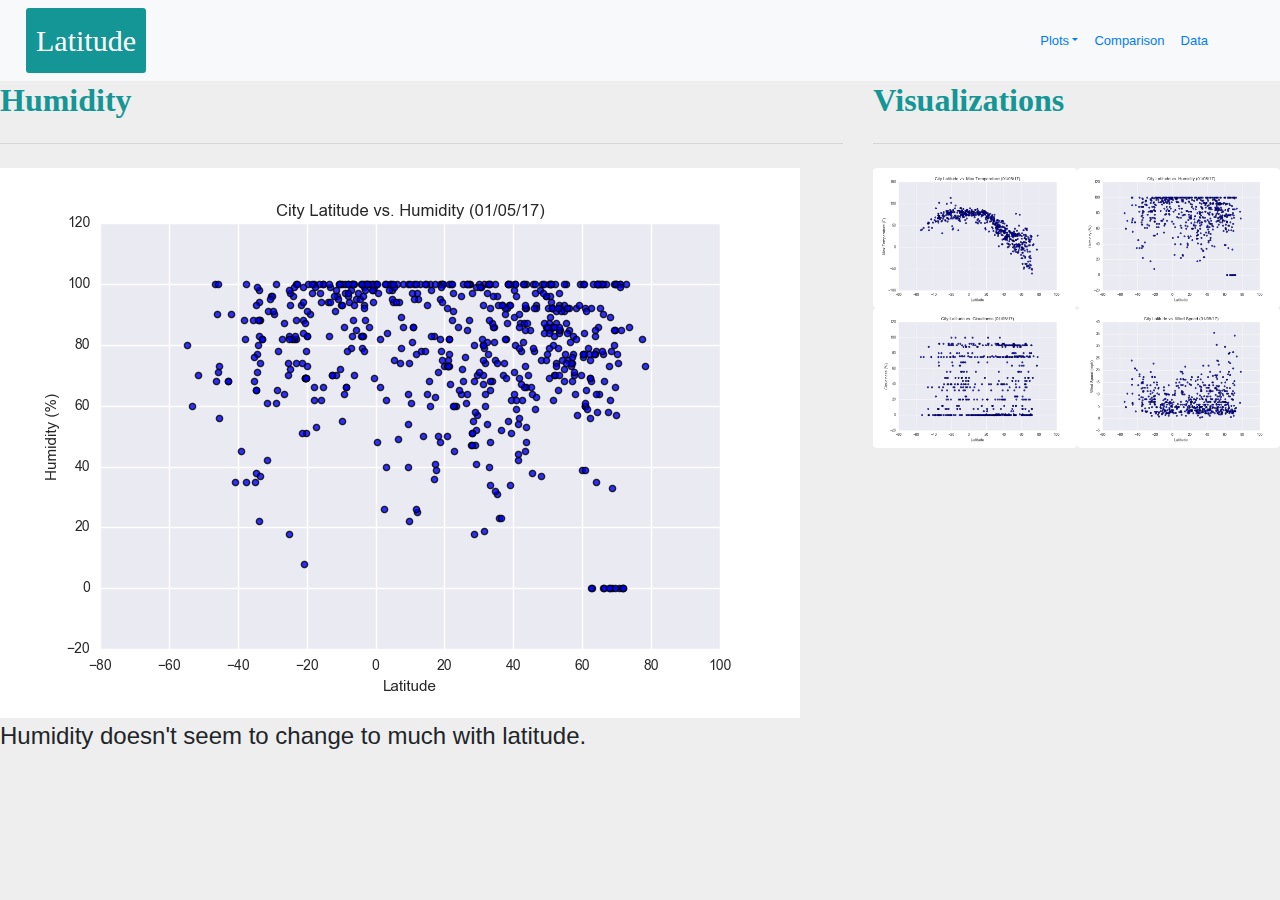
<file: Humidity.html>
<!DOCTYPE html>
<html lang="en">

<head>
    <meta charset="UTF-8">
    <title>Humidity</title>
    <meta name="viewport" content="width=device-width, initial-scale=1.0">
    <link rel="stylesheet" href="https://cdn.jsdelivr.net/npm/bootstrap@4.6.0/dist/css/bootstrap.min.css" integrity="sha384-B0vP5xmATw1+K9KRQjQERJvTumQW0nPEzvF6L/Z6nronJ3oUOFUFpCjEUQouq2+l" crossorigin="anonymous">
    <link rel="stylesheet" href="https://stackpath.bootstrapcdn.com/bootstrap/4.3.1/css/bootstrap.min.css" integrity="sha384-ggOyR0iXCbMQv3Xipma34MD+dH/1fQ784/j6cY/iJTQUOhcWr7x9JvoRxT2MZw1T" crossorigin="anonymous">
    <link rel="stylesheet" href="styles.css">
    <script src="https://code.jquery.com/jquery-3.2.1.slim.min.js" integrity="sha384-KJ3o2DKtIkvYIK3UENzmM7KCkRr/rE9/Qpg6aAZGJwFDMVNA/GpGFF93hXpG5KkN" crossorigin="anonymous"></script>
    <script src="https://cdnjs.cloudflare.com/ajax/libs/popper.js/1.12.9/umd/popper.min.js" integrity="sha384-ApNbgh9B+Y1QKtv3Rn7W3mgPxhU9K/ScQsAP7hUibX39j7fakFPskvXusvfa0b4Q" crossorigin="anonymous"></script>
    <script src="https://maxcdn.bootstrapcdn.com/bootstrap/4.0.0/js/bootstrap.min.js" integrity="sha384-JZR6Spejh4U02d8jOt6vLEHfe/JQGiRRSQQxSfFWpi1MquVdAyjUar5+76PVCmYl" crossorigin="anonymous"></script>
</head>
<body>
    <nav class="navbar navbar-expand-lg bg-light">
        <a class = "navbar-format" href="index.html">Latitude</a>
        <button class="navbar-toggler" type="button" data-toggle="collapse" 
        data-target="#navbarSupportedContent" aria-controls="navbarSupportedContent" 
        aria-expanded="true" aria-label="Toggle navigation">
            <span class="navbar-toggler-icon"></span>
        </button>  
        <div class="navbar-collapse collapse show" id="navbarSupportedContent" style>
            <ul class="navbar-nav mr-auto">
                <li class="nav-item dropdown">
                    <a class="nav-link dropdown-toggle" href="#" id="navbarDropdown" role="button" data-toggle="dropdown"
                    aria-haspopup="true" aria-expanded="false">Plots</a>
                    <div class="dropdown-menu" aria-labelledby="navbarDropdown">
                        <a class="dropdown-item" href="MaxTemp.html">Max Temp</a>
                        <a class="dropdown-item" href="Humidity.html">Humidity</a>
                        <a class="dropdown-item" href="Cloudiness.html">Cloudiness</a>
                        <a class="dropdown-item" href="WindSpeed.html">Wind Speed</a>
                    </div>
                </li>
                <li class="nav-item">
                    <a class="nav-link" href="Comparison.html">Comparison</a>
                </li>
                <li class="nav-item">
                    <a class="nav-link" href="Data.html">Data</a>
                </li>
            </ul>
        </div>
    </nav>
    <div class="row content">
        <div class="col-sm-12 col-md-8 col-lg-8">
            <h2 class="text-align-left">Humidity</h2>
            <hr class="my-4">
            <img src="Resources/assets/images/Fig2.png"
            <p>
               Humidity doesn't seem to change to much with latitude.
            </p>

        </div>
        <div class="col-sm-12 col-md-4 col-lg-4">
            <h2 class="text-align-left">Visualizations</h2>
            <hr class="my-4">
            <a href="MaxTemp.html">
                <img src="Resources/assets/images/Fig1.png" class="rounded float-left thumbnail" alt="Latitude vs Temp">
            </a>
            <a href="Humidity.html">
                <img src="Resources/assets/images/Fig2.png" class="rounded float-left thumbnail" alt="Latitude vs Humidity">
            </a>
            <a href="Cloudiness.html">
                <img src="Resources/assets/images/Fig3.png" class="rounded float-left thumbnail" alt="Latitude vs Cloudiness">
            </a>
            <a href="WindSpeed.html">
                <img src="Resources/assets/images/Fig4.png" class="rounded float-left thumbnail" alt="Latitude vs Wind Speed">
            </a>
        </div>
    </div>


</body>


</html>
</file>
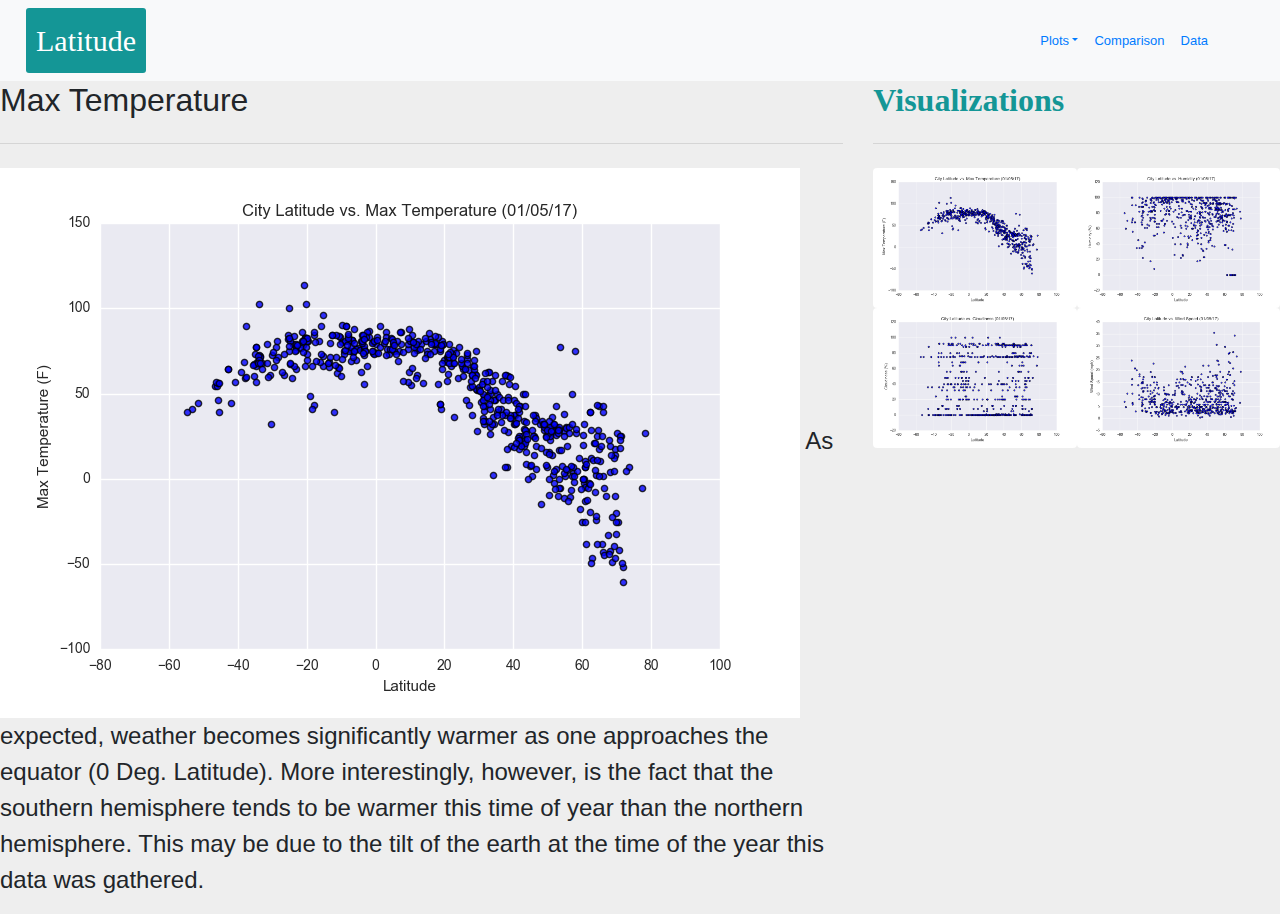
<file: MaxTemp.html>
<!DOCTYPE html>
<html lang="en">

<head>
    <meta charset="UTF-8">
    <title>Max Temperature</title>
    <meta name="viewport" content="width=device-width, initial-scale=1.0">
    <link rel="stylesheet" href="https://cdn.jsdelivr.net/npm/bootstrap@4.6.0/dist/css/bootstrap.min.css" integrity="sha384-B0vP5xmATw1+K9KRQjQERJvTumQW0nPEzvF6L/Z6nronJ3oUOFUFpCjEUQouq2+l" crossorigin="anonymous">
    <link rel="stylesheet" href="https://stackpath.bootstrapcdn.com/bootstrap/4.3.1/css/bootstrap.min.css" integrity="sha384-ggOyR0iXCbMQv3Xipma34MD+dH/1fQ784/j6cY/iJTQUOhcWr7x9JvoRxT2MZw1T" crossorigin="anonymous">
    <link rel="stylesheet" href="styles.css">
    <script src="https://code.jquery.com/jquery-3.2.1.slim.min.js" integrity="sha384-KJ3o2DKtIkvYIK3UENzmM7KCkRr/rE9/Qpg6aAZGJwFDMVNA/GpGFF93hXpG5KkN" crossorigin="anonymous"></script>
    <script src="https://cdnjs.cloudflare.com/ajax/libs/popper.js/1.12.9/umd/popper.min.js" integrity="sha384-ApNbgh9B+Y1QKtv3Rn7W3mgPxhU9K/ScQsAP7hUibX39j7fakFPskvXusvfa0b4Q" crossorigin="anonymous"></script>
    <script src="https://maxcdn.bootstrapcdn.com/bootstrap/4.0.0/js/bootstrap.min.js" integrity="sha384-JZR6Spejh4U02d8jOt6vLEHfe/JQGiRRSQQxSfFWpi1MquVdAyjUar5+76PVCmYl" crossorigin="anonymous"></script>
</head>
<body>
    <nav class="navbar navbar-expand-lg bg-light">
        <a class = "navbar-format" href="index.html">Latitude</a>
        <button class="navbar-toggler" type="button" data-toggle="collapse" 
        data-target="#navbarSupportedContent" aria-controls="navbarSupportedContent" 
        aria-expanded="true" aria-label="Toggle navigation">
            <span class="navbar-toggler-icon"></span>
        </button>  
        <div class="navbar-collapse collapse show" id="navbarSupportedContent" style>
            <ul class="navbar-nav mr-auto">
                <li class="nav-item dropdown">
                    <a class="nav-link dropdown-toggle" href="#" id="navbarDropdown" role="button" data-toggle="dropdown"
                    aria-haspopup="true" aria-expanded="false">Plots</a>
                    <div class="dropdown-menu" aria-labelledby="navbarDropdown">
                        <a class="dropdown-item" href="MaxTemp.html">Max Temp</a>
                        <a class="dropdown-item" href="Humidity.html">Humidity</a>
                        <a class="dropdown-item" href="Cloudiness.html">Cloudiness</a>
                        <a class="dropdown-item" href="WindSpeed.html">Wind Speed</a>
                    </div>
                </li>
                <li class="nav-item">
                    <a class="nav-link" href="Comparison.html">Comparison</a>
                </li>
                <li class="nav-item">
                    <a class="nav-link" href="Data.html">Data</a>
                </li>
            </ul>
        </div>
    </nav>
    <div class="row content">
        <div class="col-sm-12 col-md-8 col-lg-8">
            <h2 class="text-left">Max Temperature</h2>
            <hr class="my-4">
            <img src="Resources/assets/images/Fig1.png"
            <p>
               As expected, weather becomes significantly warmer as one approaches the equator (0 Deg. Latitude).
               More interestingly, however, is the fact that the southern hemisphere tends to be warmer this time of year than the northern 
               hemisphere. This may be due to the tilt of the earth at the time of the year this data was gathered.
            </p>

        </div>
        <div class="col-sm-12 col-md-4 col-lg-4">
            <h2 class="text-align-left">Visualizations</h2>
            <hr class="my-4">
            <a href="MaxTemp.html">
                <img src="Resources/assets/images/Fig1.png" class="rounded float-left thumbnail" alt="Latitude vs Temp">
            </a>
            <a href="Humidity.html">
                <img src="Resources/assets/images/Fig2.png" class="rounded float-left thumbnail" alt="Latitude vs Humidity">
            </a>
            <a href="Cloudiness.html">
                <img src="Resources/assets/images/Fig3.png" class="rounded float-left thumbnail" alt="Latitude vs Cloudiness">
            </a>
            <a href="WindSpeed.html">
                <img src="Resources/assets/images/Fig4.png" class="rounded float-left thumbnail" alt="Latitude vs Wind Speed">
            </a>
        </div>
    </div>


</body>


</html>
</file>
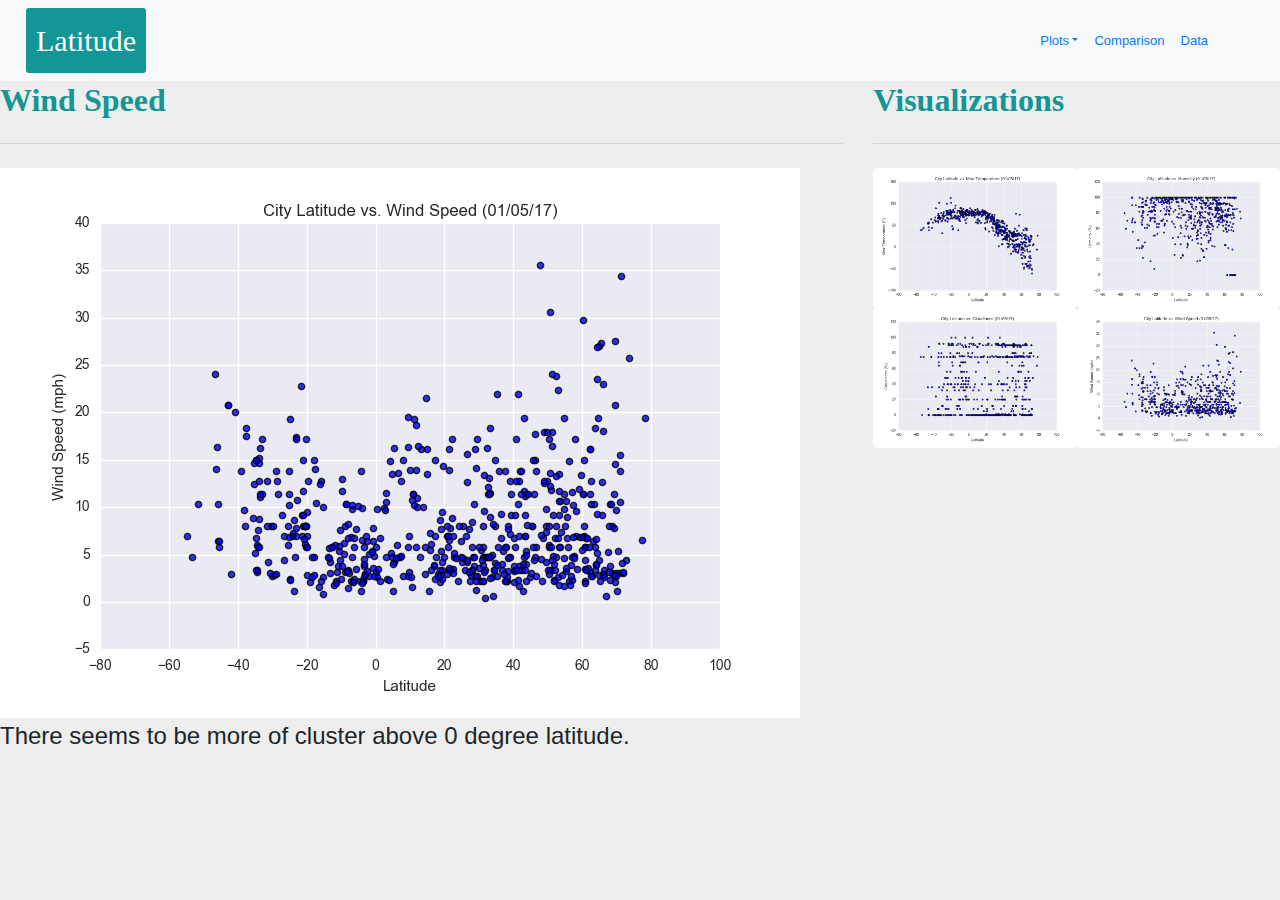
<file: WindSpeed.html>
<!DOCTYPE html>
<html lang="en">

<head>
    <meta charset="UTF-8">
    <title>Wind Speed</title>
    <meta name="viewport" content="width=device-width, initial-scale=1.0">
    <link rel="stylesheet" href="https://cdn.jsdelivr.net/npm/bootstrap@4.6.0/dist/css/bootstrap.min.css" integrity="sha384-B0vP5xmATw1+K9KRQjQERJvTumQW0nPEzvF6L/Z6nronJ3oUOFUFpCjEUQouq2+l" crossorigin="anonymous">
    <link rel="stylesheet" href="https://stackpath.bootstrapcdn.com/bootstrap/4.3.1/css/bootstrap.min.css" integrity="sha384-ggOyR0iXCbMQv3Xipma34MD+dH/1fQ784/j6cY/iJTQUOhcWr7x9JvoRxT2MZw1T" crossorigin="anonymous">
    <link rel="stylesheet" href="styles.css">
    <script src="https://code.jquery.com/jquery-3.2.1.slim.min.js" integrity="sha384-KJ3o2DKtIkvYIK3UENzmM7KCkRr/rE9/Qpg6aAZGJwFDMVNA/GpGFF93hXpG5KkN" crossorigin="anonymous"></script>
    <script src="https://cdnjs.cloudflare.com/ajax/libs/popper.js/1.12.9/umd/popper.min.js" integrity="sha384-ApNbgh9B+Y1QKtv3Rn7W3mgPxhU9K/ScQsAP7hUibX39j7fakFPskvXusvfa0b4Q" crossorigin="anonymous"></script>
    <script src="https://maxcdn.bootstrapcdn.com/bootstrap/4.0.0/js/bootstrap.min.js" integrity="sha384-JZR6Spejh4U02d8jOt6vLEHfe/JQGiRRSQQxSfFWpi1MquVdAyjUar5+76PVCmYl" crossorigin="anonymous"></script>
</head>
<body>
    <nav class="navbar navbar-expand-lg bg-light">
        <a class = "navbar-format" href="index.html">Latitude</a>
        <button class="navbar-toggler" type="button" data-toggle="collapse" 
        data-target="#navbarSupportedContent" aria-controls="navbarSupportedContent" 
        aria-expanded="true" aria-label="Toggle navigation">
            <span class="navbar-toggler-icon"></span>
        </button>  
        <div class="navbar-collapse collapse show" id="navbarSupportedContent" style>
            <ul class="navbar-nav mr-auto">
                <li class="nav-item dropdown">
                    <a class="nav-link dropdown-toggle" href="#" id="navbarDropdown" role="button" data-toggle="dropdown"
                    aria-haspopup="true" aria-expanded="false">Plots</a>
                    <div class="dropdown-menu" aria-labelledby="navbarDropdown">
                        <a class="dropdown-item" href="MaxTemp.html">Max Temp</a>
                        <a class="dropdown-item" href="Humidity.html">Humidity</a>
                        <a class="dropdown-item" href="Cloudiness.html">Cloudiness</a>
                        <a class="dropdown-item" href="WindSpeed.html">Wind Speed</a>
                    </div>
                </li>
                <li class="nav-item">
                    <a class="nav-link" href="Comparison.html">Comparison</a>
                </li>
                <li class="nav-item">
                    <a class="nav-link" href="Data.html">Data</a>
                </li>
            </ul>
        </div>
    </nav>
    <div class="row content">
        <div class="col-sm-12 col-md-8 col-lg-8">
            <h2 class="text-align-left">Wind Speed</h2>
            <hr class="my-4">
            <img src="Resources/assets/images/Fig4.png"
            <p>
               There seems to be more of cluster above 0 degree latitude. 
            </p>

        </div>
        <div class="col-sm-12 col-md-4 col-lg-4">
            <h2 class="text-align-left">Visualizations</h2>
            <hr class="my-4">
            <a href="MaxTemp.html">
                <img src="Resources/assets/images/Fig1.png" class="rounded float-left thumbnail" alt="Latitude vs Temp">
            </a>
            <a href="Humidity.html">
                <img src="Resources/assets/images/Fig2.png" class="rounded float-left thumbnail" alt="Latitude vs Humidity">
            </a>
            <a href="Cloudiness.html">
                <img src="Resources/assets/images/Fig3.png" class="rounded float-left thumbnail" alt="Latitude vs Cloudiness">
            </a>
            <a href="WindSpeed.html">
                <img src="Resources/assets/images/Fig4.png" class="rounded float-left thumbnail" alt="Latitude vs Wind Speed">
            </a>
        </div>
    </div>


</body>


</html>
</file>
<file: styles.css>
/* Giving the body the specified background color, adding font sizes for the h1 and h3 elements we'll be using */
body {
font-family: sans-serif;
font-size: 1.5em;
background-color:#eee
}


/* Giving our navbar some padding and a background color */
.navbar {
  padding:;
  background: white;
}

.navbar-format {
display: inline-block;
font-family: 'Times New Roman';
font-size: 30px;
color: white;
background: rgb(20, 150, 150);
padding: 10px;
border-radius: 3px;
margin-right: 10px;
margin-left: 10px;
}


.buttons {
  margin-bottom: .5em;
}

.navbar-collapse {
  position: absolute;
  right: 5%;
  font-size: small;
}

/* Styling the header, giving it a height, a background color, and some top padding */
.header {
  height: 200px;
  padding-top: 20px;
  background: white;
color: rgb(20, 150, 150);
padding: 60px;
}

.text-align-left {
  text-align: left;
  color: rgb(20, 150, 150);
  font-family: 'Times New Roman', Times, serif;
  font-weight: bolder;
}

.text-center {
  text-align: center;
  color: rgb(20, 150, 150);
  font-family: 'Times New Roman', Times, serif;
  font-weight: bolder;
}

div.col-lg-6.col-sm-12 img {
  width: 100%;
}

.thumbnail {
  width:50%;
}
</file>
